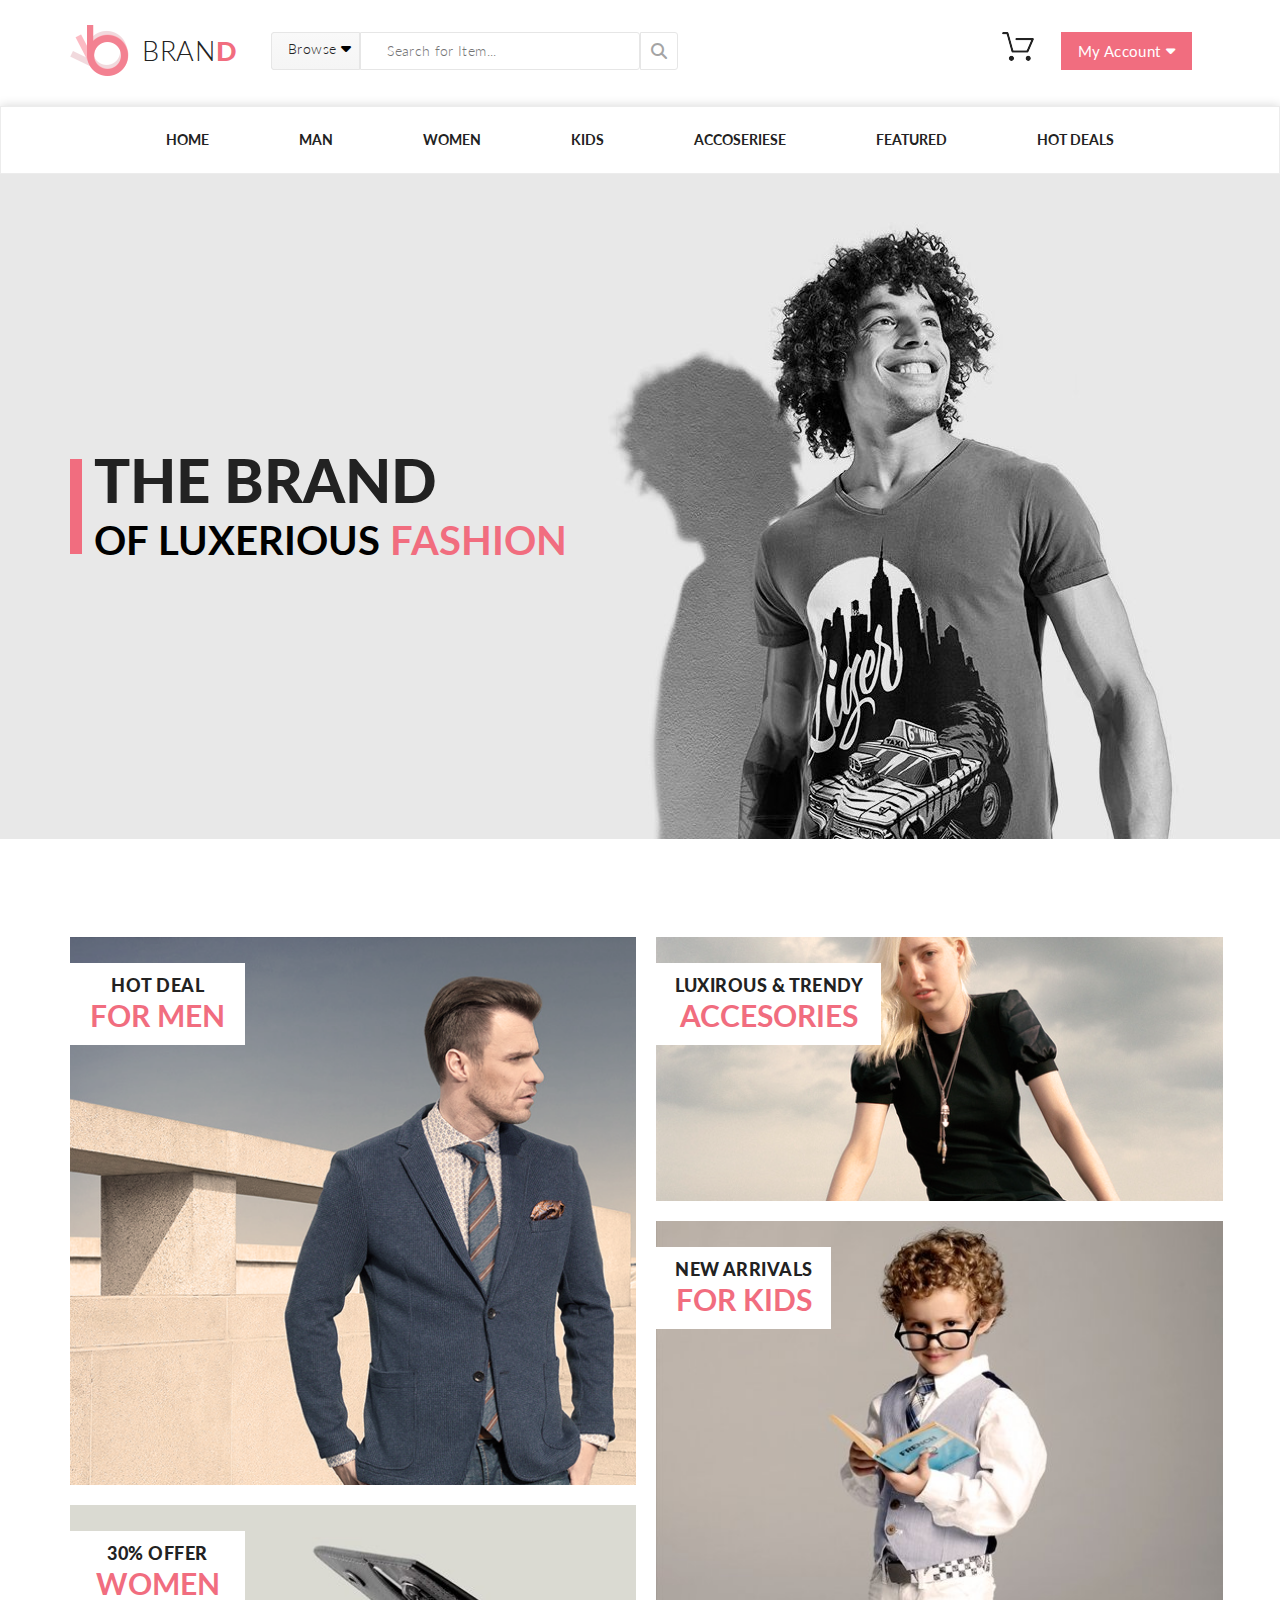
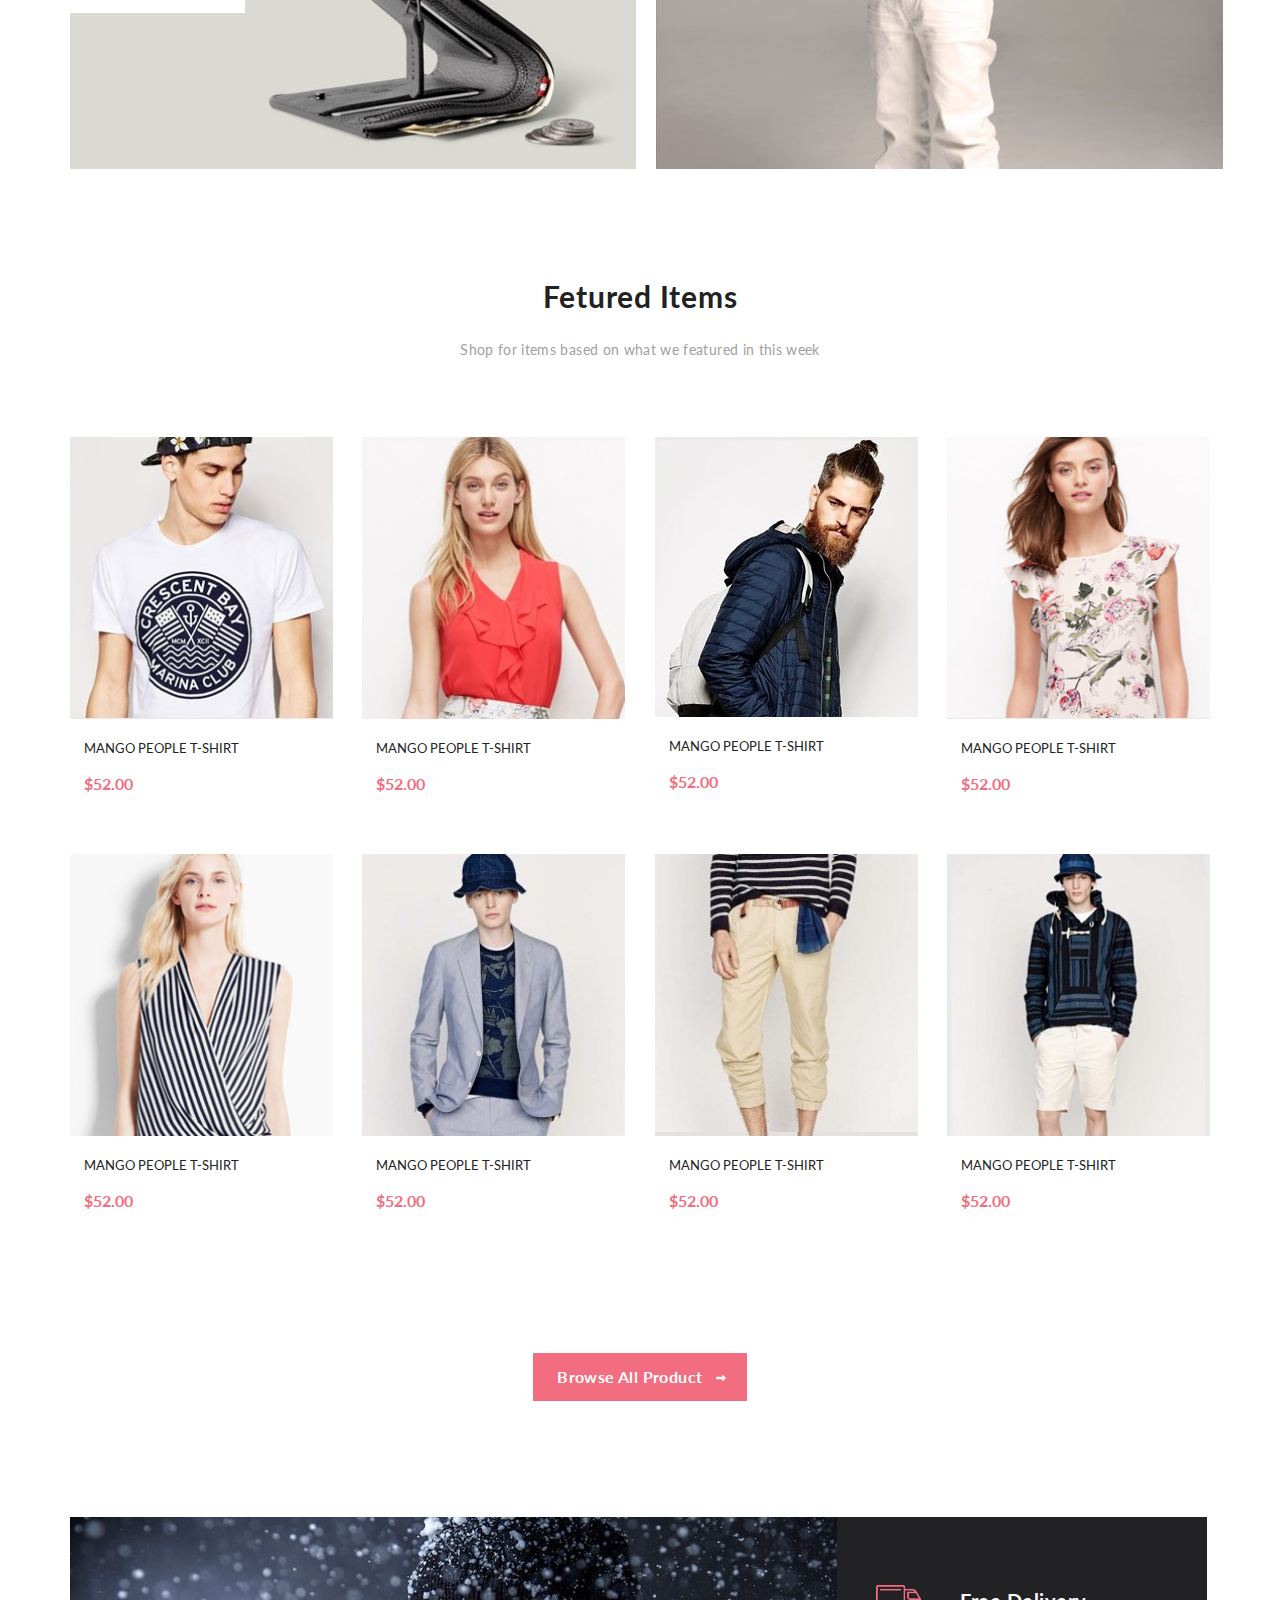
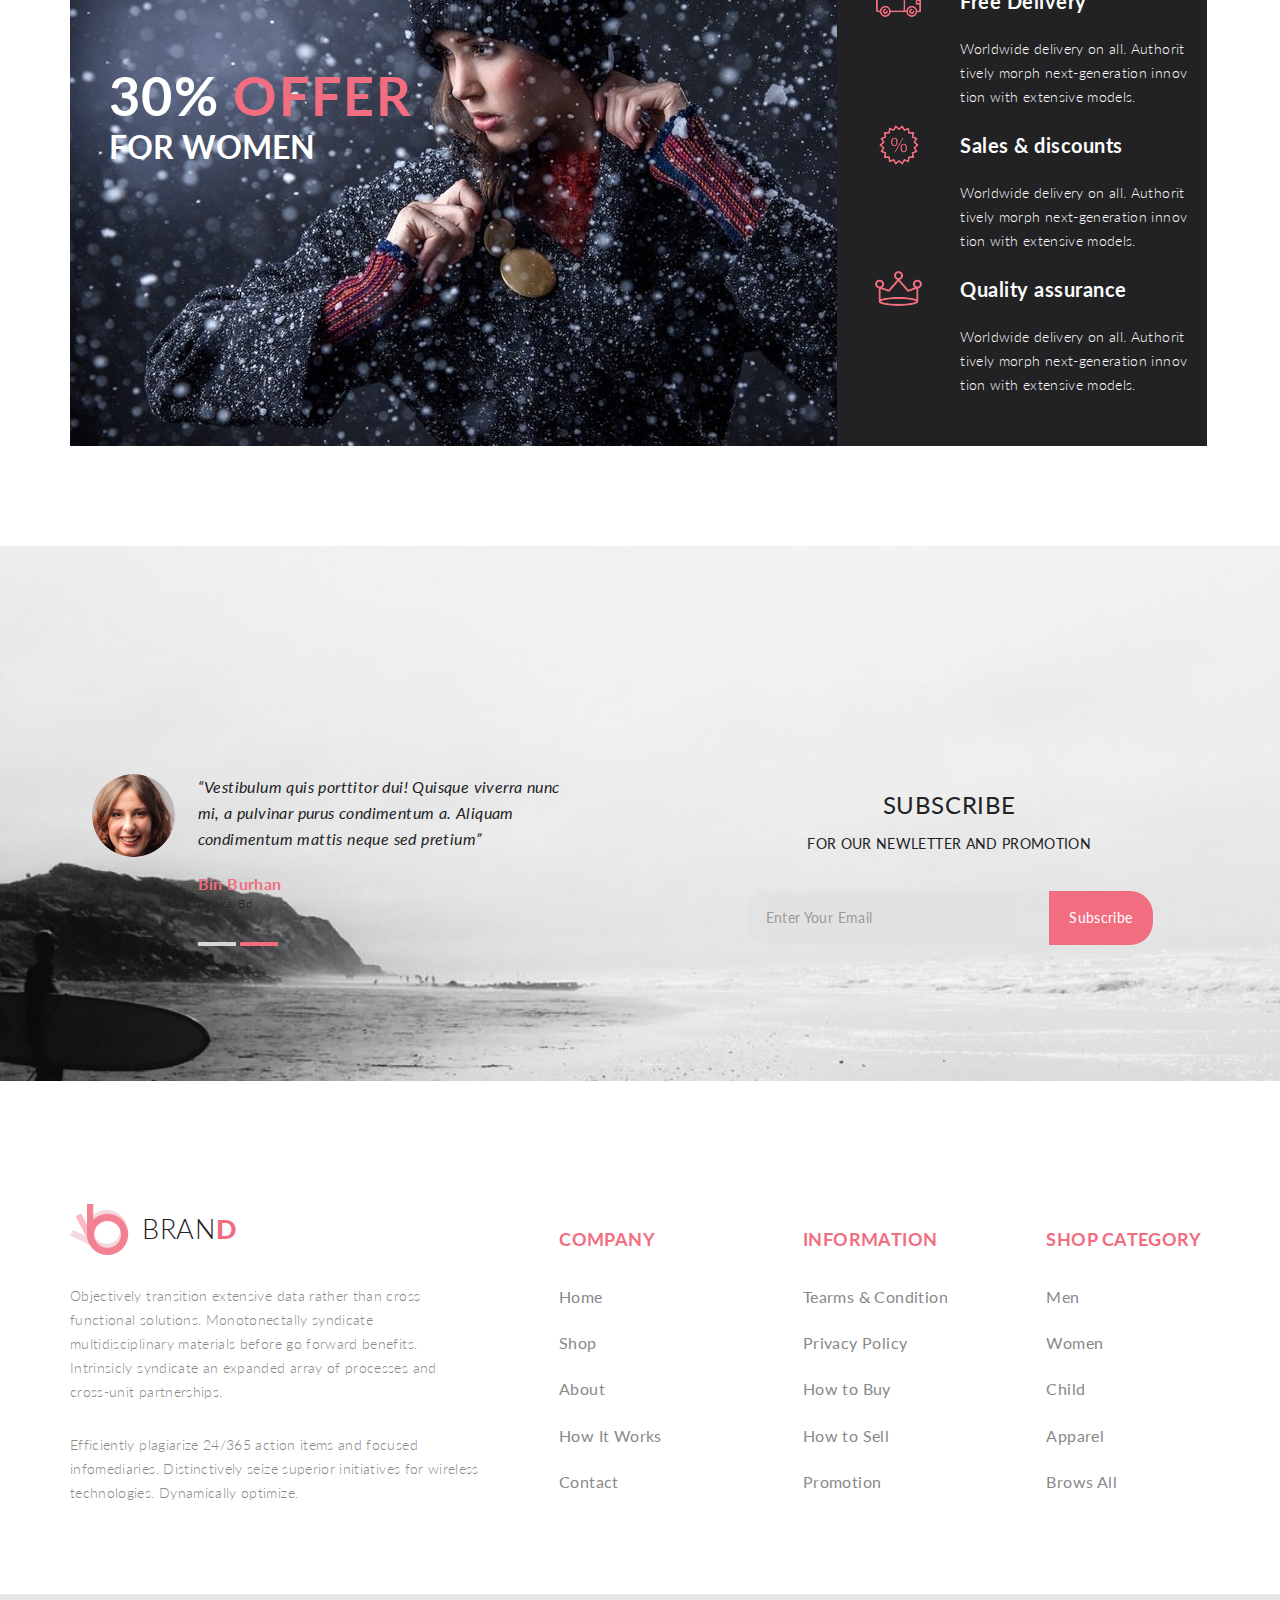
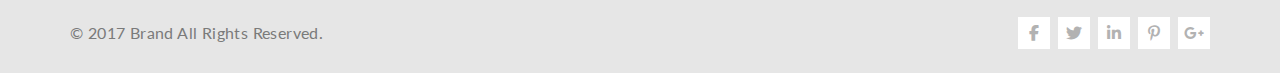
<file: 10_Templating_and_working_with_JSON_HW2/index.html>
<!DOCTYPE html>
<html lang="en">

<head>
    <meta charset="UTF-8">
    <meta name="viewport" content="width=device-width, initial-scale=1.0">
    <title>Shop</title>

    <link rel="preconnect" href="https://fonts.googleapis.com">
    <link rel="preconnect" href="https://fonts.gstatic.com" crossorigin>

    <link
        href="https://fonts.googleapis.com/css2?family=Lato:ital,wght@0,100;0,300;0,400;0,700;0,900;1,100;1,300;1,400;1,700;1,900&display=swap"
        rel="stylesheet">

    <link rel="stylesheet" href="lib/fontawesome/all.min.css">

    <link rel="stylesheet" href="style/style.css">
</head>

<body>
    <header class="header center">

        <a href="index.html" class="header_link">
            <img class="logo" src="img/logo_header.png" alt="logo">
            <h3 class="header_brand">BRAN<span class="header_brand_bran_d">D</span></h3>
        </a>

        <form action="#" class="header_form">
            <details class="filter">
                <summary class="filter__summary">
                    <span class="filter__heading">Browse</span>
                    <i class="fa fa-caret-down"></i>
                </summary>
                <div class="filter__box">
                    <div class="box-item">
                        <h3 class="menu-title">women</h3>
                        <a href="" class="box-link">Dresses</a>
                        <a href="" class="box-link">Tops</a>
                        <a href="" class="box-link">Sweaters/Knits</a>
                        <a href="" class="box-link">Jackets/Coats</a>
                        <a href="" class="box-link">Blazers</a>
                        <a href="" class="box-link">Denim</a>
                        <a href="" class="box-link">Leggings/Pants</a>
                        <a href="" class="box-link">Skirts/Shorts</a>
                        <a href="" class="box-link">Accessories</a>
                    </div>
                    <div class="box-item">
                        <h3 class="menu-title">man</h3>
                        <a href="" class="box-link">Dresses</a>
                        <a href="" class="box-link">Tops</a>
                        <a href="" class="box-link">Sweaters/Knits</a>
                        <a href="" class="box-link">Jackets/Coats</a>
                    </div>
                </div>
            </details>

            <input class="header_form_input" type="text" placeholder="      Search for Item...">

            <a class="header_form_search" href="#"><i class="fas fa-search"></i>
            </a>
        </form>

        <!-- <a href="#" class="header_linkCart"> -->
        <div class="header_left">
            <details class="cart">
                <summary class="cart__icon">
                    <img class="header_shopping_cart" src="img/shopping_cart_header.png" alt="shopping cart">
                </summary>
                <div id="iconcart" class="cart__box">
                    <div class="cart__item">
                        <div class="cart_skin">
                            <img src="img/cart_skin1.png" alt="skin product">
                        </div>
                        <div class="cart__description">
                            <h3 class="cart__name">
                                Rebox Zane
                            </h3>
                            <div class="cart__star">
                                <img src="img/cart_star.png" alt="cart star">
                            </div>
                            <p class="cart__price">
                                1 x $250
                            </p>
                        </div>
                        <div class="cart__del">
                            <img src="img/cart_del.png" alt="delete">
                        </div>
                    </div>
                    <div class="cart__item">
                        <div class="cart_skin">
                            <img src="img/cart_skin2.png" alt="skin product">
                        </div>
                        <div class="cart__description">
                            <h3 class="cart__name">
                                Rebox Zane
                            </h3>
                            <div class="cart__star">
                                <img src="img/cart_star.png" alt="cart star">
                            </div>
                            <p class="cart__price">
                                1 x $250
                            </p>
                        </div>
                        <div class="cart__del">
                            <img src="img/cart_del.png" alt="delete">
                        </div>
                    </div>
                    <div class="cart__total">
                        <p>TOTAL</p>
                        <p>$500.00</p>
                    </div>
                    <a href="checkout.html" class="cart__checkout">
                        Checkout
                    </a>
                    <a href="shopping_cart.html" class="cart__toCart">
                        Go to cart
                    </a>
                </div>
            </details>

            <a href="#" class="header_my_account">My Account <i class="fas fa-caret-down"></i>
                <!-- <svg class="svg_triangle_account" xmlns="http://www.w3.org/2000/svg" viewBox="0 0 320 512"><path d="M137.4 374.6c12.5 12.5 32.8 12.5 45.3 0l128-128c9.2-9.2 11.9-22.9 6.9-34.9s-16.6-19.8-29.6-19.8L32 192c-12.9 0-24.6 7.8-29.6 19.8s-2.2 25.7 6.9 34.9l128 128z"/></svg> -->
            </a>
        </div>
        <!-- </a> -->
    </header>

    <nav class="nav center">
        <div class="container">
            <ul class="menu">
                <li class="menu-list">
                    <a href="index.html" class="menu-link">home</a>
                </li>
                <li class="menu-list">
                    <a href="product.html" class="menu-link">man</a>
                    <div class="menu-box">
                        <div class="box-item1">
                            <h3 class="menu-title">man</h3>
                            <a href="" class="box-link">Dresses</a>
                            <a href="" class="box-link">Tops</a>
                            <a href="" class="box-link">Sweaters/Knits</a>
                            <a href="" class="box-link">Jackets/Coats</a>
                            <a href="" class="box-link">Blazers</a>
                            <a href="" class="box-link">Denim</a>
                            <a href="" class="box-link">Leggings/Pants</a>
                            <a href="" class="box-link">Skirts/Shorts</a>
                            <a href="" class="box-link">Accessories</a>
                        </div>
                        <div class="box-item2">
                            <h3 class="menu-title">women</h3>
                            <a href="" class="box-link">Dresses</a>
                            <a href="" class="box-link">Tops</a>
                            <a href="" class="box-link">Sweaters/Knits</a>
                            <a href="" class="box-link">Jackets/Coats</a>
                        </div>
                        <div class="box-item3">
                            <h3 class="menu-title">women</h3>
                            <a href="" class="box-link">Dresses</a>
                            <a href="" class="box-link">Tops</a>
                            <a href="" class="box-link">Sweaters/Knits</a>
                        </div>
                        <div class="box-item4">
                            <h3 class="menu-title">women</h3>
                            <a href="" class="box-link">Dresses</a>
                            <a href="" class="box-link">Tops</a>
                            <a href="" class="box-link">Sweaters/Knits</a>
                            <a href="" class="box-link">Jackets/Coats</a>
                        </div>
                        <div class="box-item5">
                            <a href="product.html" class="box-linksuper">
                                <img class="menu_box_image" src="img/menu_box_image.jpg" alt="photo">
                                <h2 class="box-sale">super sale!</h2>
                            </a>
                        </div>
                    </div>
                </li>
                <li class="menu-list">
                    <a href="product.html" class="menu-link">women</a>
                </li>
                <li class="menu-list">
                    <a href="product.html" class="menu-link">kids</a>
                </li>
                <li class="menu-list">
                    <a href="product.html" class="menu-link">accoseriese</a>
                </li>
                <li class="menu-list">
                    <a href="shopping_cart.html" class="menu-link">featured</a>
                </li>
                <li class="menu-list revers">
                    <a href="#hotdeals" class="menu-link">hot deals</a>
                    <div class="menu-box">
                        <div class="box-item1">
                            <h3 class="menu-title">hot deals</h3>
                            <a href="" class="box-link">Dresses</a>
                            <a href="" class="box-link">Tops</a>
                            <a href="" class="box-link">Sweaters/Knits</a>
                            <a href="" class="box-link">Jackets/Coats</a>
                            <a href="" class="box-link">Blazers</a>
                            <a href="" class="box-link">Denim</a>
                            <a href="" class="box-link">Leggings/Pants</a>
                            <a href="" class="box-link">Skirts/Shorts</a>
                            <a href="" class="box-link">Accessories</a>
                        </div>
                        <div class="box-item2">
                            <h3 class="menu-title">women</h3>
                            <a href="" class="box-link">Dresses</a>
                            <a href="" class="box-link">Tops</a>
                            <a href="" class="box-link">Sweaters/Knits</a>
                            <a href="" class="box-link">Jackets/Coats</a>
                        </div>
                        <div class="box-item3">
                            <h3 class="menu-title">women</h3>
                            <a href="" class="box-link">Dresses</a>
                            <a href="" class="box-link">Tops</a>
                            <a href="" class="box-link">Sweaters/Knits</a>
                        </div>
                        <div class="box-item4">
                            <h3 class="menu-title">women</h3>
                            <a href="" class="box-link">Dresses</a>
                            <a href="" class="box-link">Tops</a>
                            <a href="" class="box-link">Sweaters/Knits</a>
                            <a href="" class="box-link">Jackets/Coats</a>
                        </div>
                        <div class="box-item5">
                            <a href="product.html" class="box-linksuper">
                                <img class="menu_box_image" src="img/menu_box_image.jpg" alt="photo">
                                <h2 class="box-sale">super sale!</h2>
                            </a>
                        </div>
                    </div>
                </li>
            </ul>
        </div>
    </nav>

    <div class="main center">
        <!-- <img class="main_image" src="img/jpg_main_image.jpg" alt="image"> -->
        <div class="main_block">
            <!-- <img class="main_block_line" src="img/png_vertical_line.png" alt="vertical line"> -->
            <div class="main_block_title">
                <h1 class="main_block_title_header">THE BRAND</h1>
                <h3 class="main_block_title_luxerious">OF LUXERIOUS
                    <span class="fashion">FASHION</span>
                </h3>
            </div>
        </div>
    </div>

    <section class="content center">
        <a href="#" class="content_men content__hover">
            <img class="content__size" src="img/jpg_content_for_men.png" alt="photo">
            <div class="content_men_marker">
                <div class="position">
                    <h5 class="position_text">HOT DEAL</h5>
                    <h3 class="position_text2">FOR MEN</h3>
                </div>
            </div>
        </a>
        <a href="#" class="content_women content__hover">
            <img class="content__size" src="img/jpg_content_accesories.jpg" alt="photo">
            <div class="content_women_marker">
                <div class="position">
                    <h5 class="position_text">30% OFFER</h5>
                    <h3 class="position_text2">WOMEN</h3>
                </div>
            </div>
        </a>
        <a href="#" class="content_assesories content__hover">
            <img class="content__size" src="img/jpg_content_women.png" alt="photo">
            <div class="content_assesories_marker">
                <div class="position accesories">
                    <h5 class="position_text">LUXIROUS & TRENDY</h5>
                    <h3 class="position_text2">ACCESORIES</h3>
                </div>
            </div>
        </a>
        <a href="#" class="content_kids content__hover">
            <img class="content__size" src="img/jpg_content_for_kids.jpg" alt="photo">
            <div class="content_kids_marker">
                <div class="position">
                    <h5 class="position_text">NEW ARRIVALS</h5>
                    <h3 class="position_text2">FOR KIDS</h3>
                </div>
            </div>
        </a>
    </section>

    <section class="items center">
        <div class="items_header">
            <h3 class="items_header_heading">Fetured Items</h3>
            <p class="items_header_text">Shop for items based on what we featured in this week</p>
        </div>
        <div class="items_display_flex">
            <!-- <div class="items_block">
                <a href="single_page.html" class="items_block_link">
                    <img class="items_block_img" src="img/jpg_items_1.jpg" alt="photo">
                    <div class="items_block_text">
                        <h5 class="items_block_item_title">MANGO PEOPLE T-SHIRT</h5>
                        <p class="items_block_item_price">$52.00</p>
                    </div>
                </a>
                <div class="items_block_box">
                    <a href="#iconcart" class="items_block_box_add">
                        <img class="items_block_box_add_img" src="img/items_block_add_box.png" alt="add">
                        <p class="add-txt">Add to Cart</p>
                    </a>
                </div>
            </div>
            <div class="items_block">
                <a href="single_page.html" class="items_block_link">
                    <img class="items_block_img" src="img/jpg_items_2.jpg" alt="photo">
                    <div class="items_block_text">
                        <h5 class="items_block_item_title">MANGO PEOPLE T-SHIRT</h5>
                        <p class="items_block_item_price">$52.00</p>
                    </div>
                </a>
                <div class="items_block_box">
                    <a href="#iconcart" class="items_block_box_add">
                        <img class="items_block_box_add_img" src="img/items_block_add_box.png" alt="add">
                        <p class="add-txt">Add to Cart</p>
                    </a>
                </div>
            </div>
            <div class="items_block">
                <a href="single_page.html" class="items_block_link">
                    <img class="items_block_img" src="img/jpg_items_3.jpg" alt="photo">
                    <div class="items_block_text">
                        <h5 class="items_block_item_title">MANGO PEOPLE T-SHIRT</h5>
                        <p class="items_block_item_price">$52.00</p>
                    </div>
                </a>
                <div class="items_block_box">
                    <a href="#iconcart" class="items_block_box_add">
                        <img class="items_block_box_add_img" src="img/items_block_add_box.png" alt="add">
                        <p class="add-txt">Add to Cart</p>
                    </a>
                </div>
            </div>
            <div class="items_block">
                <a href="single_page.html" class="items_block_link">
                    <img class="items_block_img" src="img/jpg_items_4.png" alt="photo">
                    <div class="items_block_text">
                        <h5 class="items_block_item_title">MANGO PEOPLE T-SHIRT</h5>
                        <p class="items_block_item_price">$52.00</p>
                    </div>
                </a>
                <div class="items_block_box">
                    <a href="#iconcart" class="items_block_box_add">
                        <img class="items_block_box_add_img" src="img/items_block_add_box.png" alt="add">
                        <p class="add-txt">Add to Cart</p>
                    </a>
                </div>
            </div>
            <div class="items_block">
                <a href="single_page.html" class="items_block_link">
                    <img class="items_block_img" src="img/jpg_items_5.png" alt="photo">
                    <div class="items_block_text">
                        <h5 class="items_block_item_title">MANGO PEOPLE T-SHIRT</h5>
                        <p class="items_block_item_price">$52.00</p>
                    </div>
                </a>
                <div class="items_block_box">
                    <a href="#iconcart" class="items_block_box_add">
                        <img class="items_block_box_add_img" src="img/items_block_add_box.png" alt="add">
                        <p class="add-txt">Add to Cart</p>
                    </a>
                </div>
            </div>
            <div class="items_block">
                <a href="single_page.html" class="items_block_link">
                    <img class="items_block_img" src="img/jpg_items_6.jpg" alt="photo">
                    <div class="items_block_text">
                        <h5 class="items_block_item_title">MANGO PEOPLE T-SHIRT</h5>
                        <p class="items_block_item_price">$52.00</p>
                    </div>
                </a>
                <div class="items_block_box">
                    <a href="#iconcart" class="items_block_box_add">
                        <img class="items_block_box_add_img" src="img/items_block_add_box.png" alt="add">
                        <p class="add-txt">Add to Cart</p>
                    </a>
                </div>
            </div>
            <div class="items_block">
                <a href="single_page.html" class="items_block_link">
                    <img class="items_block_img" src="img/jpg_items_7.jpg" alt="photo">
                    <div class="items_block_text">
                        <h5 class="items_block_item_title">MANGO PEOPLE T-SHIRT</h5>
                        <p class="items_block_item_price">$52.00</p>
                    </div>
                </a>
                <div class="items_block_box">
                    <a href="#iconcart" class="items_block_box_add">
                        <img class="items_block_box_add_img" src="img/items_block_add_box.png" alt="add">
                        <p class="add-txt">Add to Cart</p>
                    </a>
                </div>
            </div>
            <div class="items_block">
                <a href="single_page.html" class="items_block_link">
                    <img class="items_block_img" src="img/jpg_items_8.jpg" alt="photo">
                    <div class="items_block_text">
                        <h5 class="items_block_item_title">MANGO PEOPLE T-SHIRT</h5>
                        <p class="items_block_item_price">$52.00</p>
                    </div>
                </a>
                <div class="items_block_box">
                    <a href="#iconcart" class="items_block_box_add">
                        <img class="items_block_box_add_img" src="img/items_block_add_box.png" alt="add">
                        <p class="add-txt">Add to Cart</p>
                    </a>
                </div>
            </div> -->
        </div>
        <div class="items_link">
            <a href="product.html" class="items_link_browse">Browse All Product
                <svg class="right_arrow" xmlns="http://www.w3.org/2000/svg" viewBox="0 0 512 512">
                    <path
                        d="M334.5 414c8.8 3.8 19 2 26-4.6l144-136c4.8-4.5 7.5-10.8 7.5-17.4s-2.7-12.9-7.5-17.4l-144-136c-7-6.6-17.2-8.4-26-4.6s-14.5 12.5-14.5 22l0 72L32 192c-17.7 0-32 14.3-32 32l0 64c0 17.7 14.3 32 32 32l288 0 0 72c0 9.6 5.7 18.2 14.5 22z" />
                </svg>
            </a>
        </div>
    </section>

    <section id="hotdeals" class="advantage center">
        <div class="advantage_content">
            <img src="img/jpg_content_image.jpg" alt="photo">
            <div class="advantage_content_marker">
                <h2 class="advantage_content_marker_offer">30% <span class="offer">OFFER</span></h2>
                <h3 class="advantage_content_marker_offer_women">FOR WOMEN</h3>
            </div>
        </div>
        <div class="advantages">
            <article class="advantages_grid">
                <img class="advantages_grid_img" src="img/png_advantages_delivery.png" alt="">
                <h5 class="advantages_grid_heading">Free Delivery</h5>
                <p class="advantages_grid_text">Worldwide delivery on all. Authorit tively morph next-generation innov
                    tion with extensive models.</p>
            </article>
            <article class="advantages_grid">
                <img class="advantages_grid_img" src="img/png_advantages_sales.png" alt="">
                <h5 class="advantages_grid_heading">Sales & discounts</h5>
                <p class="advantages_grid_text">Worldwide delivery on all. Authorit tively morph next-generation innov
                    tion with extensive models.</p>
            </article>
            <article class="advantages_grid">
                <img class="advantages_grid_img" src="img/png_advantages_quality.png" alt="">
                <h5 class="advantages_grid_heading">Quality assurance</h5>
                <p class="advantages_grid_text">Worldwide delivery on all. Authorit tively morph next-generation innov
                    tion with extensive models.</p>
            </article>
        </div>
    </section>

    <div class="lower center">
        <!-- <img src="img/jpg_lower_section.jpg" alt="photo" class="lower_image"> -->

        <div class="lower_feedback">
            <img src="img/jpg_image_feedback.png" alt="photo" class="lower_feedback_image">
            <div class="lower_feedback_description">
                <p class="lower_feedback_text">“Vestibulum quis porttitor dui! Quisque viverra nunc mi,
                    a pulvinar purus condimentum a. Aliquam condimentum mattis neque sed pretium”</p>
                <p class="lower_feedback_name">Bin Burhan</p>
                <p class="lower_feedback_location">Dhaka, Bd</p>
                <img src="img/feedback_line1.png" alt="line">
                <img src="img/feedback_line2.png" alt="line">
            </div>
        </div>
        <article class="lower_newletter">
            <h3 class="lower_newletter_title">SUBSCRIBE</h3>
            <h5 class="lower_newletter_text">FOR OUR NEWLETTER AND PROMOTION</h5>
            <form action="#" class="lower_newletter_form">
                <input required class="lower_newletter_form_input" type="email" placeholder="Enter Your Email">
                <Button class="lower_newletter_form_link" type="submit">Subscribe</Button>
                <!-- <a class="lower_newletter_form_link" href="#">Subscribe</a> -->
            </form>
        </article>
    </div>

    <footer>
        <section class="top center">
            <article class="top_about_brand display_flex">
                <div class="top_about_brand_logo">
                    <a href="index.html" class="top_about_brand_link">
                        <img class="logo" src="img/logo_header.png" alt="logo">
                        <h3 class="header_brand">BRAN<span class="header_brand_bran_d">D</span></h3>
                    </a>
                </div>
                <p class="about_brand_text">
                    Objectively transition extensive data rather than cross functional solutions. Monotonectally
                    syndicate multidisciplinary materials before go forward benefits. Intrinsicly syndicate an expanded
                    array of processes and cross-unit partnerships.
                </p>
                <p class="about_brand_text2">
                    Efficiently plagiarize 24/365 action items and focused infomediaries.
                    Distinctively seize superior initiatives for wireless technologies. Dynamically optimize.
                </p>
            </article>
            <div class="top_links display_flex">
                <h5 class="heading_footer">COMPANY</h5>
                <a href="index.html" class="footer_links">Home</a>
                <a href="product.html" class="footer_links">Shop</a>
                <a href="#" class="footer_links">About</a>
                <a href="#" class="footer_links">How It Works</a>
                <a href="#" class="footer_links">Contact</a>
            </div>
            <div class="top_links_information display_flex">
                <h5 class="heading_footer">INFORMATION</h5>
                <a href="#" class="footer_links">Tearms & Condition</a>
                <a href="#" class="footer_links">Privacy Policy</a>
                <a href="#" class="footer_links">How to Buy</a>
                <a href="#" class="footer_links">How to Sell</a>
                <a href="#" class="footer_links">Promotion</a>
            </div>
            <div class="top_links_shop_category display_flex">
                <h5 class="heading_footer">SHOP CATEGORY</h5>
                <a href="product.html" class="footer_links">Men</a>
                <a href="product.html" class="footer_links">Women</a>
                <a href="product.html" class="footer_links">Child</a>
                <a href="product.html" class="footer_links">Apparel</a>
                <a href="product.html" class="footer_links">Brows All</a>
            </div>
        </section>
        <nav class="bottom center">
            <p class="bottom_rights">© 2017 Brand All Rights Reserved.</p>
            <div class="bottom_icon">

                <a href="https://www.facebook.com" class="bottom_icon_block">
                    <i class="fab fa-brands fa-facebook-f"></i>
                    <!-- <img src="img/icon_facebook.png" alt=""> -->
                </a>
                <a href="https://twitter.com" class="bottom_icon_block">
                    <i class="fab fa-brands fa-twitter"></i>
                    <!-- <img src="img/icon_twitter.png" alt=""> -->
                </a>
                <a href="https://www.linkedin.com" class="bottom_icon_block">
                    <i class="fab fa-brands fa-linkedin-in"></i>
                    <!-- <img src="img/icon_linkedin_in.png" alt=""> -->
                </a>
                <a href="https://ru.pinterest.com" class="bottom_icon_block">
                    <i class="fab fa-brands fa-pinterest-p"></i>
                    <!-- <img src="img/icon_pinterest.png" alt=""> -->
                </a>
                <a href="https://google.com" class="bottom_icon_block">
                    <i class="fab fa-brands fa-google-plus-g"></i>
                    <!-- <img src="img/icon_google_plus.png" alt=""> -->
                </a>

            </div>
        </nav>
    </footer>


    
    <script src="script.js"></script>
</body>

</html>
</file>
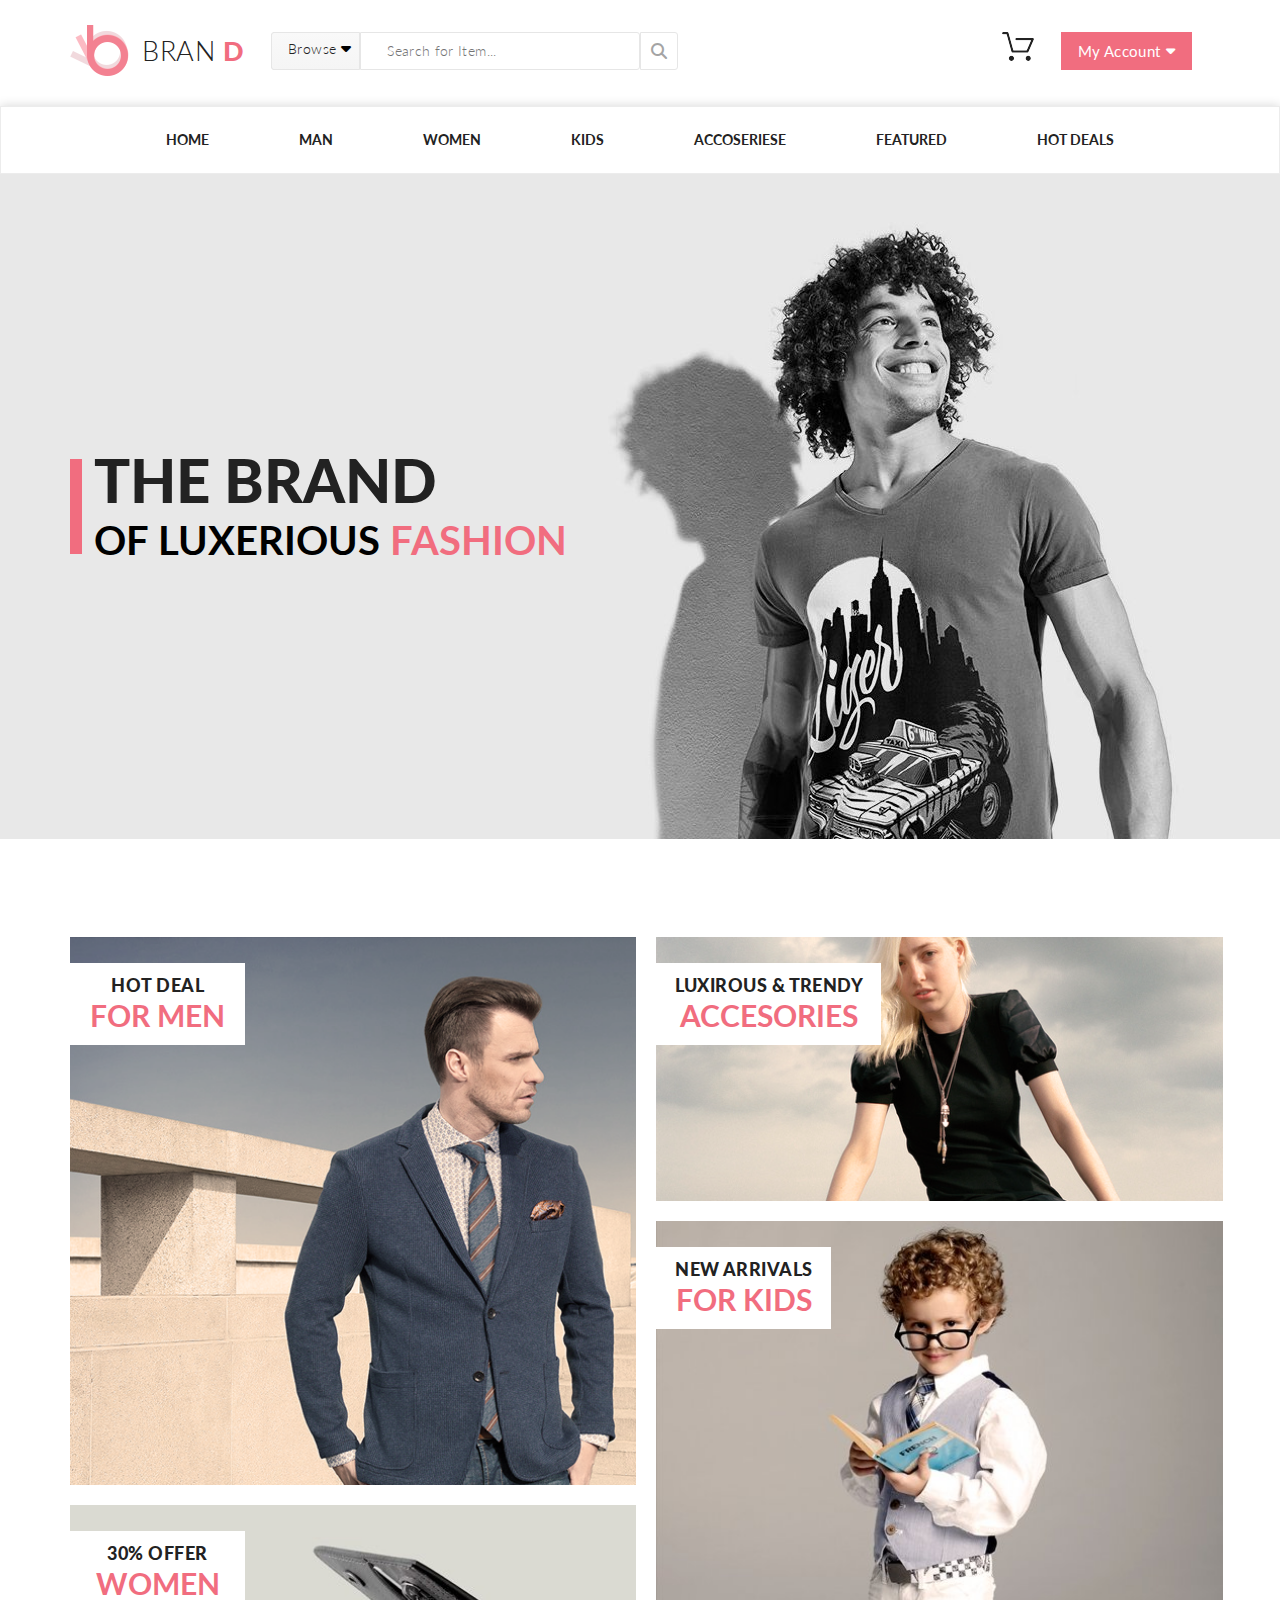
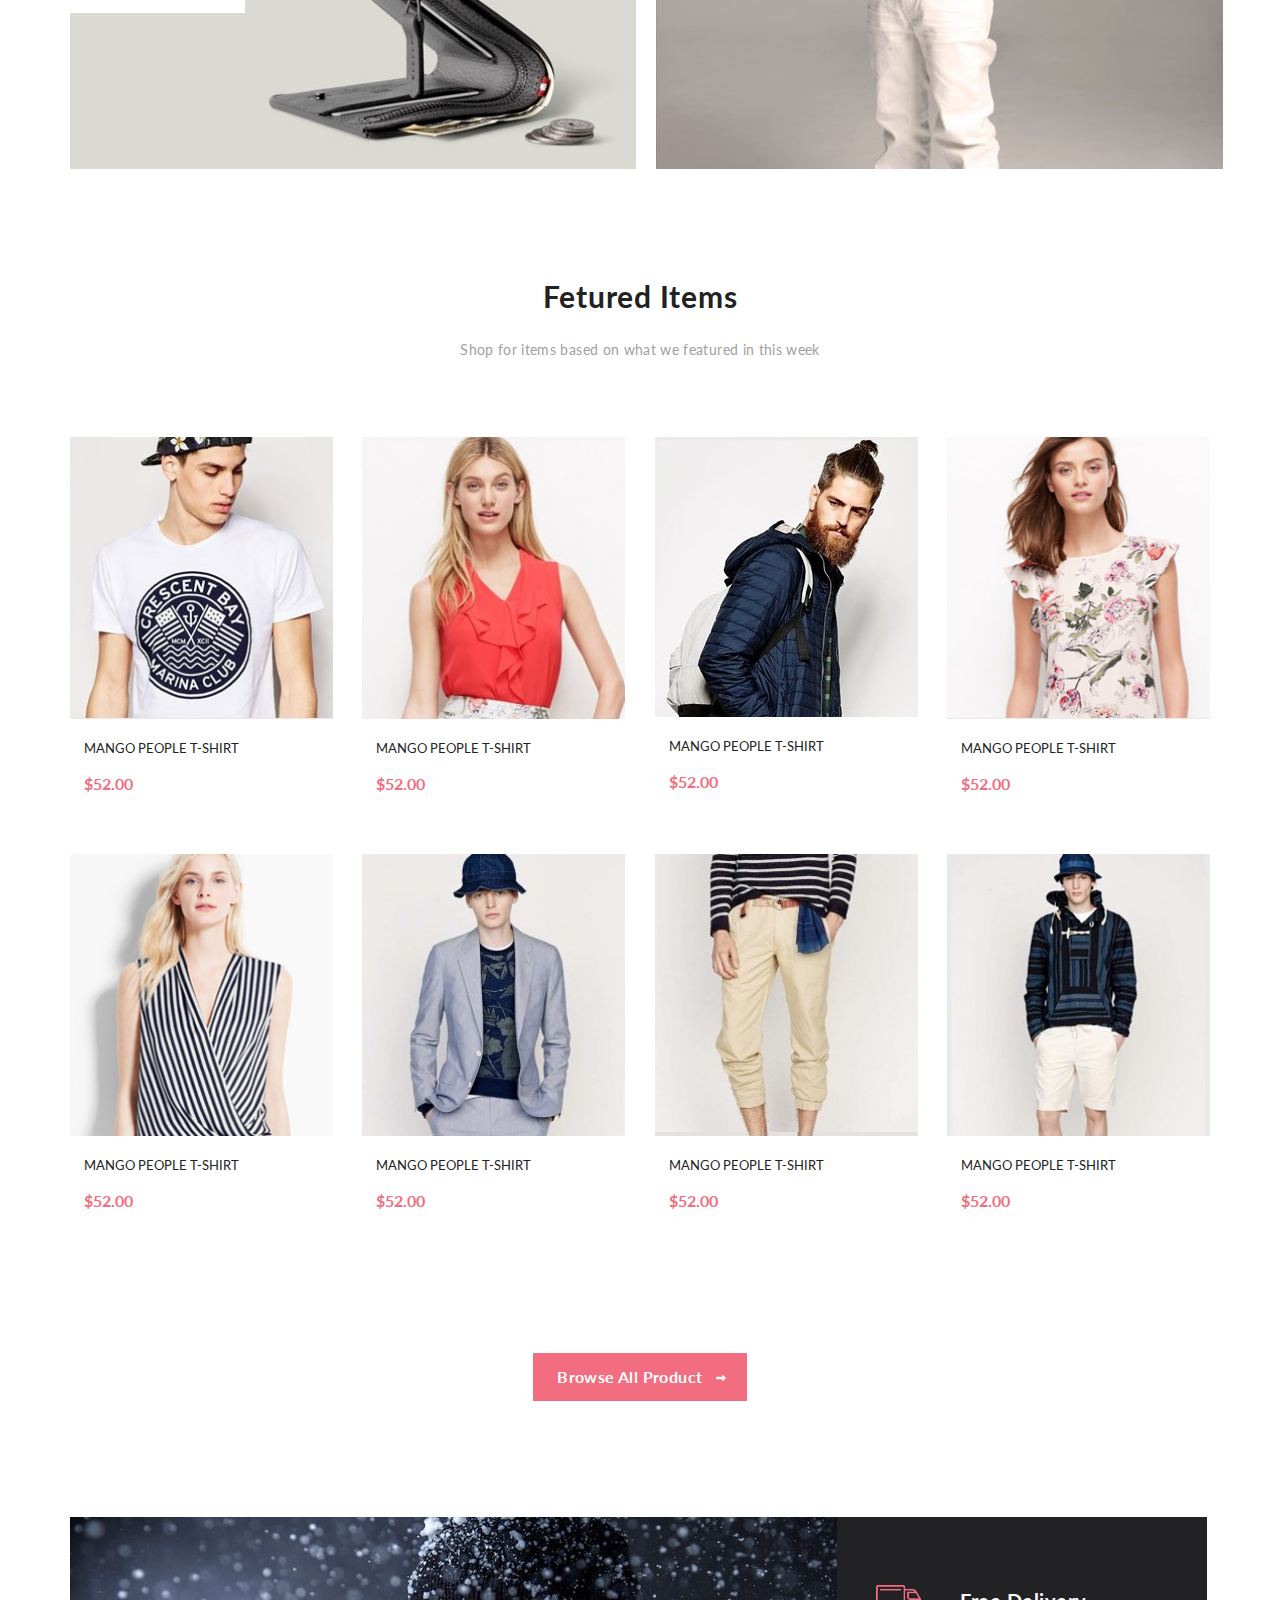
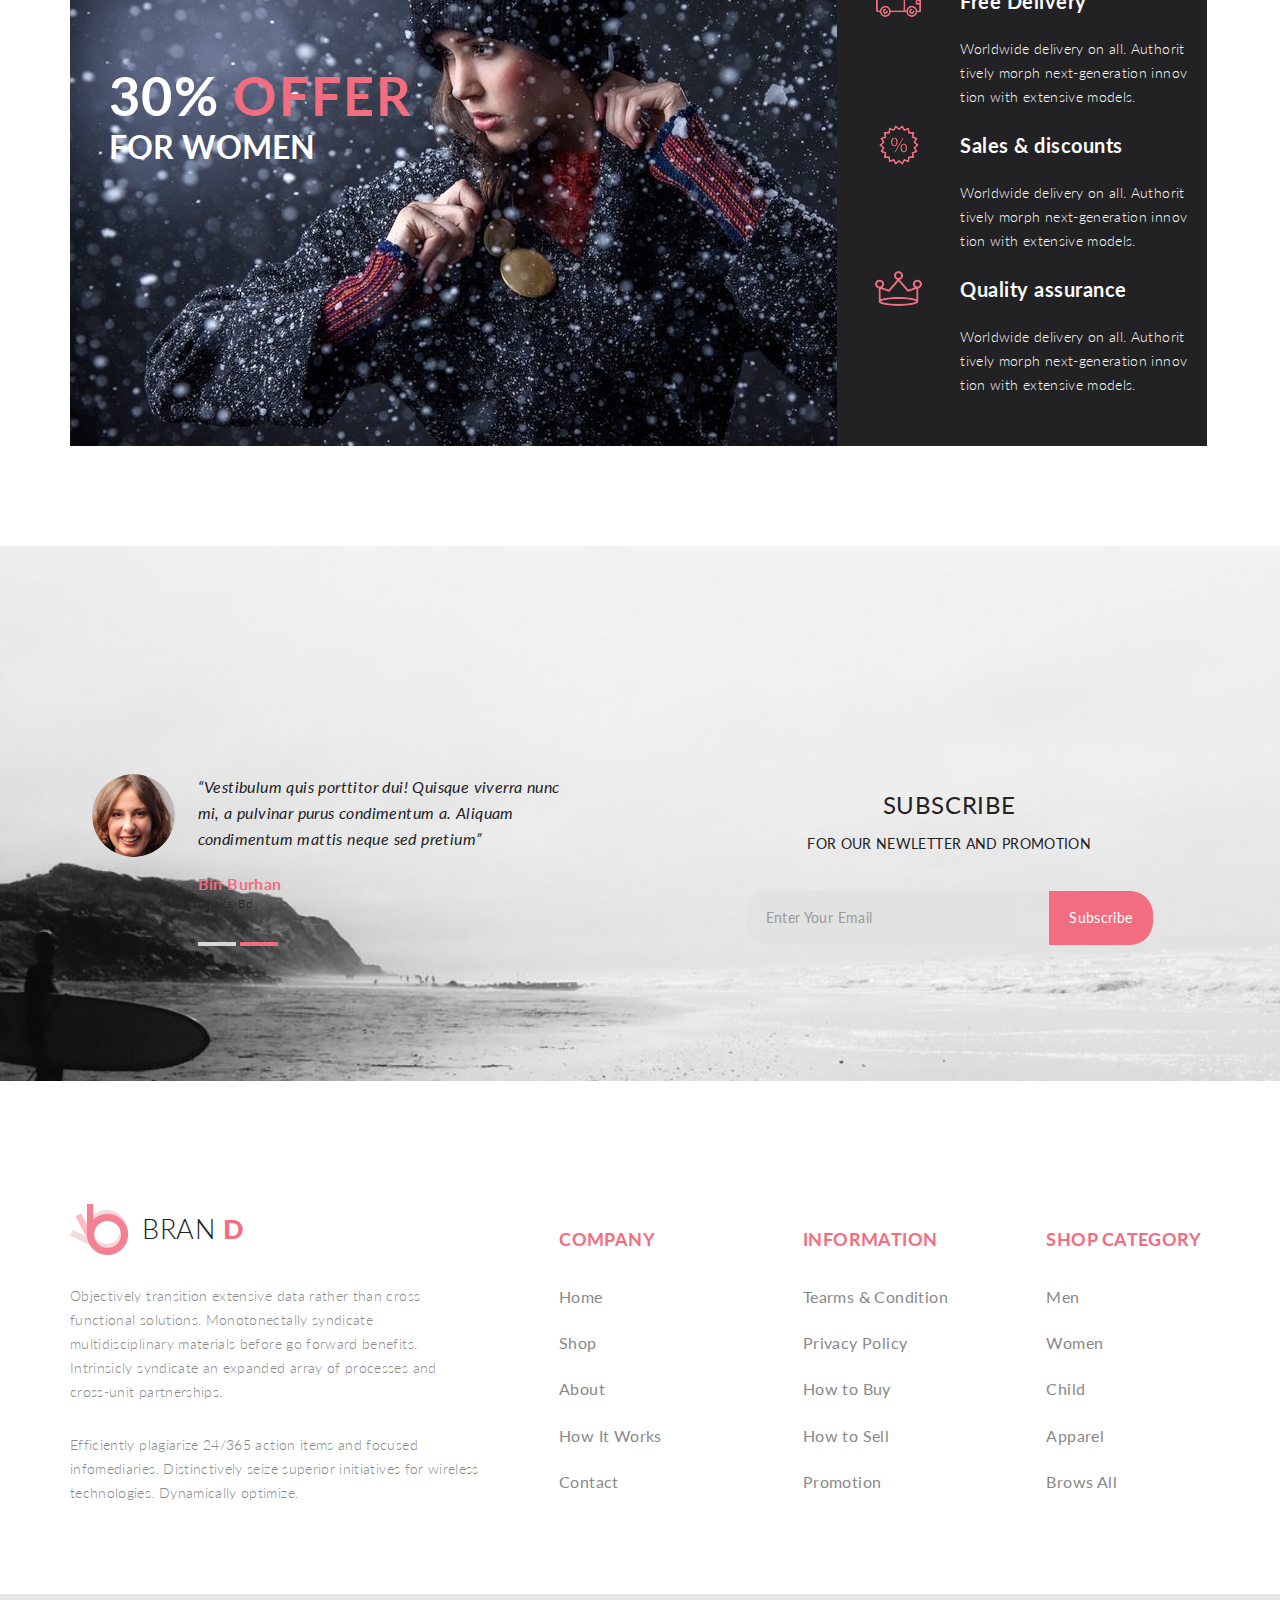
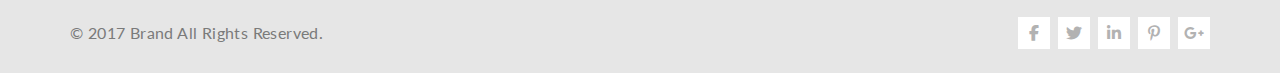
<file: 11_Working_with_media_HW/index.html>
<!DOCTYPE html>
<html lang="en">
    <head>
        <meta charset="UTF-8">
        <meta name="viewport" content="width=device-width, initial-scale=1.0">
        <title>Shop</title>
        <link rel="preconnect" href="https://fonts.googleapis.com">
        <link rel="preconnect" href="https://fonts.gstatic.com" crossorigin>
        <link href="https://fonts.googleapis.com/css2?family=Lato:ital,wght@0,100;0,300;0,400;0,700;0,900;1,100;1,300;1,400;1,700;1,900&display=swap" rel="stylesheet">
        <link rel="stylesheet" href="lib/fontawesome/all.min.css">
        <link rel="stylesheet" href="style/style.css">
    </head>
    <body>
        <header class="header center">
            <a href="index.html" class="header_link">
                <img class="logo" src="img/logo_header.png" alt="logo">
                <h3 class="header_brand">BRAN
                    <span class="header_brand_bran_d">D</span>
                </h3>
            </a>
            <form action="#" class="header_form">
                <details class="filter">
                    <summary class="filter__summary">
                        <span class="filter__heading">Browse</span>
                        <i class="fa fa-caret-down"></i>
                    </summary>
                    <div class="filter__box">
                        <div class="box-item">
                            <h3 class="menu-title">women</h3>
                            <a href="" class="box-link">Dresses</a>
                            <a href="" class="box-link">Tops</a>
                            <a href="" class="box-link">Sweaters/Knits</a>
                            <a href="" class="box-link">Jackets/Coats</a>
                            <a href="" class="box-link">Blazers</a>
                            <a href="" class="box-link">Denim</a>
                            <a href="" class="box-link">Leggings/Pants</a>
                            <a href="" class="box-link">Skirts/Shorts</a>
                            <a href="" class="box-link">Accessories</a>
                        </div>
                        <div class="box-item">
                            <h3 class="menu-title">man</h3>
                            <a href="" class="box-link">Dresses</a>
                            <a href="" class="box-link">Tops</a>
                            <a href="" class="box-link">Sweaters/Knits</a>
                            <a href="" class="box-link">Jackets/Coats</a>
                        </div>
                    </div>
                </details>
                <input id="inputHeader_index.html" class="header_form_input" type="text" placeholder="      Search for Item...">
                <a class="header_form_search" href="#">
                    <i class="fas fa-search"></i>
                </a>
            </form>
            <!-- <a href="#" class="header_linkCart"> -->
            <div class="header_left">
                <details class="cart">
                    <summary class="cart__icon">
                        <img class="header_shopping_cart" src="img/shopping_cart_header.png" alt="shopping cart">
                    </summary>
                    <div id="iconcart" class="cart__box">
                        <div class="cart__item">
                            <div class="cart_skin">
                                <img src="img/cart_skin1.png" alt="skin product">
                            </div>
                            <div class="cart__description">
                                <h3 class="cart__name">
                                    Rebox Zane
                                </h3>
                                <div class="cart__star">
                                    <img src="img/cart_star.png" alt="cart star">
                                </div>
                                <p class="cart__price">
                                    1 x $250
                                </p>
                            </div>
                            <div class="cart__del">
                                <img src="img/cart_del.png" alt="delete">
                            </div>
                        </div>
                        <div class="cart__item">
                            <div class="cart_skin">
                                <img src="img/cart_skin2.png" alt="skin product">
                            </div>
                            <div class="cart__description">
                                <h3 class="cart__name">
                                    Rebox Zane
                                </h3>
                                <div class="cart__star">
                                    <img src="img/cart_star.png" alt="cart star">
                                </div>
                                <p class="cart__price">
                                    1 x $250
                                </p>
                            </div>
                            <div class="cart__del">
                                <img src="img/cart_del.png" alt="delete">
                            </div>
                        </div>
                        <div class="cart__total">
                            <p>TOTAL</p>
                            <p>$500.00</p>
                        </div>
                        <a href="checkout.html" class="cart__checkout">
                            Checkout
                        </a>
                        <a href="shopping_cart.html" class="cart__toCart">
                            Go to cart
                        </a>
                    </div>
                </details>
                <a href="#" class="header_my_account">My Account
                    <i class="fas fa-caret-down"></i>
                    <!-- <svg class="svg_triangle_account" xmlns="http://www.w3.org/2000/svg" viewBox="0 0 320 512"><path d="M137.4 374.6c12.5 12.5 32.8 12.5 45.3 0l128-128c9.2-9.2 11.9-22.9 6.9-34.9s-16.6-19.8-29.6-19.8L32 192c-12.9 0-24.6 7.8-29.6 19.8s-2.2 25.7 6.9 34.9l128 128z"/></svg> -->
                </a>
            </div>
            <!-- </a> -->
        </header>
        <nav class="nav center">
            <div class="container">
                <ul class="menu">
                    <li class="menu-list">
                        <a href="index.html" class="menu-link">home</a>
                    </li>
                    <li class="menu-list">
                        <a href="product.html" class="menu-link">man</a>
                        <div class="menu-box">
                            <div class="box-item1">
                                <h3 class="menu-title">man</h3>
                                <a href="" class="box-link">Dresses</a>
                                <a href="" class="box-link">Tops</a>
                                <a href="" class="box-link">Sweaters/Knits</a>
                                <a href="" class="box-link">Jackets/Coats</a>
                                <a href="" class="box-link">Blazers</a>
                                <a href="" class="box-link">Denim</a>
                                <a href="" class="box-link">Leggings/Pants</a>
                                <a href="" class="box-link">Skirts/Shorts</a>
                                <a href="" class="box-link">Accessories</a>
                            </div>
                            <div class="box-item2">
                                <h3 class="menu-title">women</h3>
                                <a href="" class="box-link">Dresses</a>
                                <a href="" class="box-link">Tops</a>
                                <a href="" class="box-link">Sweaters/Knits</a>
                                <a href="" class="box-link">Jackets/Coats</a>
                            </div>
                            <div class="box-item3">
                                <h3 class="menu-title">women</h3>
                                <a href="" class="box-link">Dresses</a>
                                <a href="" class="box-link">Tops</a>
                                <a href="" class="box-link">Sweaters/Knits</a>
                            </div>
                            <div class="box-item4">
                                <h3 class="menu-title">women</h3>
                                <a href="" class="box-link">Dresses</a>
                                <a href="" class="box-link">Tops</a>
                                <a href="" class="box-link">Sweaters/Knits</a>
                                <a href="" class="box-link">Jackets/Coats</a>
                            </div>
                            <div class="box-item5">
                                <a href="product.html" class="box-linksuper">
                                    <img class="menu_box_image" src="img/menu_box_image.jpg" alt="photo">
                                    <h2 class="box-sale">super sale!</h2>
                                </a>
                            </div>
                        </div>
                    </li>
                    <li class="menu-list">
                        <a href="product.html" class="menu-link">women</a>
                    </li>
                    <li class="menu-list">
                        <a href="product.html" class="menu-link">kids</a>
                    </li>
                    <li class="menu-list">
                        <a href="product.html" class="menu-link">accoseriese</a>
                    </li>
                    <li class="menu-list">
                        <a href="shopping_cart.html" class="menu-link">featured</a>
                    </li>
                    <li class="menu-list revers">
                        <a href="#hotdeals" class="menu-link">hot deals</a>
                        <div class="menu-box">
                            <div class="box-item1">
                                <h3 class="menu-title">hot deals</h3>
                                <a href="" class="box-link">Dresses</a>
                                <a href="" class="box-link">Tops</a>
                                <a href="" class="box-link">Sweaters/Knits</a>
                                <a href="" class="box-link">Jackets/Coats</a>
                                <a href="" class="box-link">Blazers</a>
                                <a href="" class="box-link">Denim</a>
                                <a href="" class="box-link">Leggings/Pants</a>
                                <a href="" class="box-link">Skirts/Shorts</a>
                                <a href="" class="box-link">Accessories</a>
                            </div>
                            <div class="box-item2">
                                <h3 class="menu-title">women</h3>
                                <a href="" class="box-link">Dresses</a>
                                <a href="" class="box-link">Tops</a>
                                <a href="" class="box-link">Sweaters/Knits</a>
                                <a href="" class="box-link">Jackets/Coats</a>
                            </div>
                            <div class="box-item3">
                                <h3 class="menu-title">women</h3>
                                <a href="" class="box-link">Dresses</a>
                                <a href="" class="box-link">Tops</a>
                                <a href="" class="box-link">Sweaters/Knits</a>
                            </div>
                            <div class="box-item4">
                                <h3 class="menu-title">women</h3>
                                <a href="" class="box-link">Dresses</a>
                                <a href="" class="box-link">Tops</a>
                                <a href="" class="box-link">Sweaters/Knits</a>
                                <a href="" class="box-link">Jackets/Coats</a>
                            </div>
                            <div class="box-item5">
                                <a href="product.html" class="box-linksuper">
                                    <img class="menu_box_image" src="img/menu_box_image.jpg" alt="photo">
                                    <h2 class="box-sale">super sale!</h2>
                                </a>
                            </div>
                        </div>
                    </li>
                </ul>
            </div>
        </nav>
        <div class="main center">
            <!-- <img class="main_image" src="img/jpg_main_image.jpg" alt="image"> -->
            <div class="main_block">
                <!-- <img class="main_block_line" src="img/png_vertical_line.png" alt="vertical line"> -->
                <div class="main_block_title">
                    <h1 class="main_block_title_header">THE BRAND</h1>
                    <h3 class="main_block_title_luxerious">
                        OF LUXERIOUS
                        <span class="fashion">FASHION</span>
                    </h3>
                </div>
            </div>
        </div>
        <section class="content center">
            <a href="#" class="content_men content__hover">
                <img class="content__size" src="img/jpg_content_for_men.png" alt="photo">
                <div class="content_men_marker">
                    <div class="position">
                        <h5 class="position_text">HOT DEAL</h5>
                        <h3 class="position_text2">FOR MEN</h3>
                    </div>
                </div>
            </a>
            <a href="#" class="content_women content__hover">
                <img class="content__size" src="img/jpg_content_accesories.jpg" alt="photo">
                <div class="content_women_marker">
                    <div class="position">
                        <h5 class="position_text">30% OFFER</h5>
                        <h3 class="position_text2">WOMEN</h3>
                    </div>
                </div>
            </a>
            <a href="#" class="content_assesories content__hover">
                <img class="content__size" src="img/jpg_content_women.png" alt="photo">
                <div class="content_assesories_marker">
                    <div class="position accesories">
                        <h5 class="position_text">LUXIROUS & TRENDY</h5>
                        <h3 class="position_text2">ACCESORIES</h3>
                    </div>
                </div>
            </a>
            <a href="#" class="content_kids content__hover">
                <img class="content__size" src="img/jpg_content_for_kids.jpg" alt="photo">
                <div class="content_kids_marker">
                    <div class="position">
                        <h5 class="position_text">NEW ARRIVALS</h5>
                        <h3 class="position_text2">FOR KIDS</h3>
                    </div>
                </div>
            </a>
        </section>
        <section class="items center">
            <div class="items_header">
                <h3 class="items_header_heading">Fetured Items</h3>
                <p class="items_header_text">Shop for items based on what we featured in this week</p>
            </div>
            <div class="items_display_flex">
                <!-- <div class="items_block">
                <a href="single_page.html" class="items_block_link">
                    <img class="items_block_img" src="img/jpg_items_1.jpg" alt="photo">
                    <div class="items_block_text">
                        <h5 class="items_block_item_title">MANGO PEOPLE T-SHIRT</h5>
                        <p class="items_block_item_price">$52.00</p>
                    </div>
                </a>
                <div class="items_block_box">
                    <a href="#iconcart" class="items_block_box_add">
                        <img class="items_block_box_add_img" src="img/items_block_add_box.png" alt="add">
                        <p class="add-txt">Add to Cart</p>
                    </a>
                </div>
            </div>
            <div class="items_block">
                <a href="single_page.html" class="items_block_link">
                    <img class="items_block_img" src="img/jpg_items_2.jpg" alt="photo">
                    <div class="items_block_text">
                        <h5 class="items_block_item_title">MANGO PEOPLE T-SHIRT</h5>
                        <p class="items_block_item_price">$52.00</p>
                    </div>
                </a>
                <div class="items_block_box">
                    <a href="#iconcart" class="items_block_box_add">
                        <img class="items_block_box_add_img" src="img/items_block_add_box.png" alt="add">
                        <p class="add-txt">Add to Cart</p>
                    </a>
                </div>
            </div>
            <div class="items_block">
                <a href="single_page.html" class="items_block_link">
                    <img class="items_block_img" src="img/jpg_items_3.jpg" alt="photo">
                    <div class="items_block_text">
                        <h5 class="items_block_item_title">MANGO PEOPLE T-SHIRT</h5>
                        <p class="items_block_item_price">$52.00</p>
                    </div>
                </a>
                <div class="items_block_box">
                    <a href="#iconcart" class="items_block_box_add">
                        <img class="items_block_box_add_img" src="img/items_block_add_box.png" alt="add">
                        <p class="add-txt">Add to Cart</p>
                    </a>
                </div>
            </div>
            <div class="items_block">
                <a href="single_page.html" class="items_block_link">
                    <img class="items_block_img" src="img/jpg_items_4.png" alt="photo">
                    <div class="items_block_text">
                        <h5 class="items_block_item_title">MANGO PEOPLE T-SHIRT</h5>
                        <p class="items_block_item_price">$52.00</p>
                    </div>
                </a>
                <div class="items_block_box">
                    <a href="#iconcart" class="items_block_box_add">
                        <img class="items_block_box_add_img" src="img/items_block_add_box.png" alt="add">
                        <p class="add-txt">Add to Cart</p>
                    </a>
                </div>
            </div>
            <div class="items_block">
                <a href="single_page.html" class="items_block_link">
                    <img class="items_block_img" src="img/jpg_items_5.png" alt="photo">
                    <div class="items_block_text">
                        <h5 class="items_block_item_title">MANGO PEOPLE T-SHIRT</h5>
                        <p class="items_block_item_price">$52.00</p>
                    </div>
                </a>
                <div class="items_block_box">
                    <a href="#iconcart" class="items_block_box_add">
                        <img class="items_block_box_add_img" src="img/items_block_add_box.png" alt="add">
                        <p class="add-txt">Add to Cart</p>
                    </a>
                </div>
            </div>
            <div class="items_block">
                <a href="single_page.html" class="items_block_link">
                    <img class="items_block_img" src="img/jpg_items_6.jpg" alt="photo">
                    <div class="items_block_text">
                        <h5 class="items_block_item_title">MANGO PEOPLE T-SHIRT</h5>
                        <p class="items_block_item_price">$52.00</p>
                    </div>
                </a>
                <div class="items_block_box">
                    <a href="#iconcart" class="items_block_box_add">
                        <img class="items_block_box_add_img" src="img/items_block_add_box.png" alt="add">
                        <p class="add-txt">Add to Cart</p>
                    </a>
                </div>
            </div>
            <div class="items_block">
                <a href="single_page.html" class="items_block_link">
                    <img class="items_block_img" src="img/jpg_items_7.jpg" alt="photo">
                    <div class="items_block_text">
                        <h5 class="items_block_item_title">MANGO PEOPLE T-SHIRT</h5>
                        <p class="items_block_item_price">$52.00</p>
                    </div>
                </a>
                <div class="items_block_box">
                    <a href="#iconcart" class="items_block_box_add">
                        <img class="items_block_box_add_img" src="img/items_block_add_box.png" alt="add">
                        <p class="add-txt">Add to Cart</p>
                    </a>
                </div>
            </div>
            <div class="items_block">
                <a href="single_page.html" class="items_block_link">
                    <img class="items_block_img" src="img/jpg_items_8.jpg" alt="photo">
                    <div class="items_block_text">
                        <h5 class="items_block_item_title">MANGO PEOPLE T-SHIRT</h5>
                        <p class="items_block_item_price">$52.00</p>
                    </div>
                </a>
                <div class="items_block_box">
                    <a href="#iconcart" class="items_block_box_add">
                        <img class="items_block_box_add_img" src="img/items_block_add_box.png" alt="add">
                        <p class="add-txt">Add to Cart</p>
                    </a>
                </div>
            </div> --></div>
            <div class="items_link">
                <a href="product.html" class="items_link_browse">
                    Browse All Product
                    <svg class="right_arrow" xmlns="http://www.w3.org/2000/svg" viewBox="0 0 512 512">
                        <path d="M334.5 414c8.8 3.8 19 2 26-4.6l144-136c4.8-4.5 7.5-10.8 7.5-17.4s-2.7-12.9-7.5-17.4l-144-136c-7-6.6-17.2-8.4-26-4.6s-14.5 12.5-14.5 22l0 72L32 192c-17.7 0-32 14.3-32 32l0 64c0 17.7 14.3 32 32 32l288 0 0 72c0 9.6 5.7 18.2 14.5 22z"/>
                    </svg>
                </a>
            </div>
        </section>
        <section id="hotdeals" class="advantage center">
            <div class="advantage_content">
                <img src="img/jpg_content_image.jpg" alt="photo">
                <div class="advantage_content_marker">
                    <h2 class="advantage_content_marker_offer">30%
                        <span class="offer">OFFER</span>
                    </h2>
                    <h3 class="advantage_content_marker_offer_women">FOR WOMEN</h3>
                </div>
            </div>
            <div class="advantages">
                <article class="advantages_grid">
                    <img class="advantages_grid_img" src="img/png_advantages_delivery.png" alt="">
                    <h5 class="advantages_grid_heading">Free Delivery</h5>
                    <p class="advantages_grid_text">
                        Worldwide delivery on all. Authorit tively morph next-generation innov
                    tion with extensive models.
                    </p>
                </article>
                <article class="advantages_grid">
                    <img class="advantages_grid_img" src="img/png_advantages_sales.png" alt="">
                    <h5 class="advantages_grid_heading">Sales & discounts</h5>
                    <p class="advantages_grid_text">
                        Worldwide delivery on all. Authorit tively morph next-generation innov
                    tion with extensive models.
                    </p>
                </article>
                <article class="advantages_grid">
                    <img class="advantages_grid_img" src="img/png_advantages_quality.png" alt="">
                    <h5 class="advantages_grid_heading">Quality assurance</h5>
                    <p class="advantages_grid_text">
                        Worldwide delivery on all. Authorit tively morph next-generation innov
                    tion with extensive models.
                    </p>
                </article>
            </div>
        </section>
        <div class="lower center">
            <!-- <img src="img/jpg_lower_section.jpg" alt="photo" class="lower_image"> -->
            <div class="lower_feedback">
                <img src="img/jpg_image_feedback.png" alt="photo" class="lower_feedback_image">
                <div class="lower_feedback_description">
                    <p class="lower_feedback_text">
                        “Vestibulum quis porttitor dui! Quisque viverra nunc mi,
                    a pulvinar purus condimentum a. Aliquam condimentum mattis neque sed pretium”
                    </p>
                    <p class="lower_feedback_name">Bin Burhan</p>
                    <p class="lower_feedback_location">Dhaka, Bd</p>
                    <img src="img/feedback_line1.png" alt="line">
                    <img src="img/feedback_line2.png" alt="line">
                </div>
            </div>
            <article class="lower_newletter">
                <h3 class="lower_newletter_title">SUBSCRIBE</h3>
                <h5 class="lower_newletter_text">FOR OUR NEWLETTER AND PROMOTION</h5>
                <form action="#" class="lower_newletter_form">
                    <input id="inputLower_index.html"
                        required
                        class="lower_newletter_form_input"
                        type="email"
                        placeholder="Enter Your Email"
                    >
                    <Button class="lower_newletter_form_link" type="submit">Subscribe</Button>
                    <!-- <a class="lower_newletter_form_link" href="#">Subscribe</a> -->
                </form>
            </article>
        </div>
        <footer>
            <section class="top center">
                <article class="top_about_brand display_flex">
                    <div class="top_about_brand_logo">
                        <a href="index.html" class="top_about_brand_link">
                            <img class="logo" src="img/logo_header.png" alt="logo">
                            <h3 class="header_brand">BRAN
                                <span class="header_brand_bran_d">D</span>
                            </h3>
                        </a>
                    </div>
                    <p class="about_brand_text">
                        Objectively transition extensive data rather than cross functional solutions. Monotonectally
                    syndicate multidisciplinary materials before go forward benefits. Intrinsicly syndicate an expanded
                    array of processes and cross-unit partnerships.
                    </p>
                    <p class="about_brand_text2">
                        Efficiently plagiarize 24/365 action items and focused infomediaries.
                    Distinctively seize superior initiatives for wireless technologies. Dynamically optimize.
                    </p>
                </article>
                <div class="top_links display_flex">
                    <h5 class="heading_footer">COMPANY</h5>
                    <a href="index.html" class="footer_links">Home</a>
                    <a href="product.html" class="footer_links">Shop</a>
                    <a href="#" class="footer_links">About</a>
                    <a href="#" class="footer_links">How It Works</a>
                    <a href="#" class="footer_links">Contact</a>
                </div>
                <div class="top_links_information display_flex">
                    <h5 class="heading_footer">INFORMATION</h5>
                    <a href="#" class="footer_links">Tearms & Condition</a>
                    <a href="#" class="footer_links">Privacy Policy</a>
                    <a href="#" class="footer_links">How to Buy</a>
                    <a href="#" class="footer_links">How to Sell</a>
                    <a href="#" class="footer_links">Promotion</a>
                </div>
                <div class="top_links_shop_category display_flex">
                    <h5 class="heading_footer">SHOP CATEGORY</h5>
                    <a href="product.html" class="footer_links">Men</a>
                    <a href="product.html" class="footer_links">Women</a>
                    <a href="product.html" class="footer_links">Child</a>
                    <a href="product.html" class="footer_links">Apparel</a>
                    <a href="product.html" class="footer_links">Brows All</a>
                </div>
            </section>
            <nav class="bottom center">
                <p class="bottom_rights">© 2017 Brand All Rights Reserved.</p>
                <div class="bottom_icon">
                    <a href="https://www.facebook.com" class="bottom_icon_block">
                        <i class="fab fa-brands fa-facebook-f"></i>
                        <!-- <img src="img/icon_facebook.png" alt=""> -->
                    </a>
                    <a href="https://twitter.com" class="bottom_icon_block">
                        <i class="fab fa-brands fa-twitter"></i>
                        <!-- <img src="img/icon_twitter.png" alt=""> -->
                    </a>
                    <a href="https://www.linkedin.com" class="bottom_icon_block">
                        <i class="fab fa-brands fa-linkedin-in"></i>
                        <!-- <img src="img/icon_linkedin_in.png" alt=""> -->
                    </a>
                    <a href="https://ru.pinterest.com" class="bottom_icon_block">
                        <i class="fab fa-brands fa-pinterest-p"></i>
                        <!-- <img src="img/icon_pinterest.png" alt=""> -->
                    </a>
                    <a href="https://google.com" class="bottom_icon_block">
                        <i class="fab fa-brands fa-google-plus-g"></i>
                        <!-- <img src="img/icon_google_plus.png" alt=""> -->
                    </a>
                </div>
            </nav>
        </footer>
        <script type="module" src="/11_Working_with_media_HW/JS/script.js"></script>
    </body>
</html>
</file>
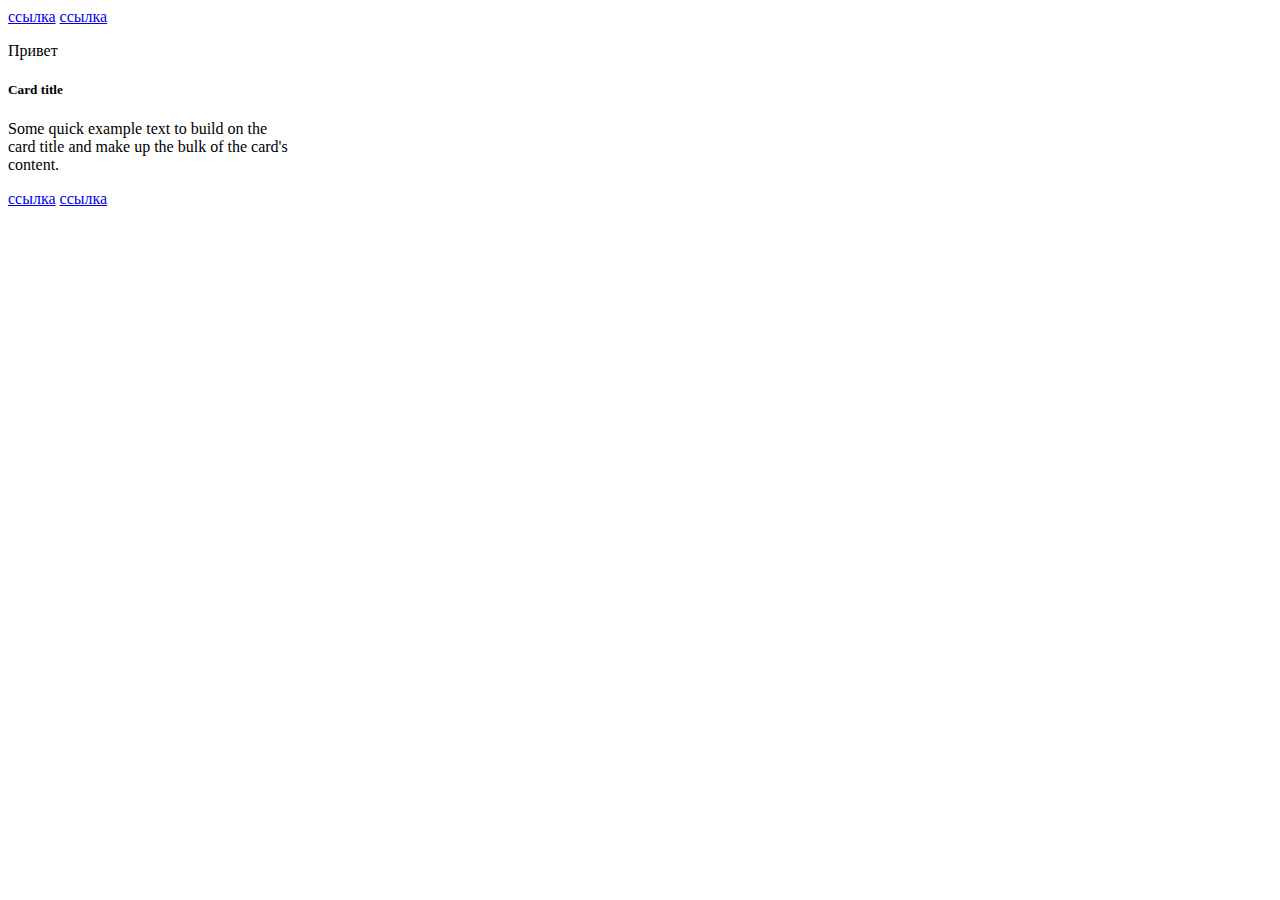
<file: 6_Document_Object_Model_Home_work/index.html>
<!DOCTYPE html>
<html lang="en">
  <head>
    <meta charset="UTF-8" />
    <meta name="viewport" content="width=device-width, initial-scale=1.0" />
    <title>Document</title>
    <script defer src="script.js"></script>
  </head>
  <body>
    <!-- Обязательное задание. 
    Выполнить все задачи в теге script. Комментарии, в
    которых написаны задачи, не стирать, код с решением задачи пишем под
    комментарием. -->

    <a href="#" class="card-link">Card link</a>
    <a href="#" class="card-link">Another link</a>

    <div class="card" style="width: 18rem">
      <div class="card-body">
        <h5 class="card-title" data-number="100">Card title</h5>
        <h6 class="card-subtitle mb-2 text-muted">Card subtitle</h6>
        <p class="card-text" data-number="50">
          Some quick example text to build on the card title and make up the
          bulk of the card's content.
        </p>
        <a href="#" id="super_link" class="card-link">Card link</a>
        <a href="#" class="card-link" data-number="50">Another link</a>
      </div>
    </div>

    <script>
      "use strict";
    </script>

    <!-- []() []() 
    1. Найти по id, используя getElementById, элемент с id равным
    "super_link" и вывести этот элемент в консоль. []() 
    2. Внутри всех элементов на странице, которые имеют класс "card-link", поменяйте текст внутри элемента на "ссылка". []() 
    3. Найти все элементы на странице с классом "card-link", которые лежат в элементе с классом "card-body" и вывести полученную коллекцию в консоль. []() 
    4. Найти первый попавшийся элемент на странице у которого есть атрибут data-number со значением 50 и вывести его в
    консоль. []() 
    5. Выведите содержимое тега title в консоль. []() 
    6. Получите элемент с классом "card-title" и выведите его родительский узел в консоль.[]() 
    7. Создайте тег `p`, запишите внутри него текст "Привет" и добавьте
    созданный тег в начало элемента, который имеет класс "card". 
    8. Удалите тег h6 на странице. -->
  </body>
</html>
</file>
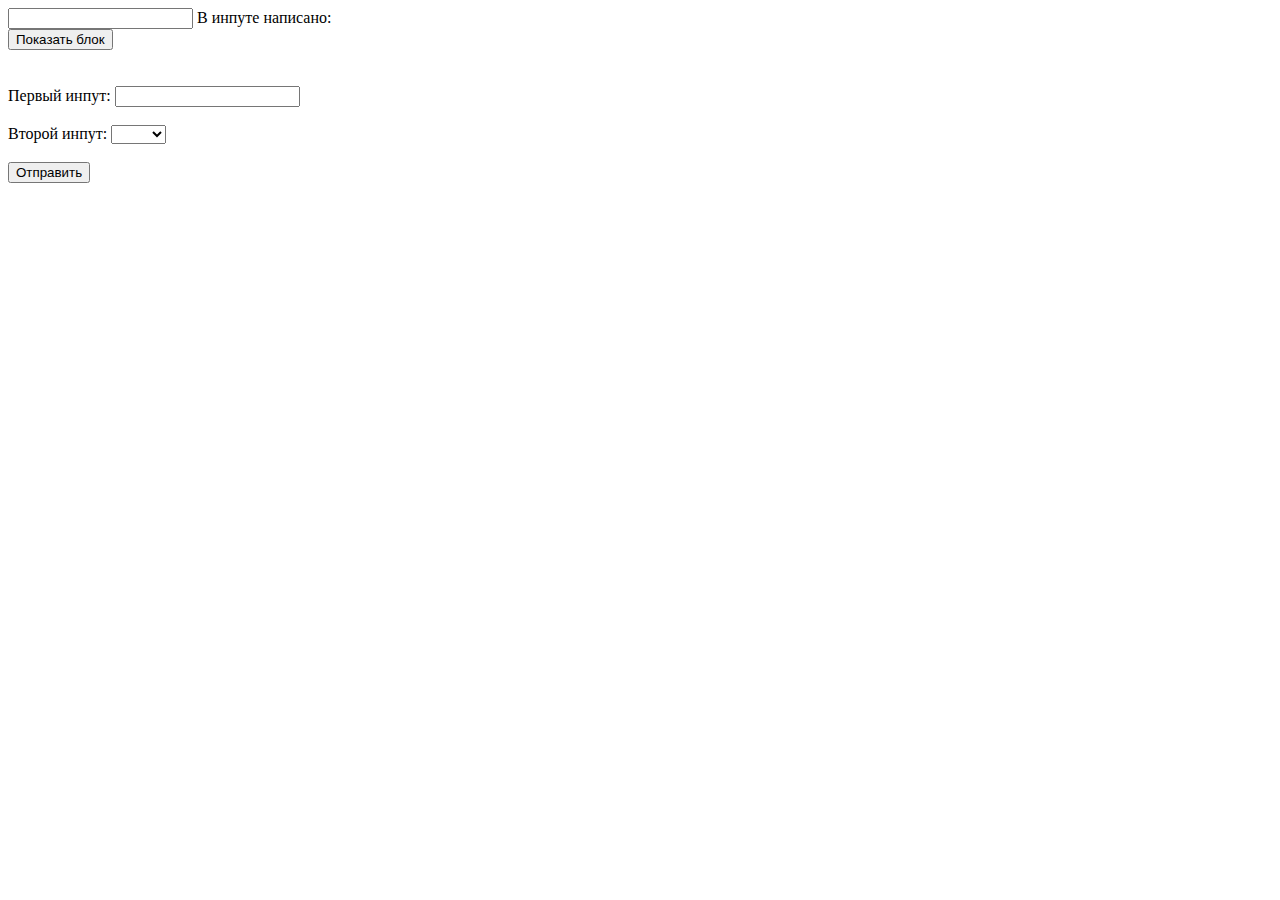
<file: 9_Working_with_events_HW/index.html>
<!DOCTYPE html>
<html lang="en">
    <head>
        <meta charset="UTF-8">
        <meta name="viewport" content="width=device-width, initial-scale=1.0">
        <title>Document</title>
        <link rel="stylesheet" href="style.css">
        <script defer src="script.js"></script>
    </head>
    <body>
        <input id="from" type="text">
        В инпуте написано:
        <span></span>
        <br>
        <button class="messageBtn">Показать блок</button>
        <div class="message">
            Привет :)
        </div>
        <br>
        <form>
            <label>
                Первый инпут:
                <input class="form-control" type="text">
            </label>
            <br>
            <br>
            <label>
                Второй инпут:
                <select class="form-control">
                    <option value=""></option>
                    <option value="1">Один</option>
                    <option value="2">Два</option>
                </select>
            </label>
            <br>
            <br>
            <button>Отправить</button>
        </form>
        <script>
            "use strict";
        </script>
    </body>
</html>
</file>
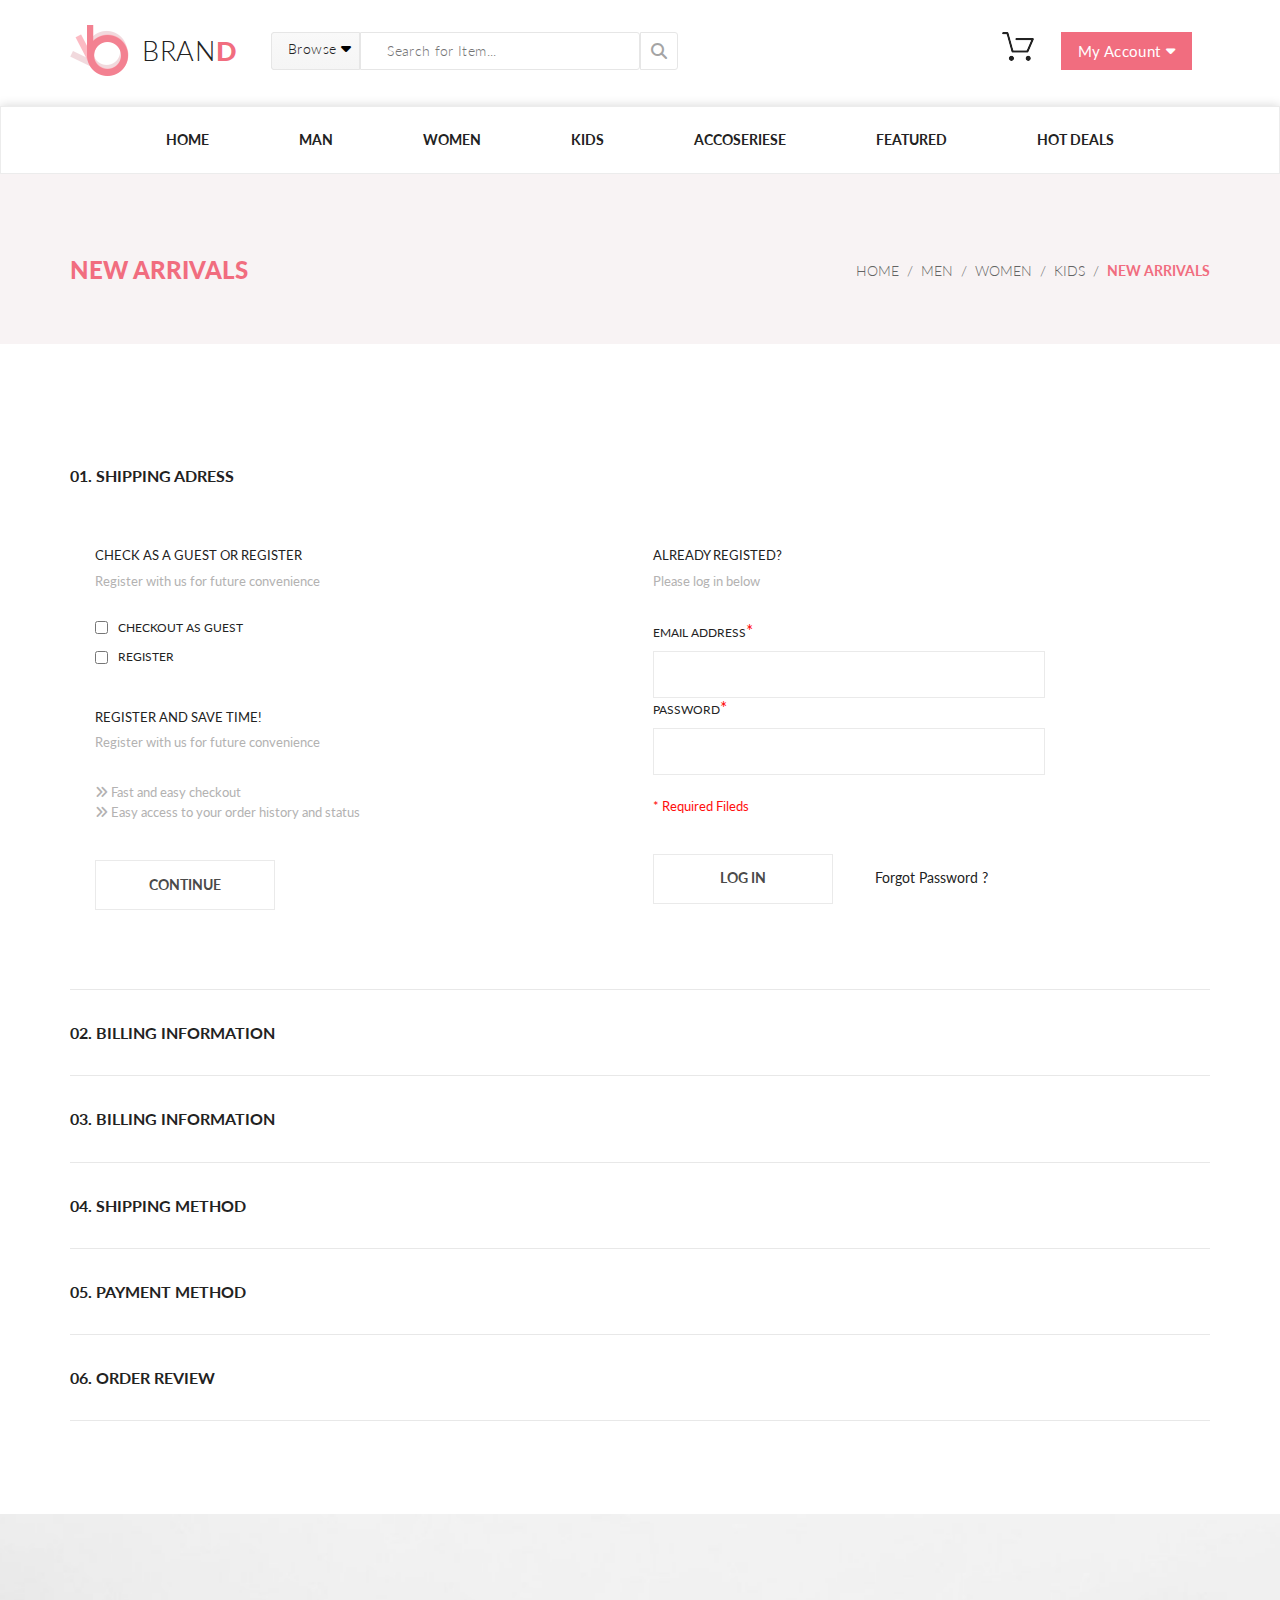
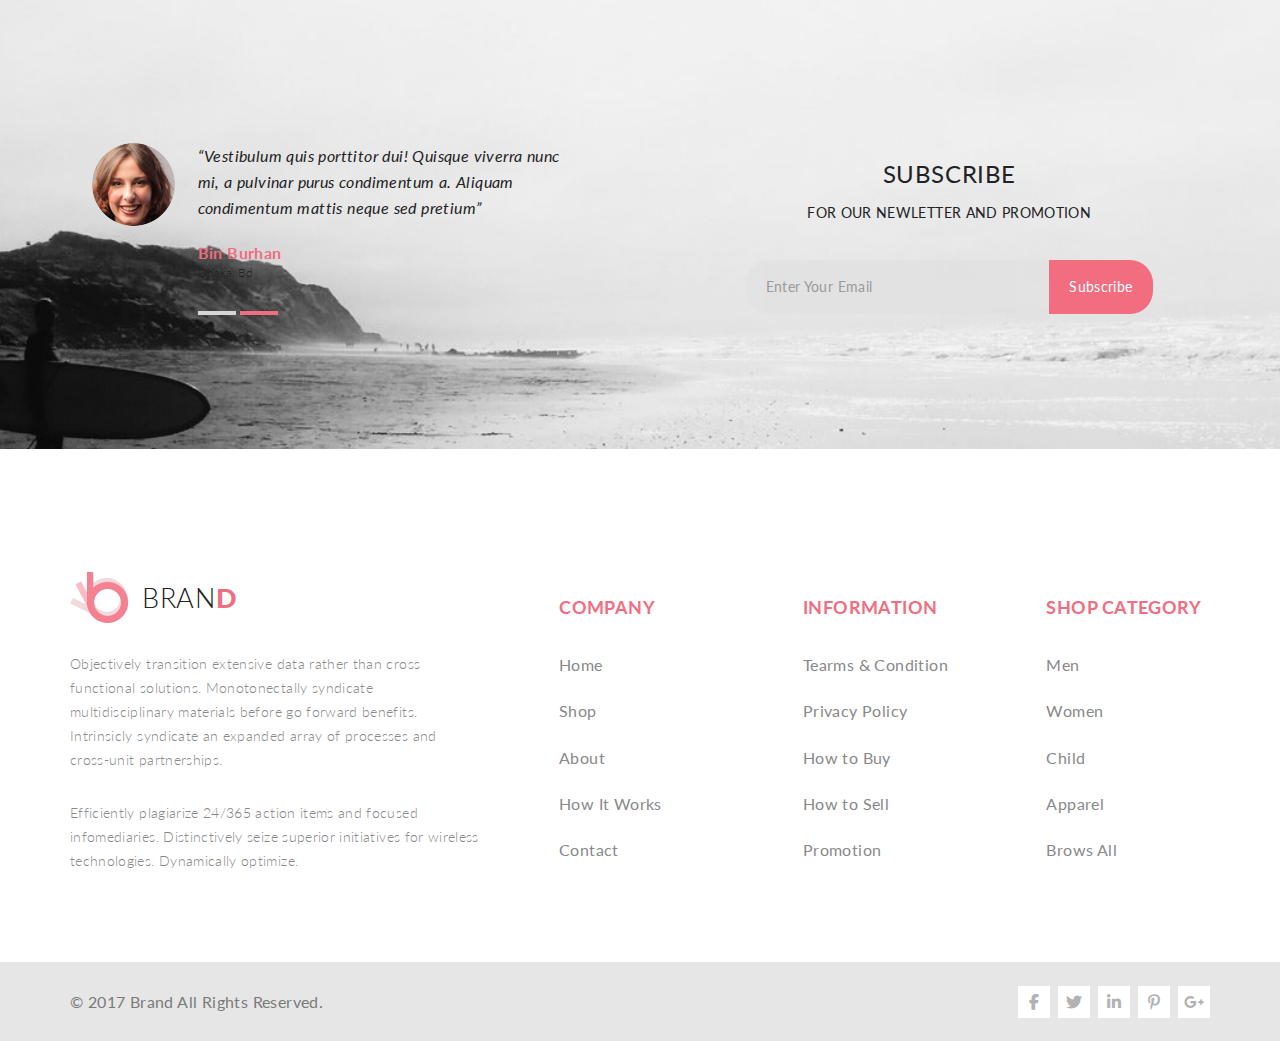
<file: 10_Templating_and_working_with_JSON_HW2/checkout.html>
<!DOCTYPE html>
<html lang="en">

<head>
    <meta charset="UTF-8">
    <meta name="viewport" content="width=device-width, initial-scale=1.0">
    <title>Checkout</title>
    <link rel="preconnect" href="https://fonts.googleapis.com">
    <link rel="preconnect" href="https://fonts.gstatic.com" crossorigin>

    <link
        href="https://fonts.googleapis.com/css2?family=Lato:ital,wght@0,100;0,300;0,400;0,700;0,900;1,100;1,300;1,400;1,700;1,900&display=swap"
        rel="stylesheet">

    <link rel="stylesheet" href="lib/fontawesome/all.min.css">

    <link rel="stylesheet" href="style/style.css">
</head>

<body>
    <header class="header center">

        <a href="index.html" class="header_link">
            <img class="logo" src="img/logo_header.png" alt="logo">
            <h3 class="header_brand">BRAN<span class="header_brand_bran_d">D</span></h3>
        </a>

        <form action="#" class="header_form">
            <details class="filter">
                <summary class="filter__summary">
                    <span class="filter__heading">Browse</span>
                    <i class="fa fa-caret-down"></i>
                </summary>
                <div class="filter__box">
                    <div class="box-item">
                        <h3 class="menu-title">women</h3>
                        <a href="" class="box-link">Dresses</a>
                        <a href="" class="box-link">Tops</a>
                        <a href="" class="box-link">Sweaters/Knits</a>
                        <a href="" class="box-link">Jackets/Coats</a>
                        <a href="" class="box-link">Blazers</a>
                        <a href="" class="box-link">Denim</a>
                        <a href="" class="box-link">Leggings/Pants</a>
                        <a href="" class="box-link">Skirts/Shorts</a>
                        <a href="" class="box-link">Accessories</a>
                    </div>
                    <div class="box-item">
                        <h3 class="menu-title">man</h3>
                        <a href="" class="box-link">Dresses</a>
                        <a href="" class="box-link">Tops</a>
                        <a href="" class="box-link">Sweaters/Knits</a>
                        <a href="" class="box-link">Jackets/Coats</a>
                    </div>
                </div>
            </details>

            <input class="header_form_input" type="text" placeholder="      Search for Item...">

            <a class="header_form_search" href="#"><i class="fas fa-search"></i>
            </a>
        </form>

        <!-- <a href="#" class="header_linkCart"> -->
        <div class="header_left">
            <details class="cart">
                <summary class="cart__icon">
                    <img class="header_shopping_cart" src="img/shopping_cart_header.png" alt="shopping cart">
                </summary>
                <div id="iconcart" class="cart__box">
                    <div class="cart__item">
                        <div class="cart_skin">
                            <img src="img/cart_skin1.png" alt="skin product">
                        </div>
                        <div class="cart__description">
                            <h3 class="cart__name">
                                Rebox Zane
                            </h3>
                            <div class="cart__star">
                                <img src="img/cart_star.png" alt="cart star">
                            </div>
                            <p class="cart__price">
                                1 x $250
                            </p>
                        </div>
                        <div class="cart__del">
                            <img src="img/cart_del.png" alt="delete">
                        </div>
                    </div>
                    <div class="cart__item">
                        <div class="cart_skin">
                            <img src="img/cart_skin2.png" alt="skin product">
                        </div>
                        <div class="cart__description">
                            <h3 class="cart__name">
                                Rebox Zane
                            </h3>
                            <div class="cart__star">
                                <img src="img/cart_star.png" alt="cart star">
                            </div>
                            <p class="cart__price">
                                1 x $250
                            </p>
                        </div>
                        <div class="cart__del">
                            <img src="img/cart_del.png" alt="delete">
                        </div>
                    </div>
                    <div class="cart__total">
                        <p>TOTAL</p>
                        <p>$500.00</p>
                    </div>
                    <a href="checkout.html" class="cart__checkout">
                        Checkout
                    </a>
                    <a href="shopping_cart.html" class="cart__toCart">
                        Go to cart
                    </a>
                </div>
            </details>

            <a href="#" class="header_my_account">My Account <i class="fas fa-caret-down"></i>
                <!-- <svg class="svg_triangle_account" xmlns="http://www.w3.org/2000/svg" viewBox="0 0 320 512"><path d="M137.4 374.6c12.5 12.5 32.8 12.5 45.3 0l128-128c9.2-9.2 11.9-22.9 6.9-34.9s-16.6-19.8-29.6-19.8L32 192c-12.9 0-24.6 7.8-29.6 19.8s-2.2 25.7 6.9 34.9l128 128z"/></svg> -->
            </a>
        </div>
        <!-- </a> -->
    </header>

    <nav class="nav center">
        <div class="container">
            <ul class="menu">
                <li class="menu-list">
                    <a href="index.html" class="menu-link">home</a>
                </li>
                <li class="menu-list">
                    <a href="product.html" class="menu-link">man</a>
                    <div class="menu-box">
                        <div class="box-item1">
                            <h3 class="menu-title">man</h3>
                            <a href="" class="box-link">Dresses</a>
                            <a href="" class="box-link">Tops</a>
                            <a href="" class="box-link">Sweaters/Knits</a>
                            <a href="" class="box-link">Jackets/Coats</a>
                            <a href="" class="box-link">Blazers</a>
                            <a href="" class="box-link">Denim</a>
                            <a href="" class="box-link">Leggings/Pants</a>
                            <a href="" class="box-link">Skirts/Shorts</a>
                            <a href="" class="box-link">Accessories</a>
                        </div>
                        <div class="box-item2">
                            <h3 class="menu-title">women</h3>
                            <a href="" class="box-link">Dresses</a>
                            <a href="" class="box-link">Tops</a>
                            <a href="" class="box-link">Sweaters/Knits</a>
                            <a href="" class="box-link">Jackets/Coats</a>
                        </div>
                        <div class="box-item3">
                            <h3 class="menu-title">women</h3>
                            <a href="" class="box-link">Dresses</a>
                            <a href="" class="box-link">Tops</a>
                            <a href="" class="box-link">Sweaters/Knits</a>
                        </div>
                        <div class="box-item4">
                            <h3 class="menu-title">women</h3>
                            <a href="" class="box-link">Dresses</a>
                            <a href="" class="box-link">Tops</a>
                            <a href="" class="box-link">Sweaters/Knits</a>
                            <a href="" class="box-link">Jackets/Coats</a>
                        </div>
                        <div class="box-item5">
                            <a href="product.html" class="box-linksuper">
                                <img class="menu_box_image" src="img/menu_box_image.jpg" alt="photo">
                                <h2 class="box-sale">super sale!</h2>
                            </a>
                        </div>
                    </div>
                </li>
                <li class="menu-list">
                    <a href="product.html" class="menu-link">women</a>
                </li>
                <li class="menu-list">
                    <a href="product.html" class="menu-link">kids</a>
                </li>
                <li class="menu-list">
                    <a href="product.html" class="menu-link">accoseriese</a>
                </li>
                <li class="menu-list">
                    <a href="shopping_cart.html" class="menu-link">featured</a>
                </li>
                <li class="menu-list revers">
                    <a href="index.html #hotdeals" class="menu-link">hot deals</a>
                    <div class="menu-box">
                        <div class="box-item1">
                            <h3 class="menu-title">hot deals</h3>
                            <a href="" class="box-link">Dresses</a>
                            <a href="" class="box-link">Tops</a>
                            <a href="" class="box-link">Sweaters/Knits</a>
                            <a href="" class="box-link">Jackets/Coats</a>
                            <a href="" class="box-link">Blazers</a>
                            <a href="" class="box-link">Denim</a>
                            <a href="" class="box-link">Leggings/Pants</a>
                            <a href="" class="box-link">Skirts/Shorts</a>
                            <a href="" class="box-link">Accessories</a>
                        </div>
                        <div class="box-item2">
                            <h3 class="menu-title">women</h3>
                            <a href="" class="box-link">Dresses</a>
                            <a href="" class="box-link">Tops</a>
                            <a href="" class="box-link">Sweaters/Knits</a>
                            <a href="" class="box-link">Jackets/Coats</a>
                        </div>
                        <div class="box-item3">
                            <h3 class="menu-title">women</h3>
                            <a href="" class="box-link">Dresses</a>
                            <a href="" class="box-link">Tops</a>
                            <a href="" class="box-link">Sweaters/Knits</a>
                        </div>
                        <div class="box-item4">
                            <h3 class="menu-title">women</h3>
                            <a href="" class="box-link">Dresses</a>
                            <a href="" class="box-link">Tops</a>
                            <a href="" class="box-link">Sweaters/Knits</a>
                            <a href="" class="box-link">Jackets/Coats</a>
                        </div>
                        <div class="box-item5">
                            <img class="menu_box_image" src="img/menu_box_image.jpg" alt="photo">
                            <h2 class="box-sale">super sale!</h2>
                        </div>
                    </div>
                </li>
            </ul>
        </div>
    </nav>

    <div class="breadcrumbs center">
        <h2 class="breadcrumbs__heading">New Arrivals</h2>
        <ul class="breadcrumbs__ul">
            <li class="breadcrumbs__li"><a href="index.html" class="breadcrumbs__link">Home</a></li>
            <li class="breadcrumbs__li"><a href="product.html" class="breadcrumbs__link">Men</a></li>
            <li class="breadcrumbs__li"><a href="product.html" class="breadcrumbs__link">women</a></li>
            <li class="breadcrumbs__li"><a href="product.html" class="breadcrumbs__link">kids</a></li>
            <li class="breadcrumbs__li"><a href="product.html" class="breadcrumbs__link">New Arrivals</a></li>
            <!-- breadcrumbs__link_site -->
        </ul>
    </div>

    <div class="form center">
        <ul class="form__ul">
            <li class="form__li">
                <details class="form__details" open>
                    <summary class="form__summary">01. Shipping Adress</summary>
                    <div class="form__flex">
                        <!-- Доставка -->
                        <form action="#" class="form__shipping">
                            <h3 class="form__heading">Check as a guest or register</h3>
                            <p class="form__text">Register with us for future convenience</p>

                            <div class="form__box-input">
                                <input required type="checkbox" class="form__input">
                                <label for="#" class="form__label">checkout as guest</label>
                            </div>
                            <div class="form__box-input">
                                <input required type="checkbox" class="form__input">
                                <label for="#" class="form__label">register</label>
                            </div>

                            <h3 class="form__heading">register and save time!</h3>
                            <p class="form__text">Register with us for future convenience</p>

                            <p class="form__text-link">
                                <i class="fa-solid fa-angles-right"></i>
                                <a href="#" class="form__link">Fast and easy checkout</a>
                            </p>
                            <p class="form__text-link">
                                <i class="fa-solid fa-angles-right"></i>
                                <a href="#" class="form__link">Easy access to your order history and status</a>
                            </p>

                            <Button class="form__button" type="submit">Continue</Button>
                        </form>
                        <!-- Регистрация -->
                        <form action="#" class="form__registration">
                            <h3 class="form__heading">Already registed?</h3>
                            <p class="form__text">Please log in below</p>

                            <div class="form__right-box-input">
                                <label for="#" class="form__right-label">EMAIL ADDRESS<Span
                                        class="form__symbol">*</Span></label>
                                <input autofocus required type="email" class="form__right-input">
                            </div>
                            <div class="form__right-box-input">
                                <label for="#" class="form__right-label">PASSWORD<Span
                                        class="form__symbol">*</Span></label>
                                <input required type="password" class="form__right-input">
                            </div>

                            <p class="form__right-text">* Required Fileds</p>

                            <div class="form__righ-button-box">

                                <Button class="form__button" type="submit">Log in</Button>
                                <a href="#" class="form__right-button-text">Forgot Password ?</a>
                            </div>
                        </form>
                    </div>
                </details>
            </li>
            <li class="form__li">
                <details class="form__details">
                    <summary class="form__summary">02. BILLING INFORMATION</summary>
                    <div class="form__flex">
                        <!-- Доставка -->
                        <div class="form__shipping">
                            <h3 class="form__heading">Check as a guest or register</h3>
                            <p class="form__text">Register with us for future convenience</p>

                            <div class="form__box-input">
                                <input type="checkbox" class="form__input">
                                <label for="#" class="form__label">checkout as guest</label>
                            </div>
                            <div class="form__box-input">
                                <input type="checkbox" class="form__input">
                                <label for="#" class="form__label">register</label>
                            </div>

                            <h3 class="form__heading">register and save time!</h3>
                            <p class="form__text">Register with us for future convenience</p>

                            <p class="form__text-link">
                                <i class="fa-solid fa-angles-right"></i>
                                <a href="#" class="form__link">Fast and easy checkout</a>
                            </p>
                            <p class="form__text-link">
                                <i class="fa-solid fa-angles-right"></i>
                                <a href="#" class="form__link">Easy access to your order history and status</a>
                            </p>

                            <a href="#" class="form__button">Continue</a>
                        </div>
                        <!-- Регистрация -->
                        <form class="form__registration">
                            <h3 class="form__heading">Already registed?</h3>
                            <p class="form__text">Please log in below</p>

                            <div class="form__right-box-input">
                                <label for="#" class="form__right-label">EMAIL ADDRESS<Span
                                        class="form__symbol">*</Span></label>
                                <input required type="email" class="form__right-input">
                            </div>
                            <div class="form__right-box-input">
                                <label for="#" class="form__right-label">PASSWORD<Span
                                        class="form__symbol">*</Span></label>
                                <input required type="password" class="form__right-input">
                            </div>

                            <p class="form__right-text">* Required Fileds</p>

                            <div class="form__righ-button-box">

                                <Button class="form__button" type="submit">Log in</Button>
                                <a href="#" class="form__right-button-text">Forgot Password ?</a>
                            </div>
                        </form>
                    </div>
                </details>
            </li>
            <li class="form__li">
                <details class="form__details">
                    <summary class="form__summary">03. Billing information</summary>
                    <div class="form__flex">
                        <!-- Доставка -->
                        <div class="form__shipping">
                            <h3 class="form__heading">Check as a guest or register</h3>
                            <p class="form__text">Register with us for future convenience</p>

                            <div class="form__box-input">
                                <input type="checkbox" class="form__input">
                                <label for="#" class="form__label">checkout as guest</label>
                            </div>
                            <div class="form__box-input">
                                <input type="checkbox" class="form__input">
                                <label for="#" class="form__label">register</label>
                            </div>

                            <h3 class="form__heading">register and save time!</h3>
                            <p class="form__text">Register with us for future convenience</p>

                            <p class="form__text-link">
                                <i class="fa-solid fa-angles-right"></i>
                                <a href="#" class="form__link">Fast and easy checkout</a>
                            </p>
                            <p class="form__text-link">
                                <i class="fa-solid fa-angles-right"></i>
                                <a href="#" class="form__link">Easy access to your order history and status</a>
                            </p>

                            <a href="#" class="form__button">Continue</a>
                        </div>
                        <!-- Регистрация -->
                        <form class="form__registration">
                            <h3 class="form__heading">Already registed?</h3>
                            <p class="form__text">Please log in below</p>

                            <div class="form__right-box-input">
                                <label for="#" class="form__right-label">EMAIL ADDRESS<Span
                                        class="form__symbol">*</Span></label>
                                <input required type="email" class="form__right-input">
                            </div>
                            <div class="form__right-box-input">
                                <label for="#" class="form__right-label">PASSWORD<Span
                                        class="form__symbol">*</Span></label>
                                <input required type="password" class="form__right-input">
                            </div>

                            <p class="form__right-text">* Required Fileds</p>

                            <div class="form__righ-button-box">

                                <Button class="form__button" type="submit">Log in</Button>
                                <a href="#" class="form__right-button-text">Forgot Password ?</a>
                            </div>
                        </form>
                    </div>
                </details>
            </li>
            <li class="form__li">
                <details class="form__details" >
                    <summary class="form__summary">04. Shipping Method</summary>
                    <div class="form__flex">
                        <!-- Доставка -->
                        <div class="form__shipping">
                            <h3 class="form__heading">Check as a guest or register</h3>
                            <p class="form__text">Register with us for future convenience</p>

                            <div class="form__box-input">
                                <input type="checkbox" class="form__input">
                                <label for="#" class="form__label">checkout as guest</label>
                            </div>
                            <div class="form__box-input">
                                <input type="checkbox" class="form__input">
                                <label for="#" class="form__label">register</label>
                            </div>

                            <h3 class="form__heading">register and save time!</h3>
                            <p class="form__text">Register with us for future convenience</p>

                            <p class="form__text-link">
                                <i class="fa-solid fa-angles-right"></i>
                                <a href="#" class="form__link">Fast and easy checkout</a>
                            </p>
                            <p class="form__text-link">
                                <i class="fa-solid fa-angles-right"></i>
                                <a href="#" class="form__link">Easy access to your order history and status</a>
                            </p>

                            <a href="#" class="form__button">Continue</a>
                        </div>
                        <!-- Регистрация -->
                        <form class="form__registration">
                            <h3 class="form__heading">Already registed?</h3>
                            <p class="form__text">Please log in below</p>

                            <div class="form__right-box-input">
                                <label for="#" class="form__right-label">EMAIL ADDRESS<Span
                                        class="form__symbol">*</Span></label>
                                <input required type="email" class="form__right-input">
                            </div>
                            <div class="form__right-box-input">
                                <label for="#" class="form__right-label">PASSWORD<Span
                                        class="form__symbol">*</Span></label>
                                <input required type="password" class="form__right-input">
                            </div>

                            <p class="form__right-text">* Required Fileds</p>

                            <div class="form__righ-button-box">

                                <Button class="form__button" type="submit">Log in</Button>
                                <a href="#" class="form__right-button-text">Forgot Password ?</a>
                            </div>
                        </form>
                    </div>
                </details>
            </li>
            <li class="form__li">
                <details class="form__details" >
                    <summary class="form__summary">05. Payment method</summary>
                    <div class="form__flex">
                        <!-- Доставка -->
                        <div class="form__shipping">
                            <h3 class="form__heading">Check as a guest or register</h3>
                            <p class="form__text">Register with us for future convenience</p>

                            <div class="form__box-input">
                                <input type="checkbox" class="form__input">
                                <label for="#" class="form__label">checkout as guest</label>
                            </div>
                            <div class="form__box-input">
                                <input type="checkbox" class="form__input">
                                <label for="#" class="form__label">register</label>
                            </div>

                            <h3 class="form__heading">register and save time!</h3>
                            <p class="form__text">Register with us for future convenience</p>

                            <p class="form__text-link">
                                <i class="fa-solid fa-angles-right"></i>
                                <a href="#" class="form__link">Fast and easy checkout</a>
                            </p>
                            <p class="form__text-link">
                                <i class="fa-solid fa-angles-right"></i>
                                <a href="#" class="form__link">Easy access to your order history and status</a>
                            </p>

                            <a href="#" class="form__button">Continue</a>
                        </div>
                        <!-- Регистрация -->
                        <form class="form__registration">
                            <h3 class="form__heading">Already registed?</h3>
                            <p class="form__text">Please log in below</p>

                            <div class="form__right-box-input">
                                <label for="#" class="form__right-label">EMAIL ADDRESS<Span
                                        class="form__symbol">*</Span></label>
                                <input required type="email" class="form__right-input">
                            </div>
                            <div class="form__right-box-input">
                                <label for="#" class="form__right-label">PASSWORD<Span
                                        class="form__symbol">*</Span></label>
                                <input required type="password" class="form__right-input">
                            </div>

                            <p class="form__right-text">* Required Fileds</p>

                            <div class="form__righ-button-box">

                                <Button class="form__button" type="submit">Log in</Button>
                                <a href="#" class="form__right-button-text">Forgot Password ?</a>
                            </div>
                        </form>
                    </div>
                </details>
            </li>
            <li class="form__li">
                <details class="form__details">
                    <summary class="form__summary">06. Order review</summary>
                    <div class="form__flex">
                        <!-- Доставка -->
                        <div class="form__shipping">
                            <h3 class="form__heading">Check as a guest or register</h3>
                            <p class="form__text">Register with us for future convenience</p>

                            <div class="form__box-input">
                                <input type="checkbox" class="form__input">
                                <label for="#" class="form__label">checkout as guest</label>
                            </div>
                            <div class="form__box-input">
                                <input type="checkbox" class="form__input">
                                <label for="#" class="form__label">register</label>
                            </div>

                            <h3 class="form__heading">register and save time!</h3>
                            <p class="form__text">Register with us for future convenience</p>

                            <p class="form__text-link">
                                <i class="fa-solid fa-angles-right"></i>
                                <a href="#" class="form__link">Fast and easy checkout</a>
                            </p>
                            <p class="form__text-link">
                                <i class="fa-solid fa-angles-right"></i>
                                <a href="#" class="form__link">Easy access to your order history and status</a>
                            </p>

                            <a href="#" class="form__button">Continue</a>
                        </div>
                        <!-- Регистрация -->
                        <form class="form__registration">
                            <h3 class="form__heading">Already registed?</h3>
                            <p class="form__text">Please log in below</p>

                            <div class="form__right-box-input">
                                <label for="#" class="form__right-label">EMAIL ADDRESS<Span
                                        class="form__symbol">*</Span></label>
                                <input required type="email" class="form__right-input">
                            </div>
                            <div class="form__right-box-input">
                                <label for="#" class="form__right-label">PASSWORD<Span
                                        class="form__symbol">*</Span></label>
                                <input required type="password" class="form__right-input">
                            </div>

                            <p class="form__right-text">* Required Fileds</p>

                            <div class="form__righ-button-box">

                                <Button class="form__button" type="submit">Log in</Button>
                                <a href="#" class="form__right-button-text">Forgot Password ?</a>
                            </div>
                        </form>
                    </div>
                </details>
            </li>
        </ul>
    </div>

    <div class="lower center">
        <!-- <img src="img/jpg_lower_section.jpg" alt="photo" class="lower_image"> -->

        <div class="lower_feedback">
            <img src="img/jpg_image_feedback.png" alt="photo" class="lower_feedback_image">
            <div class="lower_feedback_description">
                <p class="lower_feedback_text">“Vestibulum quis porttitor dui! Quisque viverra nunc mi,
                    a pulvinar purus condimentum a. Aliquam condimentum mattis neque sed pretium”</p>
                <p class="lower_feedback_name">Bin Burhan</p>
                <p class="lower_feedback_location">Dhaka, Bd</p>
                <img src="img/feedback_line1.png" alt="line">
                <img src="img/feedback_line2.png" alt="line">
            </div>
        </div>
        <article class="lower_newletter">
            <h3 class="lower_newletter_title">SUBSCRIBE</h3>
            <h5 class="lower_newletter_text">FOR OUR NEWLETTER AND PROMOTION</h5>
            <form action="#" class="lower_newletter_form">
                <input required class="lower_newletter_form_input" type="email" placeholder="Enter Your Email">
                <Button class="lower_newletter_form_link" type="submit">Subscribe</Button>
                <!-- <a class="lower_newletter_form_link" href="#">Subscribe</a> -->
            </form>
        </article>
    </div>

    <footer>
        <section class="top center">
            <article class="top_about_brand display_flex">
                <div class="top_about_brand_logo">
                    <a href="index.html" class="top_about_brand_link">
                        <img class="logo" src="img/logo_header.png" alt="logo">
                        <h3 class="header_brand">BRAN<span class="header_brand_bran_d">D</span></h3>
                    </a>
                </div>

                <p class="about_brand_text">
                    Objectively transition extensive data rather than cross functional solutions. Monotonectally
                    syndicate multidisciplinary materials before go forward benefits. Intrinsicly syndicate an expanded
                    array of processes and cross-unit partnerships.
                </p>
                <p class="about_brand_text2">
                    Efficiently plagiarize 24/365 action items and focused infomediaries.
                    Distinctively seize superior initiatives for wireless technologies. Dynamically optimize.
                </p>
            </article>
            <div class="top_links display_flex">
                <h5 class="heading_footer">COMPANY</h5>
                <a href="index.html" class="footer_links">Home</a>
                <a href="product.html" class="footer_links">Shop</a>
                <a href="#" class="footer_links">About</a>
                <a href="#" class="footer_links">How It Works</a>
                <a href="#" class="footer_links">Contact</a>
            </div>
            <div class="top_links_information display_flex">
                <h5 class="heading_footer">INFORMATION</h5>
                <a href="#" class="footer_links">Tearms & Condition</a>
                <a href="#" class="footer_links">Privacy Policy</a>
                <a href="#" class="footer_links">How to Buy</a>
                <a href="#" class="footer_links">How to Sell</a>
                <a href="#" class="footer_links">Promotion</a>
            </div>
            <div class="top_links_shop_category display_flex">
                <h5 class="heading_footer">SHOP CATEGORY</h5>
                <a href="product.html" class="footer_links">Men</a>
                <a href="product.html" class="footer_links">Women</a>
                <a href="product.html" class="footer_links">Child</a>
                <a href="product.html" class="footer_links">Apparel</a>
                <a href="product.html" class="footer_links">Brows All</a>
            </div>
        </section>
        <nav class="bottom center">
            <p class="bottom_rights">© 2017 Brand All Rights Reserved.</p>
            <div class="bottom_icon">

                <a href="https://www.facebook.com" class="bottom_icon_block">
                    <i class="fab fa-brands fa-facebook-f"></i>
                    <!-- <img src="img/icon_facebook.png" alt=""> -->
                </a>
                <a href="https://twitter.com" class="bottom_icon_block">
                    <i class="fab fa-brands fa-twitter"></i>
                    <!-- <img src="img/icon_twitter.png" alt=""> -->
                </a>
                <a href="https://www.linkedin.com" class="bottom_icon_block">
                    <i class="fab fa-brands fa-linkedin-in"></i>
                    <!-- <img src="img/icon_linkedin_in.png" alt=""> -->
                </a>
                <a href="https://ru.pinterest.com" class="bottom_icon_block">
                    <i class="fab fa-brands fa-pinterest-p"></i>
                    <!-- <img src="img/icon_pinterest.png" alt=""> -->
                </a>
                <a href="https://google.com" class="bottom_icon_block">
                    <i class="fab fa-brands fa-google-plus-g"></i>
                    <!-- <img src="img/icon_google_plus.png" alt=""> -->
                </a>

            </div>
        </nav>
    </footer>
</body>

</html>
</file>
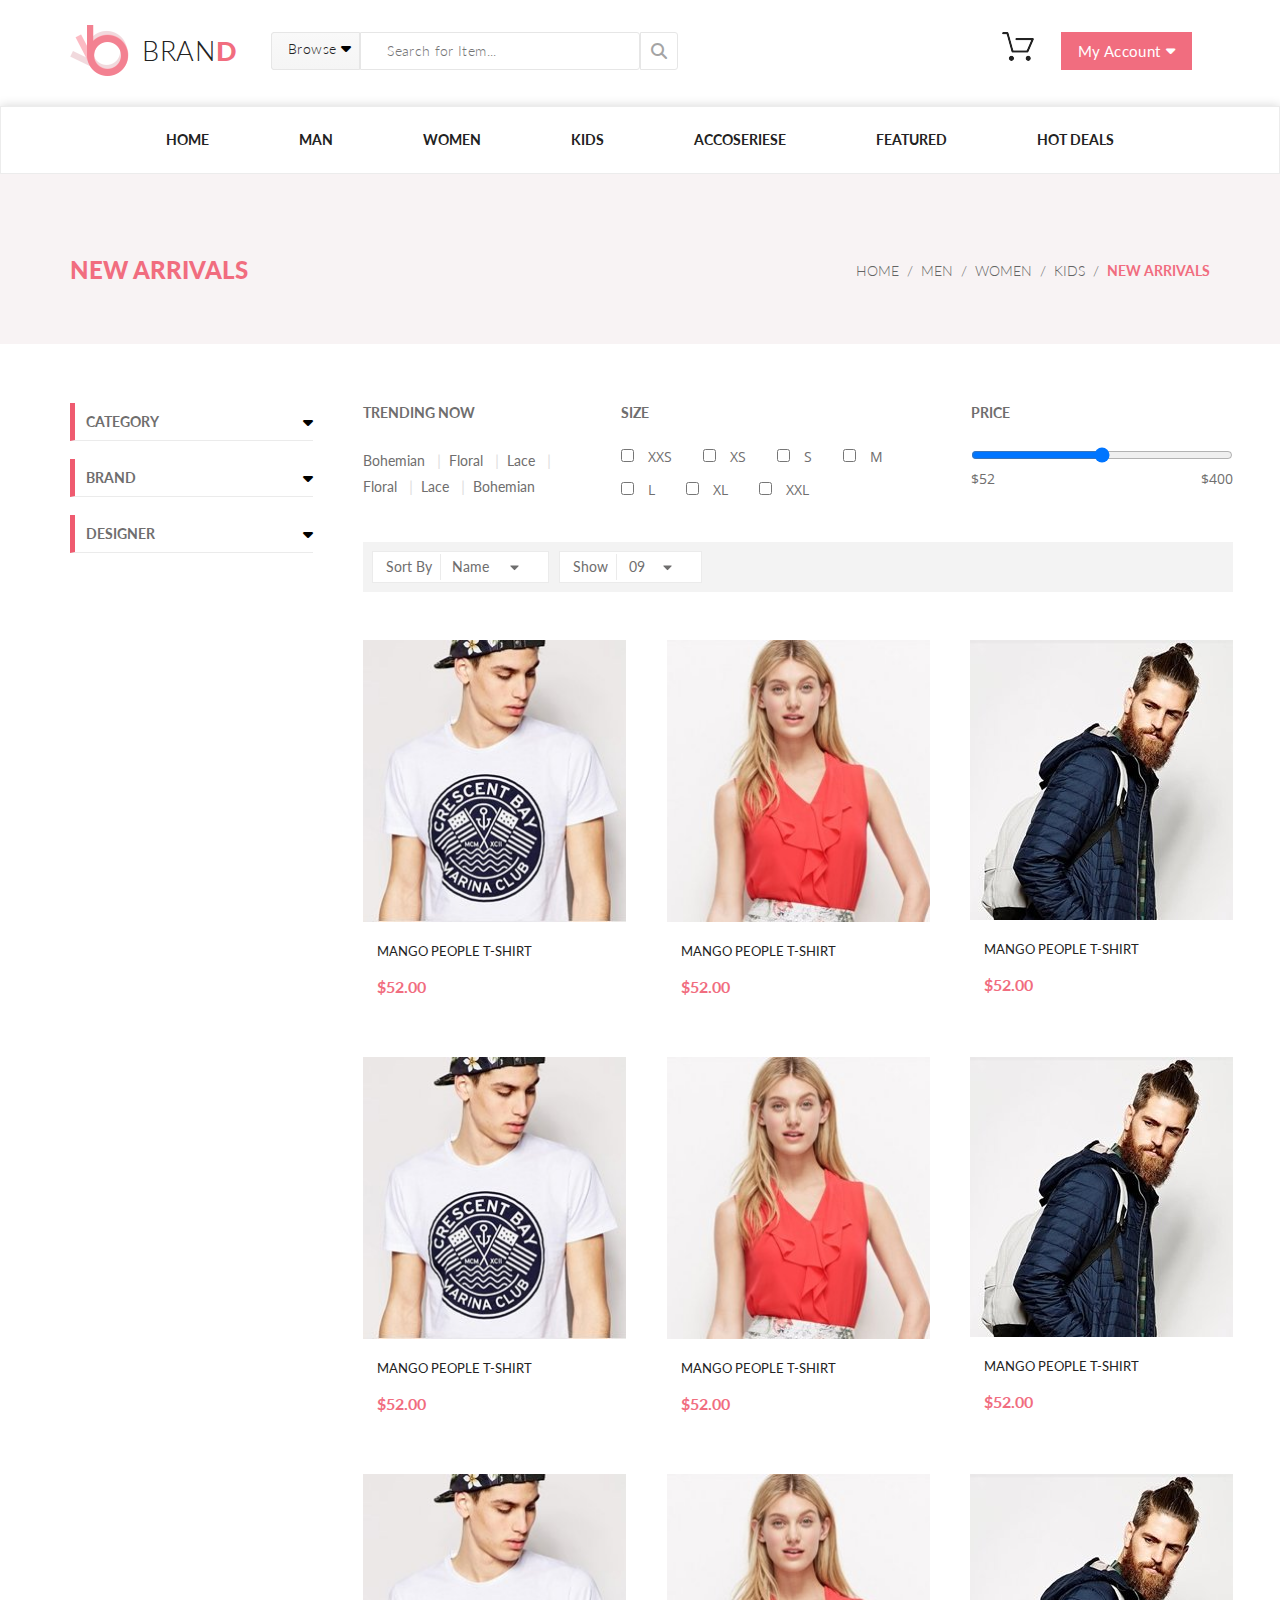
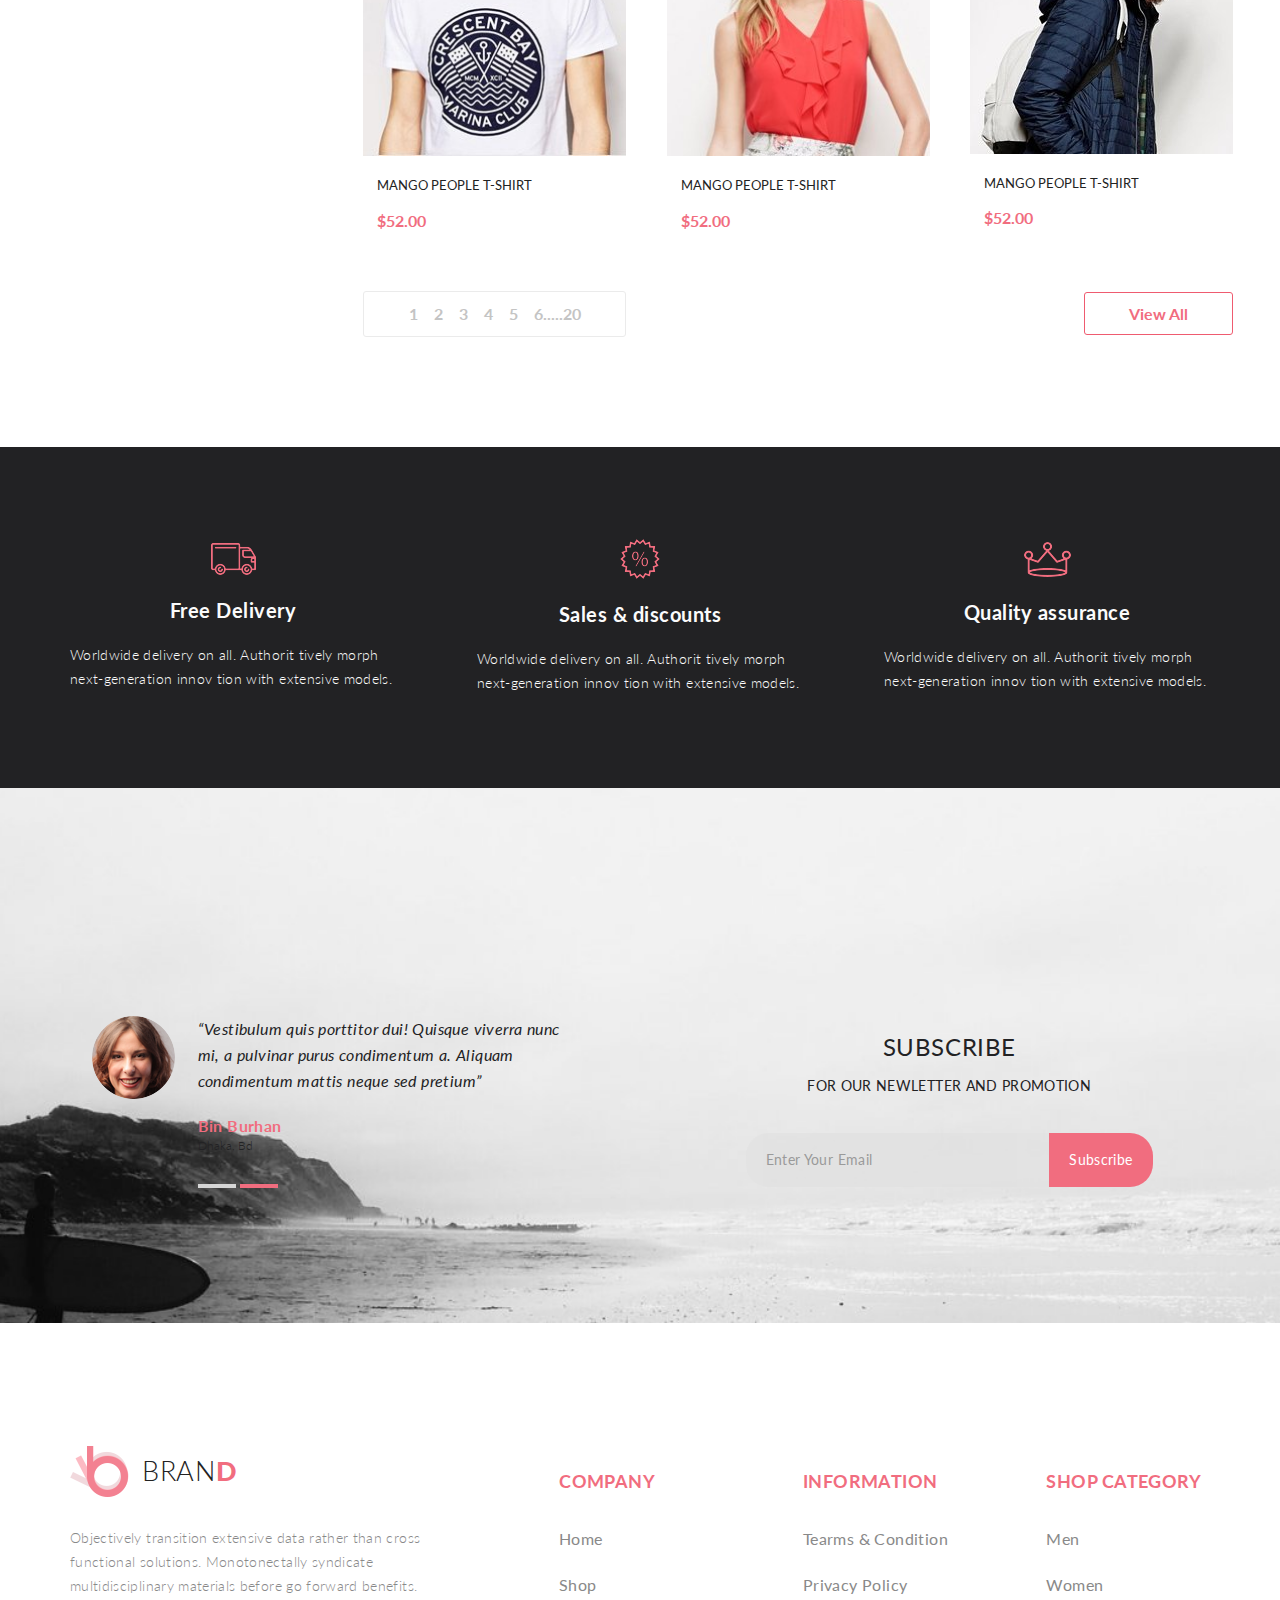
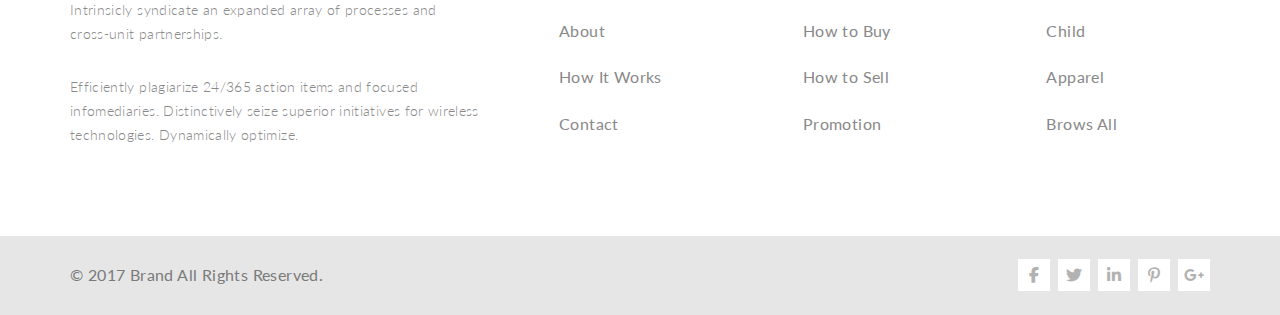
<file: 10_Templating_and_working_with_JSON_HW2/product.html>
<!DOCTYPE html>
<html lang="en">

<head>
    <meta charset="UTF-8">
    <meta name="viewport" content="width=device-width, initial-scale=1.0">
    <title>Product</title>
    <link rel="preconnect" href="https://fonts.googleapis.com">
    <link rel="preconnect" href="https://fonts.gstatic.com" crossorigin>

    <link
        href="https://fonts.googleapis.com/css2?family=Lato:ital,wght@0,100;0,300;0,400;0,700;0,900;1,100;1,300;1,400;1,700;1,900&display=swap"
        rel="stylesheet">

    <link rel="stylesheet" href="lib/fontawesome/all.min.css">

    <link rel="stylesheet" href="style/style.css">
</head>

<body>
    <header class="header center">

        <a href="index.html" class="header_link">
            <img class="logo" src="img/logo_header.png" alt="logo">
            <h3 class="header_brand">BRAN<span class="header_brand_bran_d">D</span></h3>
        </a>

        <form action="#" class="header_form">
            <details class="filter">
                <summary class="filter__summary">
                    <span class="filter__heading">Browse</span>
                    <i class="fa fa-caret-down"></i>
                </summary>
                <div class="filter__box">
                    <div class="box-item">
                        <h3 class="menu-title">women</h3>
                        <a href="" class="box-link">Dresses</a>
                        <a href="" class="box-link">Tops</a>
                        <a href="" class="box-link">Sweaters/Knits</a>
                        <a href="" class="box-link">Jackets/Coats</a>
                        <a href="" class="box-link">Blazers</a>
                        <a href="" class="box-link">Denim</a>
                        <a href="" class="box-link">Leggings/Pants</a>
                        <a href="" class="box-link">Skirts/Shorts</a>
                        <a href="" class="box-link">Accessories</a>
                    </div>
                    <div class="box-item">
                        <h3 class="menu-title">man</h3>
                        <a href="" class="box-link">Dresses</a>
                        <a href="" class="box-link">Tops</a>
                        <a href="" class="box-link">Sweaters/Knits</a>
                        <a href="" class="box-link">Jackets/Coats</a>
                    </div>
                </div>
            </details>

            <input class="header_form_input" type="text" placeholder="      Search for Item...">

            <a class="header_form_search" href="#"><i class="fas fa-search"></i>
            </a>
        </form>

        <!-- <a href="#" class="header_linkCart"> -->
        <div class="header_left">
            <details class="cart">
                <summary class="cart__icon">
                    <img class="header_shopping_cart" src="img/shopping_cart_header.png" alt="shopping cart">
                </summary>
                <div id="iconcart" class="cart__box">
                    <div class="cart__item">
                        <div class="cart_skin">
                            <img src="img/cart_skin1.png" alt="skin product">
                        </div>
                        <div class="cart__description">
                            <h3 class="cart__name">
                                Rebox Zane
                            </h3>
                            <div class="cart__star">
                                <img src="img/cart_star.png" alt="cart star">
                            </div>
                            <p class="cart__price">
                                1 x $250
                            </p>
                        </div>
                        <div class="cart__del">
                            <img src="img/cart_del.png" alt="delete">
                        </div>
                    </div>
                    <div class="cart__item">
                        <div class="cart_skin">
                            <img src="img/cart_skin2.png" alt="skin product">
                        </div>
                        <div class="cart__description">
                            <h3 class="cart__name">
                                Rebox Zane
                            </h3>
                            <div class="cart__star">
                                <img src="img/cart_star.png" alt="cart star">
                            </div>
                            <p class="cart__price">
                                1 x $250
                            </p>
                        </div>
                        <div class="cart__del">
                            <img src="img/cart_del.png" alt="delete">
                        </div>
                    </div>
                    <div class="cart__total">
                        <p>TOTAL</p>
                        <p>$500.00</p>
                    </div>
                    <a href="checkout.html" class="cart__checkout">
                        Checkout
                    </a>
                    <a href="shopping_cart.html" class="cart__toCart">
                        Go to cart
                    </a>
                </div>
            </details>

            <a href="#" class="header_my_account">My Account <i class="fas fa-caret-down"></i>
                <!-- <svg class="svg_triangle_account" xmlns="http://www.w3.org/2000/svg" viewBox="0 0 320 512"><path d="M137.4 374.6c12.5 12.5 32.8 12.5 45.3 0l128-128c9.2-9.2 11.9-22.9 6.9-34.9s-16.6-19.8-29.6-19.8L32 192c-12.9 0-24.6 7.8-29.6 19.8s-2.2 25.7 6.9 34.9l128 128z"/></svg> -->
            </a>
        </div>
        <!-- </a> -->
    </header>

    <nav class="nav center">
        <div class="container">
            <ul class="menu">
                <li class="menu-list">
                    <a href="index.html" class="menu-link">home</a>
                </li>
                <li class="menu-list">
                    <a href="product.html" class="menu-link">man</a>
                    <div class="menu-box">
                        <div class="box-item1">
                            <h3 class="menu-title">man</h3>
                            <a href="" class="box-link">Dresses</a>
                            <a href="" class="box-link">Tops</a>
                            <a href="" class="box-link">Sweaters/Knits</a>
                            <a href="" class="box-link">Jackets/Coats</a>
                            <a href="" class="box-link">Blazers</a>
                            <a href="" class="box-link">Denim</a>
                            <a href="" class="box-link">Leggings/Pants</a>
                            <a href="" class="box-link">Skirts/Shorts</a>
                            <a href="" class="box-link">Accessories</a>
                        </div>
                        <div class="box-item2">
                            <h3 class="menu-title">women</h3>
                            <a href="" class="box-link">Dresses</a>
                            <a href="" class="box-link">Tops</a>
                            <a href="" class="box-link">Sweaters/Knits</a>
                            <a href="" class="box-link">Jackets/Coats</a>
                        </div>
                        <div class="box-item3">
                            <h3 class="menu-title">women</h3>
                            <a href="" class="box-link">Dresses</a>
                            <a href="" class="box-link">Tops</a>
                            <a href="" class="box-link">Sweaters/Knits</a>
                        </div>
                        <div class="box-item4">
                            <h3 class="menu-title">women</h3>
                            <a href="" class="box-link">Dresses</a>
                            <a href="" class="box-link">Tops</a>
                            <a href="" class="box-link">Sweaters/Knits</a>
                            <a href="" class="box-link">Jackets/Coats</a>
                        </div>
                        <div class="box-item5">
                            <a href="product.html" class="box-linksuper">
                                <img class="menu_box_image" src="img/menu_box_image.jpg" alt="photo">
                                <h2 class="box-sale">super sale!</h2>
                            </a>
                        </div>
                    </div>
                </li>
                <li class="menu-list">
                    <a href="product.html" class="menu-link">women</a>
                </li>
                <li class="menu-list">
                    <a href="product.html" class="menu-link">kids</a>
                </li>
                <li class="menu-list">
                    <a href="product.html" class="menu-link">accoseriese</a>
                </li>
                <li class="menu-list">
                    <a href="shopping_cart.html" class="menu-link">featured</a>
                </li>
                <li class="menu-list revers">
                    <a href="index.html #hotdeals" class="menu-link">hot deals</a>
                    <div class="menu-box">
                        <div class="box-item1">
                            <h3 class="menu-title">hot deals</h3>
                            <a href="" class="box-link">Dresses</a>
                            <a href="" class="box-link">Tops</a>
                            <a href="" class="box-link">Sweaters/Knits</a>
                            <a href="" class="box-link">Jackets/Coats</a>
                            <a href="" class="box-link">Blazers</a>
                            <a href="" class="box-link">Denim</a>
                            <a href="" class="box-link">Leggings/Pants</a>
                            <a href="" class="box-link">Skirts/Shorts</a>
                            <a href="" class="box-link">Accessories</a>
                        </div>
                        <div class="box-item2">
                            <h3 class="menu-title">women</h3>
                            <a href="" class="box-link">Dresses</a>
                            <a href="" class="box-link">Tops</a>
                            <a href="" class="box-link">Sweaters/Knits</a>
                            <a href="" class="box-link">Jackets/Coats</a>
                        </div>
                        <div class="box-item3">
                            <h3 class="menu-title">women</h3>
                            <a href="" class="box-link">Dresses</a>
                            <a href="" class="box-link">Tops</a>
                            <a href="" class="box-link">Sweaters/Knits</a>
                        </div>
                        <div class="box-item4">
                            <h3 class="menu-title">women</h3>
                            <a href="" class="box-link">Dresses</a>
                            <a href="" class="box-link">Tops</a>
                            <a href="" class="box-link">Sweaters/Knits</a>
                            <a href="" class="box-link">Jackets/Coats</a>
                        </div>
                        <div class="box-item5">
                            <img class="menu_box_image" src="img/menu_box_image.jpg" alt="photo">
                            <h2 class="box-sale">super sale!</h2>
                        </div>
                    </div>
                </li>
            </ul>
        </div>
    </nav>

    <div class="breadcrumbs center">
        <h2 class="breadcrumbs__heading">New Arrivals</h2>
        <ul class="breadcrumbs__ul">
            <li class="breadcrumbs__li"><a href="index.html" class="breadcrumbs__link">Home</a></li>
            <li class="breadcrumbs__li"><a href="product.html" class="breadcrumbs__link">Men</a></li>
            <li class="breadcrumbs__li"><a href="product.html" class="breadcrumbs__link">women</a></li>
            <li class="breadcrumbs__li"><a href="product.html" class="breadcrumbs__link">kids</a></li>
            <li class="breadcrumbs__li"><a href="product.html" class="breadcrumbs__link">New Arrivals</a></li>
            <!-- breadcrumbs__link_site -->
        </ul>
    </div>

    <div class="product_content center">
        <!-- sidebar -->
        <div class="product_content__details">
            <details class="category">
                <summary class="category__summary">
                    <span class="category__heading">Category</span>
                    <i class="fas fa-caret-down"></i>
                </summary>
                <div class="category__links-box">
                    <a href="#" class="category__link">Accessories</a>
                    <a href="#" class="category__link">Bags</a>
                    <a href="#" class="category__link">Denim</a>
                    <a href="#" class="category__link">Hoodies & Sweatshirts</a>
                    <a href="#" class="category__link">Jackets & Coats</a>
                    <a href="#" class="category__link">Pants</a>
                    <a href="#" class="category__link">Polos</a>
                    <a href="#" class="category__link">Shirts</a>
                    <a href="#" class="category__link">Shoes</a>
                    <a href="#" class="category__link">Shorts</a>
                    <a href="#" class="category__link">Sweaters & Knits</a>
                    <a href="#" class="category__link">T-Shirts</a>
                    <a href="#" class="category__link">Tanks</a>
                </div>
            </details>
            <details class="category">
                <summary class="category__summary">
                    <span class="category__heading">BRAND</span>
                    <i class="fas fa-caret-down"></i>
                </summary>
                <div class="category__links-box">
                    <a href="#" class="category__link">Accessories</a>
                    <a href="#" class="category__link">Bags</a>
                    <a href="#" class="category__link">Denim</a>
                    <a href="#" class="category__link">Hoodies & Sweatshirts</a>
                    <a href="#" class="category__link">Jackets & Coats</a>
                    <a href="#" class="category__link">Pants</a>
                    <a href="#" class="category__link">Polos</a>
                    <a href="#" class="category__link">Shirts</a>
                    <a href="#" class="category__link">Shoes</a>
                    <a href="#" class="category__link">Shorts</a>
                    <a href="#" class="category__link">Sweaters & Knits</a>
                    <a href="#" class="category__link">T-Shirts</a>
                    <a href="#" class="category__link">Tanks</a>
                </div>
            </details>
            <details class="category">
                <summary class="category__summary">
                    <span class="category__heading">DESIGNER</span>
                    <i class="fas fa-caret-down"></i>
                </summary>
                <nav class="category__links-box">
                    <a href="#" class="category__link">Accessories</a>
                    <a href="#" class="category__link">Bags</a>
                    <a href="#" class="category__link">Denim</a>
                    <a href="#" class="category__link">Hoodies & Sweatshirts</a>
                    <a href="#" class="category__link">Jackets & Coats</a>
                    <a href="#" class="category__link">Pants</a>
                    <a href="#" class="category__link">Polos</a>
                    <a href="#" class="category__link">Shirts</a>
                    <a href="#" class="category__link">Shoes</a>
                    <a href="#" class="category__link">Shorts</a>
                    <a href="#" class="category__link">Sweaters & Knits</a>
                    <a href="#" class="category__link">T-Shirts</a>
                    <a href="#" class="category__link">Tanks</a>
                </nav>
            </details>
        </div>
        <section class="items">
            <!-- top filter -->
            <div class="top-filter">
                <div class="top-box">
                    <div class="trending-now">
                        <h3 class="top-box__heading">Trending now</h3>
                        <ul class="trending-now">
                            <li class="trending-now__li">
                                <a href="#" class="trending-now__link">Bohemian</a>
                            </li>
                            <li class="trending-now__li">
                                <a href="#" class="trending-now__link">Floral</a>
                            </li>
                            <li class="trending-now__li">
                                <a href="#" class="trending-now__link">Lace</a>
                            </li>
                            <li class="trending-now__li">
                                <a href="#" class="trending-now__link">Floral</a>
                            </li>
                            <li class="trending-now__li">
                                <a href="#" class="trending-now__link">Lace</a>
                            </li>
                            <li class="trending-now__li">
                                <a href="#" class="trending-now__link">Bohemian</a>
                            </li>
                        </ul>
                    </div>
                    <div class="size">
                        <h3 class="top-box__heading">Size</h3>
                        <div class="size__sort-box">
                            <div class="size__check">
                                <input id="size__check1" type="checkbox">
                                <label for="#">xxs</label>
                            </div>
                            <div class="size__check">
                                <input id="size__check2" type="checkbox">
                                <label for="#">xs</label>
                            </div>
                            <div class="size__check">
                                <input id="size__check3" type="checkbox">
                                <label for="#">s</label>
                            </div>
                            <div class="size__check">
                                <input id="size__check4" type="checkbox">
                                <label for="#">m</label>
                            </div>
                            <div class="size__check">
                                <input id="size__check5" type="checkbox">
                                <label for="#">l</label>
                            </div>
                            <div class="size__check">
                                <input id="size__check6" type="checkbox">
                                <label for="#">xl</label>
                            </div>
                            <div class="size__check">
                                <input id="size__check7" type="checkbox">
                                <label for="#">xxl</label>
                            </div>
                        </div>
                    </div>
                    <div class="price">
                        <h3 class="top-box__heading">PRICE</h3>
                        <div class="price__input">
                            <input class="price__input_mod" min="0" max="400" step="10" type="range">
                        </div>
                        <div class="price__text">
                            <p>$52</p>
                            <p>$400</p>
                        </div>
                    </div>
                </div>
                <div class="bottom-box">
                    <details class="sort-by">
                        <summary class="sort-by__summary">
                            <span class="sort-by__text"> Sort By</span>
                            <span class="sort-by__text1">Name</span>
                            <svg class="sort-by__caret-down" xmlns="http://www.w3.org/2000/svg" viewBox="0 0 320 512">
                                <path
                                    d="M31.3 192h257.3c17.8 0 26.7 21.5 14.1 34.1L174.1 354.8c-7.8 7.8-20.5 7.8-28.3 0L17.2 226.1C4.6 213.5 13.5 192 31.3 192z" />
                            </svg>
                        </summary>
                        <!-- <P class="sort-by__number">choose</P> -->
                    </details>
                    <details class="show">
                        <summary class="show__summary">
                            <span class="show__text"> Show</span>
                            <span class="show__text1">09</span>
                            <svg class="show__caret-down" xmlns="http://www.w3.org/2000/svg" viewBox="0 0 320 512">
                                <path
                                    d="M31.3 192h257.3c17.8 0 26.7 21.5 14.1 34.1L174.1 354.8c-7.8 7.8-20.5 7.8-28.3 0L17.2 226.1C4.6 213.5 13.5 192 31.3 192z" />
                            </svg>
                        </summary>
                        <!-- <P class="show__number">01</P> -->
                    </details>
                </div>
            </div>
            <div class="items_display_flex">
                <div class="items_block">
                    <a href="single_page.html" class="items_block_link">
                        <img class="items_block_img" src="img/jpg_items_1.jpg" alt="photo">
                        <div class="items_block_text">
                            <h5 class="items_block_item_title">MANGO PEOPLE T-SHIRT</h5>
                            <p class="items_block_item_price">$52.00</p>
                        </div>
                    </a>
                    <div class="items_block_box">
                        <a href="#iconcart" class="items_block_box_add">
                            <img class="items_block_box_add_img" src="img/items_block_add_box.png" alt="add">
                            <p class="add-txt">Add to Cart</p>
                        </a>
                    </div>
                </div>
                <div class="items_block">
                    <a href="single_page.html" class="items_block_link">
                        <img class="items_block_img" src="img/jpg_items_2.jpg" alt="photo">
                        <div class="items_block_text">
                            <h5 class="items_block_item_title">MANGO PEOPLE T-SHIRT</h5>
                            <p class="items_block_item_price">$52.00</p>
                        </div>
                    </a>
                    <div class="items_block_box">
                        <a href="#iconcart" class="items_block_box_add">
                            <img class="items_block_box_add_img" src="img/items_block_add_box.png" alt="add">
                            <p class="add-txt">Add to Cart</p>
                        </a>
                    </div>
                </div>
                <div class="items_block">
                    <a href="single_page.html" class="items_block_link">
                        <img class="items_block_img" src="img/jpg_items_3.jpg" alt="photo">
                        <div class="items_block_text">
                            <h5 class="items_block_item_title">MANGO PEOPLE T-SHIRT</h5>
                            <p class="items_block_item_price">$52.00</p>
                        </div>
                    </a>
                    <div class="items_block_box">
                        <a href="#iconcart" class="items_block_box_add">
                            <img class="items_block_box_add_img" src="img/items_block_add_box.png" alt="add">
                            <p class="add-txt">Add to Cart</p>
                        </a>
                    </div>
                </div>
                <div class="items_block">
                    <a href="single_page.html" class="items_block_link">
                        <img class="items_block_img" src="img/jpg_items_1.jpg" alt="photo">
                        <div class="items_block_text">
                            <h5 class="items_block_item_title">MANGO PEOPLE T-SHIRT</h5>
                            <p class="items_block_item_price">$52.00</p>
                        </div>
                    </a>
                    <div class="items_block_box">
                        <a href="#iconcart" class="items_block_box_add">
                            <img class="items_block_box_add_img" src="img/items_block_add_box.png" alt="add">
                            <p class="add-txt">Add to Cart</p>
                        </a>
                    </div>
                </div>
                <div class="items_block">
                    <a href="single_page.html" class="items_block_link">
                        <img class="items_block_img" src="img/jpg_items_2.jpg" alt="photo">
                        <div class="items_block_text">
                            <h5 class="items_block_item_title">MANGO PEOPLE T-SHIRT</h5>
                            <p class="items_block_item_price">$52.00</p>
                        </div>
                    </a>
                    <div class="items_block_box">
                        <a href="#iconcart" class="items_block_box_add">
                            <img class="items_block_box_add_img" src="img/items_block_add_box.png" alt="add">
                            <p class="add-txt">Add to Cart</p>
                        </a>
                    </div>
                </div>
                <div class="items_block">
                    <a href="single_page.html" class="items_block_link">
                        <img class="items_block_img" src="img/jpg_items_3.jpg" alt="photo">
                        <div class="items_block_text">
                            <h5 class="items_block_item_title">MANGO PEOPLE T-SHIRT</h5>
                            <p class="items_block_item_price">$52.00</p>
                        </div>
                    </a>
                    <div class="items_block_box">
                        <a href="#iconcart" class="items_block_box_add">
                            <img class="items_block_box_add_img" src="img/items_block_add_box.png" alt="add">
                            <p class="add-txt">Add to Cart</p>
                        </a>
                    </div>
                </div>
                <div class="items_block">
                    <a href="single_page.html" class="items_block_link">
                        <img class="items_block_img" src="img/jpg_items_1.jpg" alt="photo">
                        <div class="items_block_text">
                            <h5 class="items_block_item_title">MANGO PEOPLE T-SHIRT</h5>
                            <p class="items_block_item_price">$52.00</p>
                        </div>
                    </a>
                    <div class="items_block_box">
                        <a href="#iconcart" class="items_block_box_add">
                            <img class="items_block_box_add_img" src="img/items_block_add_box.png" alt="add">
                            <p class="add-txt">Add to Cart</p>
                        </a>
                    </div>
                </div>
                <div class="items_block">
                    <a href="single_page.html" class="items_block_link">
                        <img class="items_block_img" src="img/jpg_items_2.jpg" alt="photo">
                        <div class="items_block_text">
                            <h5 class="items_block_item_title">MANGO PEOPLE T-SHIRT</h5>
                            <p class="items_block_item_price">$52.00</p>
                        </div>
                    </a>
                    <div class="items_block_box">
                        <a href="#iconcart" class="items_block_box_add">
                            <img class="items_block_box_add_img" src="img/items_block_add_box.png" alt="add">
                            <p class="add-txt">Add to Cart</p>
                        </a>
                    </div>
                </div>
                <div class="items_block">
                    <a href="single_page.html" class="items_block_link">
                        <img class="items_block_img" src="img/jpg_items_3.jpg" alt="photo">
                        <div class="items_block_text">
                            <h5 class="items_block_item_title">MANGO PEOPLE T-SHIRT</h5>
                            <p class="items_block_item_price">$52.00</p>
                        </div>
                    </a>
                    <div class="items_block_box">
                        <a href="#iconcart" class="items_block_box_add">
                            <img class="items_block_box_add_img" src="img/items_block_add_box.png" alt="add">
                            <p class="add-txt">Add to Cart</p>
                        </a>
                    </div>
                </div>
            </div>
            <nav class="pagination">
                <ul class="pagination__ul">
                    <li class="pagination__li">
                        <a href="#" class="pagination__link">
                            <i class="fas fa-angle-left arrow"></i>
                        </a>
                    </li>
                    <li class="pagination__li">
                        <a href="#" class="pagination__link">1</a>
                    </li>
                    <li class="pagination__li">
                        <a href="#" class="pagination__link">2</a>
                    </li>
                    <li class="pagination__li">
                        <a href="#" class="pagination__link">3</a>
                    </li>
                    <li class="pagination__li">
                        <a href="#" class="pagination__link">4</a>
                    </li>
                    <li class="pagination__li">
                        <a href="#" class="pagination__link">5</a>
                    </li>
                    <li class="pagination__li">
                        <a href="#" class="pagination__link">6.....20</a>
                    </li>
                    <li class="pagination__li">
                        <a href="#" class="pagination__link"><i class="fas fa-angle-right arrow"></i></a>
                    </li>
                </ul>
                <nav class="view">
                    <a href="#" class="view__link">View All</a>
                </nav>
            </nav>
        </section>
    </div>

    <section class="feature center">
        <div class="feature__box">
            <article class="feature__self">
                <img class="advantages_grid_img" src="img/png_advantages_delivery.png" alt="">
                <h5 class="feature__heading">Free Delivery</h5>
                <p class="advantages_grid_text">Worldwide delivery on all. Authorit tively morph next-generation innov
                    tion with extensive models.</p>
            </article>
            <article class="feature__self">
                <img class="advantages_grid_img" src="img/png_advantages_sales.png" alt="">
                <h5 class="feature__heading">Sales & discounts</h5>
                <p class="advantages_grid_text">Worldwide delivery on all. Authorit tively morph next-generation innov
                    tion with extensive models.</p>
            </article>
            <article class="feature__self">
                <img class="advantages_grid_img" src="img/png_advantages_quality.png" alt="">
                <h5 class="feature__heading">Quality assurance</h5>
                <p class="advantages_grid_text">Worldwide delivery on all. Authorit tively morph next-generation innov
                    tion with extensive models.</p>
            </article>
        </div>
    </section>

    <div class="lower center">
        <!-- <img src="img/jpg_lower_section.jpg" alt="photo" class="lower_image"> -->

        <div class="lower_feedback">
            <img src="img/jpg_image_feedback.png" alt="photo" class="lower_feedback_image">
            <div class="lower_feedback_description">
                <p class="lower_feedback_text">“Vestibulum quis porttitor dui! Quisque viverra nunc mi,
                    a pulvinar purus condimentum a. Aliquam condimentum mattis neque sed pretium”</p>
                <p class="lower_feedback_name">Bin Burhan</p>
                <p class="lower_feedback_location">Dhaka, Bd</p>
                <img src="img/feedback_line1.png" alt="line">
                <img src="img/feedback_line2.png" alt="line">
            </div>
        </div>
        <article class="lower_newletter">
            <h3 class="lower_newletter_title">SUBSCRIBE</h3>
            <h5 class="lower_newletter_text">FOR OUR NEWLETTER AND PROMOTION</h5>
            <form action="#" class="lower_newletter_form">
                <input required class="lower_newletter_form_input" type="email" placeholder="Enter Your Email">
                <Button class="lower_newletter_form_link" type="submit">Subscribe</Button>
                <!-- <a class="lower_newletter_form_link" href="#">Subscribe</a> -->
            </form>
        </article>
    </div>

    <footer>
        <section class="top center">
            <article class="top_about_brand display_flex">
                <div class="top_about_brand_logo">
                    <a href="index.html" class="top_about_brand_link">
                        <img class="logo" src="img/logo_header.png" alt="logo">
                        <h3 class="header_brand">BRAN<span class="header_brand_bran_d">D</span></h3>
                    </a>
                </div>

                <p class="about_brand_text">
                    Objectively transition extensive data rather than cross functional solutions. Monotonectally
                    syndicate multidisciplinary materials before go forward benefits. Intrinsicly syndicate an expanded
                    array of processes and cross-unit partnerships.
                </p>
                <p class="about_brand_text2">
                    Efficiently plagiarize 24/365 action items and focused infomediaries.
                    Distinctively seize superior initiatives for wireless technologies. Dynamically optimize.
                </p>
            </article>
            <div class="top_links display_flex">
                <h5 class="heading_footer">COMPANY</h5>
                <a href="index.html" class="footer_links">Home</a>
                <a href="product.html" class="footer_links">Shop</a>
                <a href="#" class="footer_links">About</a>
                <a href="#" class="footer_links">How It Works</a>
                <a href="#" class="footer_links">Contact</a>
            </div>
            <div class="top_links_information display_flex">
                <h5 class="heading_footer">INFORMATION</h5>
                <a href="#" class="footer_links">Tearms & Condition</a>
                <a href="#" class="footer_links">Privacy Policy</a>
                <a href="#" class="footer_links">How to Buy</a>
                <a href="#" class="footer_links">How to Sell</a>
                <a href="#" class="footer_links">Promotion</a>
            </div>
            <div class="top_links_shop_category display_flex">
                <h5 class="heading_footer">SHOP CATEGORY</h5>
                <a href="product.html" class="footer_links">Men</a>
                <a href="product.html" class="footer_links">Women</a>
                <a href="product.html" class="footer_links">Child</a>
                <a href="product.html" class="footer_links">Apparel</a>
                <a href="product.html" class="footer_links">Brows All</a>
            </div>
        </section>
        <nav class="bottom center">
            <p class="bottom_rights">© 2017 Brand All Rights Reserved.</p>
            <div class="bottom_icon">

                <a href="https://www.facebook.com" class="bottom_icon_block">
                    <i class="fab fa-brands fa-facebook-f"></i>
                    <!-- <img src="img/icon_facebook.png" alt=""> -->
                </a>
                <a href="https://twitter.com" class="bottom_icon_block">
                    <i class="fab fa-brands fa-twitter"></i>
                    <!-- <img src="img/icon_twitter.png" alt=""> -->
                </a>
                <a href="https://www.linkedin.com" class="bottom_icon_block">
                    <i class="fab fa-brands fa-linkedin-in"></i>
                    <!-- <img src="img/icon_linkedin_in.png" alt=""> -->
                </a>
                <a href="https://ru.pinterest.com" class="bottom_icon_block">
                    <i class="fab fa-brands fa-pinterest-p"></i>
                    <!-- <img src="img/icon_pinterest.png" alt=""> -->
                </a>
                <a href="https://google.com" class="bottom_icon_block">
                    <i class="fab fa-brands fa-google-plus-g"></i>
                    <!-- <img src="img/icon_google_plus.png" alt=""> -->
                </a>

            </div>
        </nav>
    </footer>
</body>

</html>
</file>
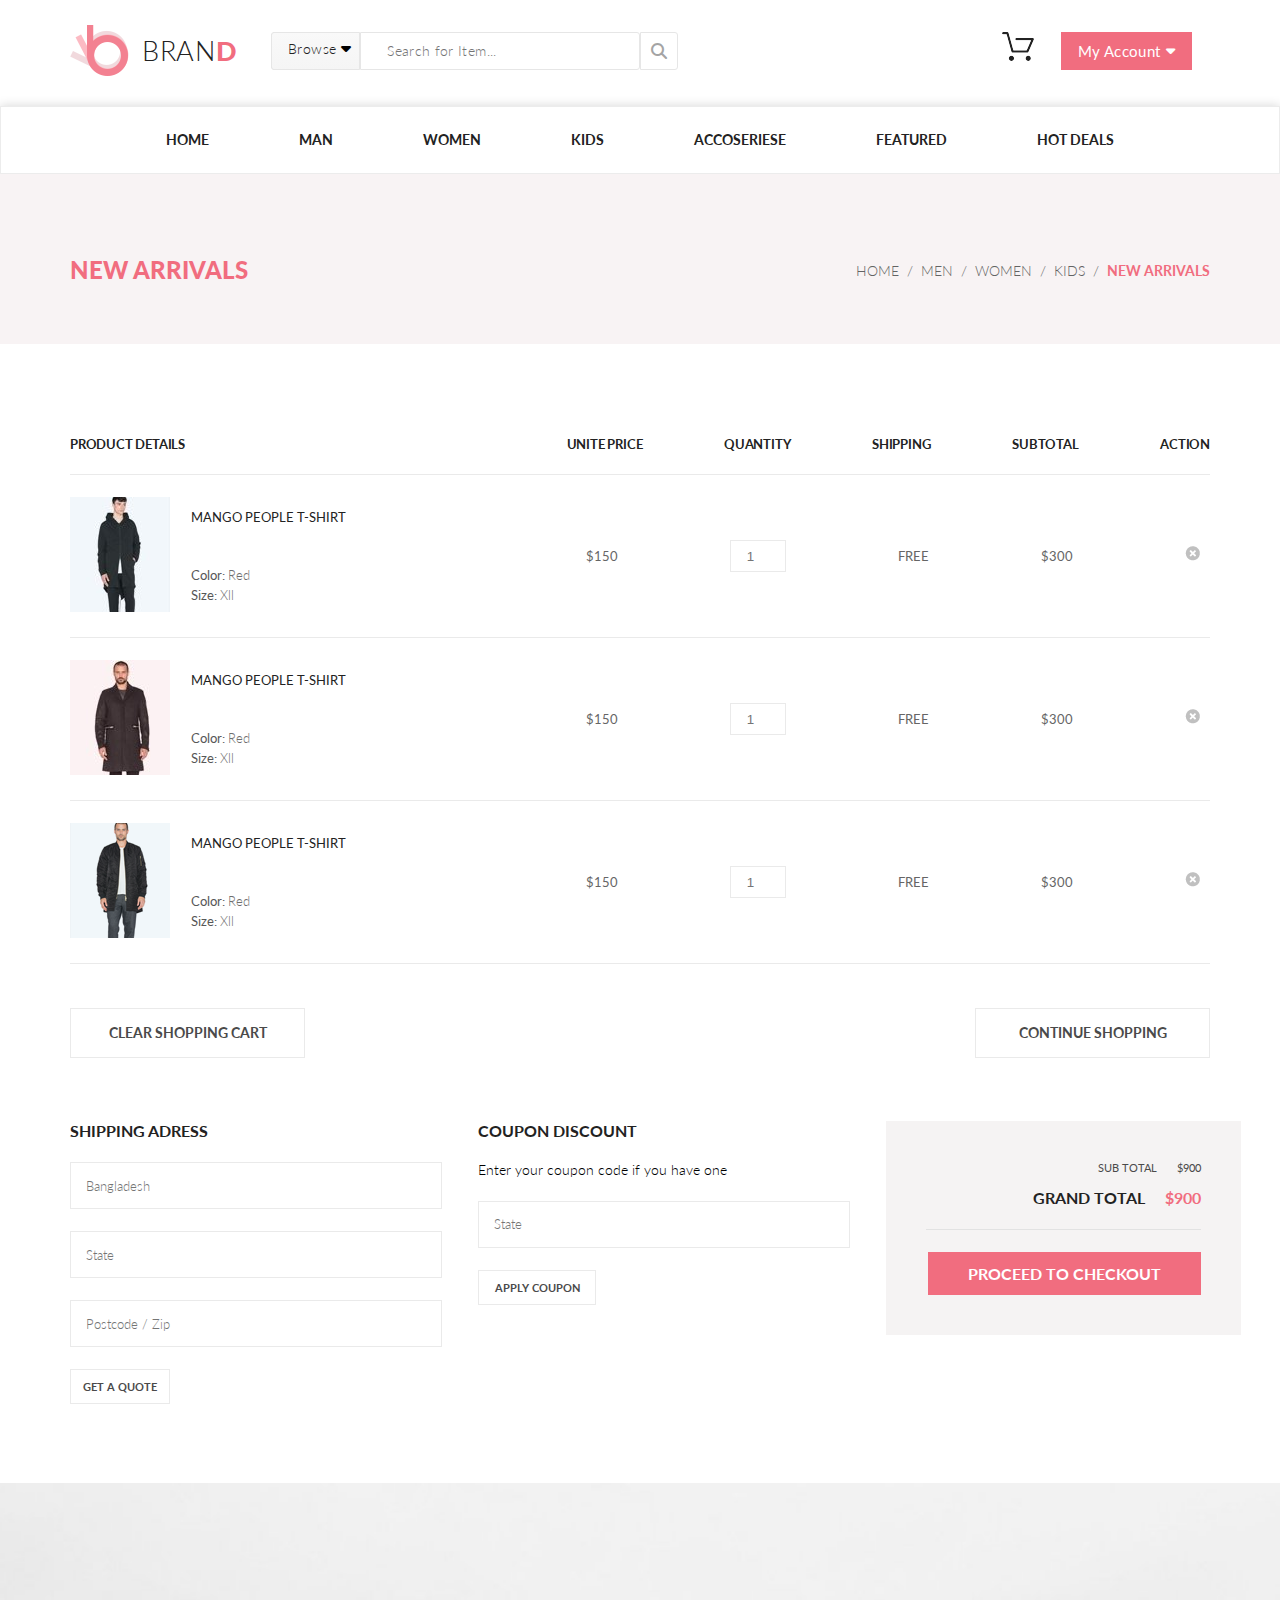
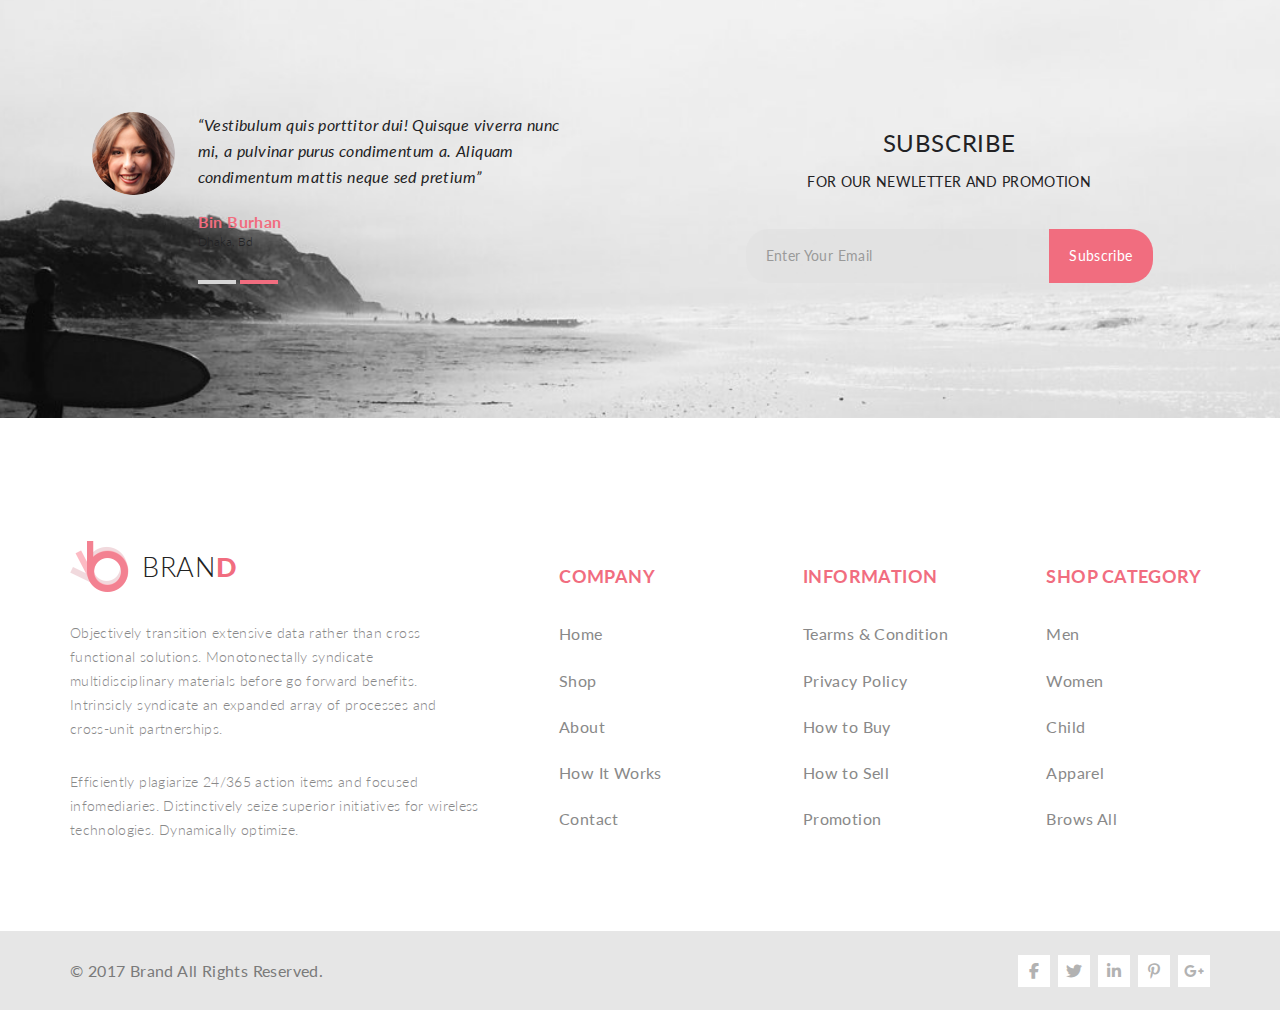
<file: 10_Templating_and_working_with_JSON_HW2/shopping_cart.html>
<!DOCTYPE html>
<html lang="en">

<head>
    <meta charset="UTF-8">
    <meta name="viewport" content="width=device-width, initial-scale=1.0">
    <title>Shopping Cart</title>
    <link rel="preconnect" href="https://fonts.googleapis.com">
    <link rel="preconnect" href="https://fonts.gstatic.com" crossorigin>

    <link
        href="https://fonts.googleapis.com/css2?family=Lato:ital,wght@0,100;0,300;0,400;0,700;0,900;1,100;1,300;1,400;1,700;1,900&display=swap"
        rel="stylesheet">

    <link rel="stylesheet" href="lib/fontawesome/all.min.css">

    <link rel="stylesheet" href="style/style.css">
</head>

<body>
    <header class="header center">

        <a href="index.html" class="header_link">
            <img class="logo" src="img/logo_header.png" alt="logo">
            <h3 class="header_brand">BRAN<span class="header_brand_bran_d">D</span></h3>
        </a>

        <form action="#" class="header_form">
            <details class="filter">
                <summary class="filter__summary">
                    <span class="filter__heading">Browse</span>
                    <i class="fa fa-caret-down"></i>
                </summary>
                <div class="filter__box">
                    <div class="box-item">
                        <h3 class="menu-title">women</h3>
                        <a href="" class="box-link">Dresses</a>
                        <a href="" class="box-link">Tops</a>
                        <a href="" class="box-link">Sweaters/Knits</a>
                        <a href="" class="box-link">Jackets/Coats</a>
                        <a href="" class="box-link">Blazers</a>
                        <a href="" class="box-link">Denim</a>
                        <a href="" class="box-link">Leggings/Pants</a>
                        <a href="" class="box-link">Skirts/Shorts</a>
                        <a href="" class="box-link">Accessories</a>
                    </div>
                    <div class="box-item">
                        <h3 class="menu-title">man</h3>
                        <a href="" class="box-link">Dresses</a>
                        <a href="" class="box-link">Tops</a>
                        <a href="" class="box-link">Sweaters/Knits</a>
                        <a href="" class="box-link">Jackets/Coats</a>
                    </div>
                </div>
            </details>

            <input class="header_form_input" type="text" placeholder="      Search for Item...">

            <a class="header_form_search" href="#"><i class="fas fa-search"></i>
            </a>
        </form>

        <!-- <a href="#" class="header_linkCart"> -->
        <div class="header_left">
            <details class="cart">
                <summary class="cart__icon">
                    <img class="header_shopping_cart" src="img/shopping_cart_header.png" alt="shopping cart">
                </summary>
                <div id="iconcart" class="cart__box">
                    <div class="cart__item">
                        <div class="cart_skin">
                            <img src="img/cart_skin1.png" alt="skin product">
                        </div>
                        <div class="cart__description">
                            <h3 class="cart__name">
                                Rebox Zane
                            </h3>
                            <div class="cart__star">
                                <img src="img/cart_star.png" alt="cart star">
                            </div>
                            <p class="cart__price">
                                1 x $250
                            </p>
                        </div>
                        <div class="cart__del">
                            <img src="img/cart_del.png" alt="delete">
                        </div>
                    </div>
                    <div class="cart__item">
                        <div class="cart_skin">
                            <img src="img/cart_skin2.png" alt="skin product">
                        </div>
                        <div class="cart__description">
                            <h3 class="cart__name">
                                Rebox Zane
                            </h3>
                            <div class="cart__star">
                                <img src="img/cart_star.png" alt="cart star">
                            </div>
                            <p class="cart__price">
                                1 x $250
                            </p>
                        </div>
                        <div class="cart__del">
                            <img src="img/cart_del.png" alt="delete">
                        </div>
                    </div>
                    <div class="cart__total">
                        <p>TOTAL</p>
                        <p>$500.00</p>
                    </div>
                    <a href="checkout.html" class="cart__checkout">
                        Checkout
                    </a>
                    <a href="shopping_cart.html" class="cart__toCart">
                        Go to cart
                    </a>
                </div>
            </details>

            <a href="#" class="header_my_account">My Account <i class="fas fa-caret-down"></i>
                <!-- <svg class="svg_triangle_account" xmlns="http://www.w3.org/2000/svg" viewBox="0 0 320 512"><path d="M137.4 374.6c12.5 12.5 32.8 12.5 45.3 0l128-128c9.2-9.2 11.9-22.9 6.9-34.9s-16.6-19.8-29.6-19.8L32 192c-12.9 0-24.6 7.8-29.6 19.8s-2.2 25.7 6.9 34.9l128 128z"/></svg> -->
            </a>
        </div>
        <!-- </a> -->
    </header>

    <nav class="nav center">
        <div class="container">
            <ul class="menu">
                <li class="menu-list">
                    <a href="index.html" class="menu-link">home</a>
                </li>
                <li class="menu-list">
                    <a href="product.html" class="menu-link">man</a>
                    <div class="menu-box">
                        <div class="box-item1">
                            <h3 class="menu-title">man</h3>
                            <a href="" class="box-link">Dresses</a>
                            <a href="" class="box-link">Tops</a>
                            <a href="" class="box-link">Sweaters/Knits</a>
                            <a href="" class="box-link">Jackets/Coats</a>
                            <a href="" class="box-link">Blazers</a>
                            <a href="" class="box-link">Denim</a>
                            <a href="" class="box-link">Leggings/Pants</a>
                            <a href="" class="box-link">Skirts/Shorts</a>
                            <a href="" class="box-link">Accessories</a>
                        </div>
                        <div class="box-item2">
                            <h3 class="menu-title">women</h3>
                            <a href="" class="box-link">Dresses</a>
                            <a href="" class="box-link">Tops</a>
                            <a href="" class="box-link">Sweaters/Knits</a>
                            <a href="" class="box-link">Jackets/Coats</a>
                        </div>
                        <div class="box-item3">
                            <h3 class="menu-title">women</h3>
                            <a href="" class="box-link">Dresses</a>
                            <a href="" class="box-link">Tops</a>
                            <a href="" class="box-link">Sweaters/Knits</a>
                        </div>
                        <div class="box-item4">
                            <h3 class="menu-title">women</h3>
                            <a href="" class="box-link">Dresses</a>
                            <a href="" class="box-link">Tops</a>
                            <a href="" class="box-link">Sweaters/Knits</a>
                            <a href="" class="box-link">Jackets/Coats</a>
                        </div>
                        <div class="box-item5">
                            <a href="product.html" class="box-linksuper">
                                <img class="menu_box_image" src="img/menu_box_image.jpg" alt="photo">
                                <h2 class="box-sale">super sale!</h2>
                            </a>
                        </div>
                    </div>
                </li>
                <li class="menu-list">
                    <a href="product.html" class="menu-link">women</a>
                </li>
                <li class="menu-list">
                    <a href="product.html" class="menu-link">kids</a>
                </li>
                <li class="menu-list">
                    <a href="product.html" class="menu-link">accoseriese</a>
                </li>
                <li class="menu-list">
                    <a href="shopping_cart.html" class="menu-link">featured</a>
                </li>
                <li class="menu-list revers">
                    <a href="index.html #hotdeals" class="menu-link">hot deals</a>
                    <div class="menu-box">
                        <div class="box-item1">
                            <h3 class="menu-title">hot deals</h3>
                            <a href="" class="box-link">Dresses</a>
                            <a href="" class="box-link">Tops</a>
                            <a href="" class="box-link">Sweaters/Knits</a>
                            <a href="" class="box-link">Jackets/Coats</a>
                            <a href="" class="box-link">Blazers</a>
                            <a href="" class="box-link">Denim</a>
                            <a href="" class="box-link">Leggings/Pants</a>
                            <a href="" class="box-link">Skirts/Shorts</a>
                            <a href="" class="box-link">Accessories</a>
                        </div>
                        <div class="box-item2">
                            <h3 class="menu-title">women</h3>
                            <a href="" class="box-link">Dresses</a>
                            <a href="" class="box-link">Tops</a>
                            <a href="" class="box-link">Sweaters/Knits</a>
                            <a href="" class="box-link">Jackets/Coats</a>
                        </div>
                        <div class="box-item3">
                            <h3 class="menu-title">women</h3>
                            <a href="" class="box-link">Dresses</a>
                            <a href="" class="box-link">Tops</a>
                            <a href="" class="box-link">Sweaters/Knits</a>
                        </div>
                        <div class="box-item4">
                            <h3 class="menu-title">women</h3>
                            <a href="" class="box-link">Dresses</a>
                            <a href="" class="box-link">Tops</a>
                            <a href="" class="box-link">Sweaters/Knits</a>
                            <a href="" class="box-link">Jackets/Coats</a>
                        </div>
                        <div class="box-item5">
                            <img class="menu_box_image" src="img/menu_box_image.jpg" alt="photo">
                            <h2 class="box-sale">super sale!</h2>
                        </div>
                    </div>
                </li>
            </ul>
        </div>
    </nav>

    <div class="breadcrumbs center">
        <h2 class="breadcrumbs__heading">New Arrivals</h2>
        <ul class="breadcrumbs__ul">
            <li class="breadcrumbs__li"><a href="index.html" class="breadcrumbs__link">Home</a></li>
            <li class="breadcrumbs__li"><a href="product.html" class="breadcrumbs__link">Men</a></li>
            <li class="breadcrumbs__li"><a href="product.html" class="breadcrumbs__link">women</a></li>
            <li class="breadcrumbs__li"><a href="product.html" class="breadcrumbs__link">kids</a></li>
            <li class="breadcrumbs__li"><a href="product.html" class="breadcrumbs__link">New Arrivals</a></li>
            <!-- breadcrumbs__link_site -->
        </ul>
    </div>

    <div class="shopping-cart center">
        <div class="shopping-cart__block">
            <div class="shopping-cart__header">
                <h2 class="shopping-cart__heading left">Product Details </h2>
                <h2 class="shopping-cart__heading">Unite Price</h2>
                <h2 class="shopping-cart__heading">Quantity</h2>
                <h2 class="shopping-cart__heading">Shipping</h2>
                <h2 class="shopping-cart__heading">Subtotal</h2>
                <h2 class="shopping-cart__heading">ACTION</h2>
            </div>
            <div class="shopping-cart__prod-info">
                <div class="shopping-cart__about-prod">
                    <a href="single_page.html" class="shopping-cart__linkimg">
                        <img src="img/shopping_cart_prod_img.jpg" alt="photo" class="shopping-cart__img">
                    </a>
                    <a href="single_page.html">
                        <div class="shopping-cart__prod-description">
                            <h1 class="shopping-cart__prod-description_heading">Mango People T-shirt</h1>
                            <p class="shopping-cart__color">Color:
                                <span class="shopping-cart__prod">Red</span>
                            </p>
                            <p class="shopping-cart__color">Size:
                                <span class="shopping-cart__prod">Xll</span>
                            </p>
                        </div>
                    </a>
                </div>
                <div class="shopping-cart__about-text">
                    <p class="shopping-cart__price">$150</p>
                    <input class="shopping-cart__quantity" min="1" type="number" placeholder="1">
                    <p class="shopping-cart__shipping">free</p>
                    <p class="shopping-cart__subtotal">$300</p>
                    <div class="shopping-cart__action">
                        <a href="#" class="cart__button-action"><img src="img/cart_del.png" alt="delete"></a>
                    </div>
                </div>
            </div>
            <div class="shopping-cart__prod-info">
                <div class="shopping-cart__about-prod">
                    <a href="single_page.html" class="shopping-cart__linkimg">
                        <img src="img/shopping_cart_prod_img2.jpg" alt="photo" class="shopping-cart__img">
                    </a>
                    <a href="single_page.html">
                        <div class="shopping-cart__prod-description">
                            <h1 class="shopping-cart__prod-description_heading">Mango People T-shirt</h1>
                            <p class="shopping-cart__color">Color:
                                <span class="shopping-cart__prod">Red</span>
                            </p>
                            <p class="shopping-cart__color">Size:
                                <span class="shopping-cart__prod">Xll</span>
                            </p>
                        </div>
                    </a>
                </div>
                <div class="shopping-cart__about-text">
                    <p class="shopping-cart__price">$150</p>
                    <input class="shopping-cart__quantity" min="1" type="number" placeholder="1">
                    <p class="shopping-cart__shipping">free</p>
                    <p class="shopping-cart__subtotal">$300</p>
                    <div class="shopping-cart__action">
                        <a href="#" class="cart__button-action"><img src="img/cart_del.png" alt="delete"></a>
                    </div>
                </div>
            </div>
            <div class="shopping-cart__prod-info">
                <div class="shopping-cart__about-prod">
                    <a href="single_page.html" class="shopping-cart__linkimg">
                        <img src="img/shopping_cart_prod_img3.png" alt="photo" class="shopping-cart__img">
                    </a>
                    <a href="single_page.html">
                        <div class="shopping-cart__prod-description">
                            <h1 class="shopping-cart__prod-description_heading">Mango People T-shirt</h1>
                            <p class="shopping-cart__color">Color:
                                <span class="shopping-cart__prod">Red</span>
                            </p>
                            <p class="shopping-cart__color">Size:
                                <span class="shopping-cart__prod">Xll</span>
                            </p>
                        </div>
                    </a>
                </div>
                <div class="shopping-cart__about-text">
                    <p class="shopping-cart__price">$150</p>
                    <input class="shopping-cart__quantity" min="1" type="number" placeholder="1">
                    <p class="shopping-cart__shipping">free</p>
                    <p class="shopping-cart__subtotal">$300</p>
                    <div class="shopping-cart__action">
                        <a href="#" class="cart__button-action"><img src="img/cart_del.png" alt="delete"></a>
                    </div>
                </div>
            </div>
            <div class="shopping-cart__action-box">
                <Button class="shopping-cart__action-box_button" type="submit">CLEAR SHOPPING CART</Button>
                <a href="product.html"><Button class="shopping-cart__action-box_button" type="submit">CONTINUE
                        SHOPPING</Button></a>
            </div>
        </div>
        <div class="buy-box">
            <form action="#" class="buy-box__shipping">
                <h1 class="buy-box__heading">Shipping Adress</h1>
                <input class="buy-box__input-text" required type="text" placeholder="Bangladesh">
                <input class="buy-box__input-text" required type="text" placeholder="State">
                <input class="buy-box__input-text" required type="text" placeholder="Postcode / Zip">
                <Button class="buy-box__button" type="submit">get a quote</Button>
            </form>
            <form action="#" class="buy-box__discount">
                <h1 class="buy-box__heading">coupon discount</h1>
                <p class="buy-box__discount_text">Enter your coupon code if you have one</p>
                <input required class="buy-box__input-text" type="text" placeholder="State">
                <Button class="buy-box__button_discount" type="submit">Apply coupon</Button>
            </form>
            <div class="buy-box__total">
                <div class="buy-box__subtotal">
                    <p class="buy-box__subtotal_text">Sub total</p>
                    <p class="buy-box__subtotal_sum">$900</p>
                </div>
                <div class="buy-box__grandtotal">
                    <p class="buy-box__grandtotal_text">GRAND TOTAL</p>
                    <p class="buy-box__grandtotal_sum">$900</p>
                </div>
                <a href="checkout.html" class="buy-box__buttonlink">proceed to checkout</a>
            </div>
        </div>
    </div>

    <div class="lower center">
        <!-- <img src="img/jpg_lower_section.jpg" alt="photo" class="lower_image"> -->

        <div class="lower_feedback">
            <img src="img/jpg_image_feedback.png" alt="photo" class="lower_feedback_image">
            <div class="lower_feedback_description">
                <p class="lower_feedback_text">“Vestibulum quis porttitor dui! Quisque viverra nunc mi,
                    a pulvinar purus condimentum a. Aliquam condimentum mattis neque sed pretium”</p>
                <p class="lower_feedback_name">Bin Burhan</p>
                <p class="lower_feedback_location">Dhaka, Bd</p>
                <img src="img/feedback_line1.png" alt="line">
                <img src="img/feedback_line2.png" alt="line">
            </div>
        </div>
        <article class="lower_newletter">
            <h3 class="lower_newletter_title">SUBSCRIBE</h3>
            <h5 class="lower_newletter_text">FOR OUR NEWLETTER AND PROMOTION</h5>
            <form action="#" class="lower_newletter_form">
                <input required class="lower_newletter_form_input" type="email" placeholder="Enter Your Email">
                <Button class="lower_newletter_form_link" type="submit">Subscribe</Button>
                <!-- <a class="lower_newletter_form_link" href="#">Subscribe</a> -->
            </form>
        </article>
    </div>

    <footer>
        <section class="top center">
            <article class="top_about_brand display_flex">
                <div class="top_about_brand_logo">
                    <a href="index.html" class="top_about_brand_link">
                        <img class="logo" src="img/logo_header.png" alt="logo">
                        <h3 class="header_brand">BRAN<span class="header_brand_bran_d">D</span></h3>
                    </a>
                </div>

                <p class="about_brand_text">
                    Objectively transition extensive data rather than cross functional solutions. Monotonectally
                    syndicate multidisciplinary materials before go forward benefits. Intrinsicly syndicate an expanded
                    array of processes and cross-unit partnerships.
                </p>
                <p class="about_brand_text2">
                    Efficiently plagiarize 24/365 action items and focused infomediaries.
                    Distinctively seize superior initiatives for wireless technologies. Dynamically optimize.
                </p>
            </article>
            <div class="top_links display_flex">
                <h5 class="heading_footer">COMPANY</h5>
                <a href="index.html" class="footer_links">Home</a>
                <a href="product.html" class="footer_links">Shop</a>
                <a href="#" class="footer_links">About</a>
                <a href="#" class="footer_links">How It Works</a>
                <a href="#" class="footer_links">Contact</a>
            </div>
            <div class="top_links_information display_flex">
                <h5 class="heading_footer">INFORMATION</h5>
                <a href="#" class="footer_links">Tearms & Condition</a>
                <a href="#" class="footer_links">Privacy Policy</a>
                <a href="#" class="footer_links">How to Buy</a>
                <a href="#" class="footer_links">How to Sell</a>
                <a href="#" class="footer_links">Promotion</a>
            </div>
            <div class="top_links_shop_category display_flex">
                <h5 class="heading_footer">SHOP CATEGORY</h5>
                <a href="product.html" class="footer_links">Men</a>
                <a href="product.html" class="footer_links">Women</a>
                <a href="product.html" class="footer_links">Child</a>
                <a href="product.html" class="footer_links">Apparel</a>
                <a href="product.html" class="footer_links">Brows All</a>
            </div>
        </section>
        <nav class="bottom center">
            <p class="bottom_rights">© 2017 Brand All Rights Reserved.</p>
            <div class="bottom_icon">

                <a href="https://www.facebook.com" class="bottom_icon_block">
                    <i class="fab fa-brands fa-facebook-f"></i>
                    <!-- <img src="img/icon_facebook.png" alt=""> -->
                </a>
                <a href="https://twitter.com" class="bottom_icon_block">
                    <i class="fab fa-brands fa-twitter"></i>
                    <!-- <img src="img/icon_twitter.png" alt=""> -->
                </a>
                <a href="https://www.linkedin.com" class="bottom_icon_block">
                    <i class="fab fa-brands fa-linkedin-in"></i>
                    <!-- <img src="img/icon_linkedin_in.png" alt=""> -->
                </a>
                <a href="https://ru.pinterest.com" class="bottom_icon_block">
                    <i class="fab fa-brands fa-pinterest-p"></i>
                    <!-- <img src="img/icon_pinterest.png" alt=""> -->
                </a>
                <a href="https://google.com" class="bottom_icon_block">
                    <i class="fab fa-brands fa-google-plus-g"></i>
                    <!-- <img src="img/icon_google_plus.png" alt=""> -->
                </a>

            </div>
        </nav>
    </footer>
</body>

</html>
</file>
<file: 10_Templating_and_working_with_JSON_HW2/style/style.css>
@import url("https://fonts.googleapis.com/css2?family=Open+Sans:ital,wght@0,300..800;1,300..800&display=swap");
.shopping-cart__block {
  padding-top: 90px;
}
.shopping-cart__header {
  display: flex;
  flex-direction: row;
  justify-content: space-between;
  gap: 80px;
  padding-bottom: 20px;
  border-bottom: 1px solid #eaeaea;
}
.shopping-cart__heading {
  font-family: Lato;
  font-size: 13px;
  line-height: 20px;
  font-weight: 700;
  text-transform: uppercase;
  letter-spacing: -0.015em;
  color: #222222;
}
.shopping-cart__img {
  margin: 22px 0px 22px;
}
.shopping-cart__img:hover {
  box-shadow: 0px 0px 20px 0px rgba(0, 0, 0, 0.17);
}
.shopping-cart__about-prod {
  display: flex;
  flex-direction: row;
  gap: 21px;
  margin-right: 240px;
}
.shopping-cart__prod-description_heading {
  font-family: Lato;
  font-size: 13px;
  line-height: 1.2;
  font-weight: 400;
  text-transform: uppercase;
  color: #222222;
  padding-top: 35px;
  padding-bottom: 39px;
}
.shopping-cart__color {
  font-family: Lato;
  font-size: 13px;
  line-height: 20px;
  font-weight: 400;
  color: #575757;
}
.shopping-cart__prod {
  font-weight: 300;
  color: #6f6e6e;
}
.shopping-cart__prod-info {
  display: flex;
  flex-direction: row;
  border-bottom: 1px solid #eaeaea;
}
.shopping-cart__about-text {
  font-family: Lato;
  font-size: 13px;
  line-height: 20px;
  font-weight: 400;
  color: #656565;
  text-transform: uppercase;
  display: flex;
  align-items: center;
  flex-direction: row;
  gap: 112px;
}
.shopping-cart__quantity {
  width: 54px;
  height: 30px;
  background-color: #ffffff;
  border: 1px solid #eaeaea;
  text-align: center;
}
.shopping-cart__action-box {
  padding-top: 44px;
  padding-bottom: 63px;
  display: flex;
  justify-content: space-between;
}
.shopping-cart__action-box_button {
  font-family: Lato;
  font-size: 14px;
  line-height: 1.2;
  font-weight: 700;
  text-transform: uppercase;
  color: #4a4a4a;
  width: 235px;
  height: 50px;
  background-color: #ffffff;
  border: 1px solid #eaeaea;
}
.shopping-cart__action-box_button:hover {
  color: #fff;
  background-color: #f16d7f;
  transition: all 0.5s;
}

.left {
  padding-right: 300px;
}

.buy-box {
  display: flex;
  gap: 36px;
  padding-bottom: 79px;
}
.buy-box__shipping {
  display: flex;
  flex-direction: column;
  gap: 22px;
}
.buy-box__heading {
  font-family: Lato;
  font-size: 16px;
  line-height: 1.2;
  font-weight: 700;
  text-transform: uppercase;
  color: #222222;
}
.buy-box__input-text {
  padding-left: 15px;
  font-family: Lato;
  font-size: 13px;
  line-height: 1.2;
  font-weight: 300;
  color: #b1b1b1;
  width: 355px;
  height: 45px;
  background-color: #ffffff;
  border: 1px solid #eaeaea;
  text-align: start;
}
.buy-box__button {
  font-family: Lato;
  font-size: 11px;
  line-height: 1.2;
  font-weight: 700;
  text-transform: uppercase;
  color: #4a4a4a;
  width: 100px;
  height: 35px;
  background-color: #ffffff;
  border: 1px solid #eaeaea;
}
.buy-box__button_discount {
  font-family: Lato;
  font-size: 11px;
  line-height: 1.2;
  font-weight: 700;
  text-transform: uppercase;
  color: #4a4a4a;
  width: 118px;
  height: 35px;
  background-color: #ffffff;
  border: 1px solid #eaeaea;
}
.buy-box__button_discount:hover {
  color: #fff;
  background-color: #f16d7f;
  transition: all 0.5s;
}
.buy-box__button:hover {
  color: #fff;
  background-color: #f16d7f;
  transition: all 0.5s;
}
.buy-box__discount {
  display: flex;
  flex-direction: column;
  gap: 22px;
}
.buy-box__discount_text {
  font-family: Lato;
  font-size: 14px;
  line-height: 1.2;
  font-weight: 300;
  color: #000000;
}
.buy-box__total {
  box-sizing: border-box;
  width: 360px;
  height: 214px;
  background-color: #f5f3f3;
  padding: 40px;
  display: flex;
  flex-direction: column;
  justify-content: center;
  align-items: flex-end;
}
.buy-box__subtotal {
  display: flex;
  flex-direction: row;
  gap: 20px;
  padding-bottom: 14px;
}
.buy-box__subtotal_text {
  font-family: Lato;
  font-size: 11px;
  line-height: 1.2;
  font-weight: 400;
  text-transform: uppercase;
  color: #4a4a4a;
}
.buy-box__subtotal_sum {
  font-family: Lato;
  font-size: 11px;
  line-height: 1.2;
  font-weight: 400;
  text-transform: uppercase;
  color: #4a4a4a;
}
.buy-box__grandtotal {
  display: flex;
  flex-direction: row;
  justify-content: end;
  gap: 20px;
  padding-bottom: 22px;
  margin-bottom: 22px;
  border-bottom: 1px solid #e2e2e2;
  width: 275px;
}
.buy-box__grandtotal_text {
  font-family: Lato;
  font-size: 16px;
  line-height: 1.2;
  font-weight: 700;
  text-transform: uppercase;
  color: #222222;
}
.buy-box__grandtotal_sum {
  font-family: Lato;
  font-size: 16px;
  line-height: 1.2;
  font-weight: 700;
  text-transform: uppercase;
  color: #f16d7f;
}
.buy-box__buttonlink {
  font-family: Lato;
  font-size: 16px;
  line-height: 1.2;
  font-weight: 700;
  text-transform: uppercase;
  color: #ffffff;
  display: block;
  width: 273px;
  height: 50px;
  background-color: #f16d7f;
  display: flex;
  justify-content: center;
  align-items: center;
}
.buy-box__buttonlink:hover {
  color: #f16d7f;
  background-color: #fff;
  transition: all 0.5s;
}

.form {
  padding-top: 89px;
  padding-bottom: 93px;
}
.form__li {
  border-bottom: 1px solid #e8e8e8;
}
.form__flex {
  display: flex;
  flex-direction: row;
}
.form__summary {
  outline: none;
  padding-top: 33px;
  padding-bottom: 33px;
  font-family: Lato;
  font-size: 16px;
  line-height: 1.2;
  font-weight: 700;
  text-transform: uppercase;
  color: #222222;
}
.form__shipping {
  padding-left: 25px;
  width: 50%;
}
.form__registration {
  width: 50%;
}
.form__box-input {
  display: flex;
  justify-content: start;
  align-items: center;
  padding-bottom: 15px;
}
.form__heading {
  padding-top: 30px;
  padding-bottom: 7px;
  font-family: Lato;
  font-size: 13px;
  line-height: 1.2;
  font-weight: 400;
  text-transform: uppercase;
  color: #222222;
}
.form__text {
  padding-bottom: 30px;
  font-family: Lato;
  font-size: 13px;
  line-height: 20px;
  font-weight: 400;
  color: #b3b2b2;
}
.form__text-link {
  font-family: Lato;
  font-size: 13px;
  line-height: 20px;
  font-weight: 400;
  color: #b3b2b2;
}
.form__label {
  font-family: Lato;
  font-size: 12px;
  line-height: 1.2;
  font-weight: 400;
  text-transform: uppercase;
  color: #222222;
}
.form__link {
  color: #b3b2b2;
}
.form__link:hover {
  color: #f16d7f;
  transition: all 0.3s;
}
.form__button {
  font-family: Lato;
  font-size: 14px;
  line-height: 1.2;
  font-weight: 700;
  text-transform: uppercase;
  color: #4a4a4a;
  display: block;
  width: 180px;
  height: 50px;
  background-color: #ffffff;
  border: 1px solid #eaeaea;
  display: flex;
  justify-content: center;
  align-items: center;
  margin-top: 38px;
  margin-bottom: 79px;
}
.form__button:hover {
  color: #fff;
  background-color: #f16d7f;
  transition: all 0.3s;
}
.form__right-box-input {
  box-sizing: border-box;
  display: flex;
  flex-direction: column;
}
.form__right-input {
  width: 390px;
  height: 45px;
  background-color: #ffffff;
  border: 1px solid #eaeaea;
}
.form__right-label {
  font-family: Lato;
  font-size: 12px;
  line-height: 20px;
  font-weight: 400;
  color: #222222;
  padding: 0px 0px 8px;
}
.form__symbol {
  font-family: Lato;
  font-size: 17px;
  line-height: 20px;
  font-weight: 400;
  color: #ff0d0d;
}
.form__right-text {
  font-family: Lato;
  font-size: 13px;
  line-height: 20px;
  font-weight: 400;
  color: #ff0d0d;
  padding-top: 21px;
}
.form__righ-button-box {
  display: flex;
  flex-direction: row;
  align-items: baseline;
  gap: 32px;
}
.form__right-button-text {
  font-family: Lato;
  font-size: 14px;
  line-height: 20px;
  font-weight: 400;
  color: #222222;
  padding: 10px;
}
.form__right-button-text:hover {
  color: #f16d7f;
  transition: all 0.3s;
}

summary {
  display: block;
}

summary::-webkit-details-marker {
  display: none;
}

li {
  list-style-type: none;
}

label {
  padding-left: 10px;
  padding-right: 18px;
}

input {
  outline: none;
}

.product_content {
  padding-top: 59px;
  display: flex;
}
.product_content__details {
  display: flex;
  flex-direction: column;
  gap: 18px;
}

.category {
  padding-right: 50px;
  width: 243px;
}
.category[open] .category__heading {
  color: #ef5b70;
}
.category[open] .fa-caret-down {
  color: #ef5b70;
  transform: rotate(180deg);
}
.category__summary {
  outline: none;
  height: 37px;
  padding-left: 11px;
  display: flex;
  align-items: center;
  justify-content: space-between;
  border-left: 5px solid #ef5b70;
  border-bottom: 1px solid #ebebeb;
}
.category__heading {
  font-family: Lato;
  font-size: 14px;
  line-height: 20px;
  font-weight: 700;
  text-transform: uppercase;
  color: #6f6e6e;
}
.category__links-box {
  padding-top: 22px;
  padding-left: 11px;
  padding-bottom: 41px;
  display: flex;
  flex-direction: column;
  gap: 7px;
}
.category__link {
  font-family: Lato;
  font-size: 14px;
  line-height: 33px;
  font-weight: 400;
  color: #6f6e6e;
}
.category__link:hover {
  color: #f16d7f;
}

.top-box {
  display: flex;
  flex-direction: row;
  gap: 58px;
}

.top-box__heading {
  font-family: Lato;
  font-size: 14px;
  line-height: 20px;
  font-weight: 700;
  text-transform: uppercase;
  color: #6f6e6e;
  padding-bottom: 24px;
}

.trending-now {
  display: flex;
  flex-wrap: wrap;
  width: 200px;
}
.trending-now__link {
  font-family: Lato;
  font-size: 14px;
  line-height: 26px;
  font-weight: 400;
  color: #6f6e6e;
}
.trending-now__li:not(:last-child)::after {
  content: "|";
  padding-left: 8px;
  padding-right: 8px;
  color: #dfdfdf;
}

.size {
  display: flex;
  flex-direction: column;
}
.size__check {
  font-family: "Open Sans";
  font-size: 14px;
  line-height: 20px;
  font-weight: 400;
  text-transform: uppercase;
  color: #6f6e6e;
}
.size__sort-box {
  box-sizing: border-box;
  width: 292px;
  display: flex;
  flex-direction: row;
  flex-wrap: wrap;
  gap: 13px;
}

.price {
  width: 262px;
}
.price__input_mod {
  width: 262px;
}
.price__text {
  font-family: "Open Sans";
  font-size: 14px;
  line-height: 26px;
  font-weight: 400;
  color: #6f6e6e;
  display: flex;
  flex-direction: row;
  justify-content: space-between;
}

.bottom-box {
  margin-top: 42px;
  margin-bottom: 48px;
  width: 100%;
  height: 50px;
  background-color: #f3f3f3;
  display: flex;
  flex-direction: row;
  align-items: center;
  gap: 10px;
}

.sort-by {
  padding-left: 9px;
}
.sort-by__summary {
  outline: none;
  padding-left: 13px;
  padding-right: 9px;
  width: 153px;
  height: 30px;
  background-color: #ffffff;
  border: 1px solid #ebebeb;
  display: flex;
  flex-direction: row;
  align-items: center;
}
.sort-by__text {
  font-family: Lato;
  font-size: 14px;
  line-height: 26px;
  font-weight: 400;
  color: #6f6e6e;
  padding-right: 8px;
}
.sort-by__text1 {
  font-family: Lato;
  font-size: 14px;
  line-height: 26px;
  font-weight: 400;
  color: #6f6e6e;
  border-left: 1px solid #ebebeb;
  padding-left: 11px;
  padding-right: 21px;
}
.sort-by__caret-down {
  width: 9px;
  fill: #6f6e6e;
}

.show__summary {
  outline: none;
  padding-left: 13px;
  padding-right: 9px;
  width: 119px;
  height: 30px;
  background-color: #ffffff;
  border: 1px solid #ebebeb;
  display: flex;
  flex-direction: row;
  align-items: center;
}
.show__text {
  font-family: Lato;
  font-size: 14px;
  line-height: 26px;
  font-weight: 400;
  color: #6f6e6e;
  padding-right: 8px;
}
.show__text1 {
  font-family: Lato;
  font-size: 14px;
  line-height: 26px;
  font-weight: 400;
  color: #6f6e6e;
  border-left: 1px solid #ebebeb;
  padding-left: 12px;
  padding-right: 18px;
}
.show__caret-down {
  width: 9px;
  fill: #6f6e6e;
}

.pagination {
  padding-bottom: 110px;
  display: flex;
  align-items: center;
  justify-content: space-between;
}
.pagination__ul {
  width: 261px;
  height: 44px;
  background-color: #ffffff;
  border: 1px solid #ebebeb;
  border-radius: 3px;
  display: flex;
  justify-content: center;
  align-items: center;
  gap: 16px;
}
.pagination__link {
  font-family: Lato;
  font-size: 16px;
  line-height: 26px;
  font-weight: 700;
  color: #c4c4c4;
}
.pagination__link:hover {
  color: #f16d7f;
}

.arrow {
  font-size: 20.2px;
  line-height: 26px;
  font-weight: 700;
  color: #aaaaaa;
}

.arrow:hover {
  color: #f16d7f;
}

.view__link {
  font-family: Lato;
  font-size: 16px;
  line-height: 26px;
  font-weight: 700;
  color: #f16d7f;
  background-color: #ffffff;
  border: 1px solid #ef5b70;
  border-radius: 3px;
  padding: 11px 44px;
}
.view__link:hover {
  color: #fff;
  background-color: #f16d7f;
  transition: all 0.3s;
}

.feature {
  background-color: #222224;
  height: 341px;
  display: flex;
}
.feature__box {
  display: flex;
  gap: 81px;
  align-items: center;
}
.feature__self {
  display: flex;
  flex-direction: column;
  align-items: center;
}
.feature__heading {
  font-family: Lato;
  font-size: 20px;
  line-height: 1.2;
  font-weight: 700;
  letter-spacing: 0.025em;
  color: #fbfbfb;
  padding-top: 23px;
  padding-bottom: 21px;
}

.breadcrumbs {
  height: 148px;
  padding-top: 22px;
  background-color: #f8f3f4;
  display: flex;
  justify-content: space-between;
  align-items: center;
  flex-wrap: wrap;
}
.breadcrumbs__heading {
  font-family: Lato;
  font-size: 24px;
  line-height: 20px;
  font-weight: 900;
  text-transform: uppercase;
  color: #f16d7f;
}
.breadcrumbs__ul {
  list-style-type: none;
  display: flex;
}
.breadcrumbs__li:not(:last-child)::after {
  content: "/";
  padding-left: 8px;
  padding-right: 8px;
  font-family: Lato;
  font-size: 14px;
  line-height: 20px;
  font-weight: 300;
  text-transform: uppercase;
  color: #636363;
}
.breadcrumbs__link {
  font-family: Lato;
  font-size: 14px;
  line-height: 20px;
  font-weight: 300;
  text-transform: uppercase;
  color: #636363;
}
.breadcrumbs__li:last-child .breadcrumbs__link {
  font-weight: 700;
  color: #f16d7f;
}

.productcover {
  height: 777px;
  background-color: #f7f7f7;
  border: 1px solid #eaeaea;
  display: flex;
  justify-content: space-between;
  align-items: center;
}
.productcover__arrow {
  width: 47px;
  height: 47px;
  display: flex;
  justify-content: center;
  align-items: center;
}
.productcover__arrow:hover {
  background-color: rgba(42, 42, 42, 0.14);
}
.productcover__image {
  width: 597px;
  height: 724px;
}

.fa-angle-right {
  font-size: 24px;
  line-height: 24px;
  color: #ffffff;
}

.fa-angle-left {
  font-size: 24px;
  line-height: 24px;
  color: #ffffff;
}

.contentbox {
  transform: translateY(-75px);
  width: 1141px;
  height: 730px;
  background-color: #ffffff;
  border: 1px solid #eaeaea;
  display: flex;
  flex-wrap: wrap;
  justify-content: center;
}

.boxtop {
  display: flex;
  flex-direction: column;
  align-items: center;
}
.boxtop__header {
  font-family: Lato;
  font-size: 14px;
  line-height: 24px;
  font-weight: 700;
  color: #f16d7f;
  border-bottom: 3px solid #ef5b70;
  padding-top: 73px;
  padding-bottom: 14px;
}
.boxtop__heading {
  font-family: Lato;
  font-size: 18px;
  line-height: 24px;
  font-weight: 900;
  text-transform: uppercase;
  color: #4d4d4d;
  padding-top: 17px;
  padding-bottom: 67px;
}
.boxtop__text {
  font-family: Lato;
  font-size: 14px;
  line-height: 24px;
  font-weight: 300;
  color: #5e5e5e;
  padding-bottom: 28px;
  width: 620px;
  text-align: center;
}
.boxtop__left {
  font-family: Lato;
  font-size: 14px;
  line-height: 24px;
  font-weight: 700;
  color: #b9b9b9;
}
.boxtop__right {
  font-family: Lato;
  font-size: 14px;
  line-height: 24px;
  font-weight: 700;
  color: #b9b9b9;
}
.boxtop__cotton {
  font-family: Lato;
  font-size: 14px;
  line-height: 24px;
  font-weight: 700;
  color: #2f2f2f;
}
.boxtop__designer {
  font-family: Lato;
  font-size: 14px;
  line-height: 24px;
  font-weight: 700;
  color: #2f2f2f;
}
.boxtop__price {
  font-family: Lato;
  font-size: 24px;
  line-height: 24px;
  font-weight: 700;
  color: #ef5b70;
  border-bottom: 1px solid #eaeaea;
  width: 642px;
  padding-top: 37px;
  padding-bottom: 43px;
  text-align: center;
}

.boxdesc {
  display: flex;
  gap: 44px;
}

.boxbottom {
  display: flex;
  flex-direction: column;
  align-items: center;
}
.boxbottom__box {
  display: flex;
  gap: 53px;
}
.boxbottom__inside {
  display: flex;
  flex-direction: column;
}
.boxbottom__header {
  text-align: left;
}
.boxbottom__sort {
  width: 144px;
  height: 35px;
  background-color: #ffffff;
  border: 1px solid #eaeaea;
  display: flex;
  justify-content: space-between;
  align-items: center;
  margin-top: 16px;
  margin-bottom: 28px;
  padding-left: 14px;
  padding-right: 9px;
  font-family: Lato;
  font-size: 13px;
  line-height: 24px;
  font-weight: 400;
  color: #bcbcbc;
}
.boxbottom__text {
  margin-right: 67px;
}
.boxbottom__color {
  width: 12px;
  height: 12px;
  background-color: #ef5b70;
}

.buttonAdd__text {
  font-family: Lato;
  font-size: 16px;
  line-height: 1.2;
  font-weight: 700;
  color: #ef5b70;
  display: block;
  box-sizing: border-box;
  width: 537px;
  height: 55px;
  background-color: #ffffff;
  border: 1px solid #ef5b70;
  padding-top: 15px;
  display: flex;
  justify-content: center;
  flex-wrap: nowrap;
  gap: 15px;
}
.buttonAdd__text:hover {
  color: #fff;
  background-color: #f16d7f;
  transition: all 0.5s;
}

.fa-cart-shoping {
  background-color: #ef5b70;
}

.items__header {
  margin-top: 50px;
  margin-bottom: 72px;
  text-align: center;
}

.items__headerblock {
  font-family: Lato;
  font-size: 24px;
  line-height: 20px;
  font-weight: 900;
  text-transform: uppercase;
  color: #4d4d4d;
}

html {
  scroll-behavior: smooth;
}

* {
  margin: 0;
  padding: 0;
}

body {
  outline: none;
  font-family: "Lato", sans-serif;
}

a {
  text-decoration: none;
}

.center {
  padding-left: calc(50% - 570px);
  padding-right: calc(50% - 570px);
}

.header {
  padding-top: 25px;
  padding-bottom: 30px;
  display: grid;
  grid-template-columns: 18% 62% 20%;
  justify-content: center;
  align-items: center;
}
.header_link {
  display: flex;
  align-items: center;
  gap: 13px;
}
.header_brand {
  font-family: Lato;
  font-size: 27px;
  line-height: 32px;
  font-weight: 300;
  text-transform: uppercase;
  letter-spacing: 0.025em;
  color: #222222;
}
.header_brand_bran_d {
  font-weight: 900;
  color: #f16d7f;
}
.header_form {
  padding-left: 85px;
  display: flex;
  align-items: center;
  justify-content: flex-start;
  flex-direction: row;
  position: relative;
}
.header_form_link .fa-caret-down {
  color: #838383;
}
.header_form_input {
  box-sizing: border-box;
  width: 280px;
  height: 38px;
  background-color: #ffffff;
  border: 1px solid #e6e6e6;
  border-radius: 0px 3px 3px 0px;
  font-family: Lato;
  font-size: 14px;
  line-height: 32px;
  font-weight: 300;
  letter-spacing: 0.025em;
  color: #a4a4a4;
  outline: none;
}
.header_form_search {
  width: 36px;
  height: 36px;
  background-color: #ffffff;
  border: 1px solid #e6e6e6;
  border-radius: 0px 3px 3px 0px;
  display: flex;
  justify-content: center;
  align-items: center;
}
.header_form_search .fa-search {
  color: #a4a4a4;
}
.header_form_search:hover {
  background-color: #a4a4a4;
  transition: all 0.3s;
}
.header_form_search:hover .fa-search {
  color: #fff;
}
.header_shopping_cart {
  width: 32px;
  height: 29px;
}
.header_left {
  display: flex;
  justify-content: flex-end;
  align-items: center;
  width: 210px;
  height: 38px;
  position: relative;
}
.header_my_account {
  background-color: #f16d7f;
  padding-top: 3px;
  padding-bottom: 3px;
  padding-left: 17px;
  padding-right: 17px;
  font-family: Lato;
  font-size: 15px;
  line-height: 32px;
  font-weight: 400;
  letter-spacing: 0.025em;
  color: #ffffff;
  display: flex;
  align-items: center;
  flex-wrap: nowrap;
  gap: 5px;
}
.header_my_account:hover {
  background-color: #fff;
  color: #f16d7f;
  transition: all 0.3s;
}

.filter {
  position: absolute;
  z-index: 1;
  left: -4px;
  top: 0px;
  width: 262px;
  box-sizing: border-box;
}
.filter__summary {
  outline: none;
  width: 87px;
  height: 36px;
  display: flex;
  justify-content: center;
  align-items: baseline;
  gap: 5px;
  background-color: #cdcdcc;
  background-image: linear-gradient(180deg, #f9f9f9 0%, #f5f5f5 100%);
  border: 1px solid #e6e6e6;
  border-radius: 3px 0px 0px 3px;
}
.filter__heading {
  padding-left: 8px;
  font-family: Lato;
  font-size: 14px;
  line-height: 32px;
  font-weight: 300;
  letter-spacing: 0.025em;
  color: #222222;
}
.filter__box {
  padding-top: 20px;
  padding-left: 20px;
  padding-bottom: 20px;
  width: 262px;
  background-color: #ffffff;
  border-radius: 5px;
  box-sizing: border-box;
}

.cart {
  position: absolute;
  top: 0px;
  left: 20px;
  z-index: 1;
}
.cart__icon {
  outline: none;
  display: block;
}
.cart__box {
  padding-left: 18px;
  padding-right: 18px;
  padding-bottom: 20px;
  width: 262px;
  height: 440px;
  background-color: #ffffff;
  border-radius: 5px;
  box-sizing: border-box;
  display: flex;
  flex-direction: column;
  gap: 11px;
}
.cart__item {
  padding-top: 18px;
  border-bottom: 1px solid rgba(237, 237, 237, 0.74);
  display: flex;
  justify-content: space-between;
  flex-wrap: nowrap;
  align-items: center;
}
.cart__name {
  font-family: Lato;
  font-size: 12px;
  line-height: 1.2;
  font-weight: 700;
  text-transform: uppercase;
  color: #222222;
}
.cart__price {
  font-family: Lato;
  font-size: 12px;
  line-height: 1.2;
  font-weight: 400;
  text-transform: uppercase;
  color: #f16d7f;
}
.cart__total {
  padding-top: 18px;
  padding-bottom: 26px;
  font-family: Lato;
  font-size: 16px;
  line-height: 1.2;
  font-weight: 700;
  text-transform: uppercase;
  color: #222222;
  display: flex;
  flex-direction: row;
  justify-content: space-between;
}
.cart__checkout {
  font-family: Lato;
  font-size: 14px;
  line-height: 1.2;
  font-weight: 700;
  text-transform: uppercase;
  color: #f16d7f;
  display: block;
  box-sizing: border-box;
  width: 225px;
  height: 50px;
  border: 1px solid #f16d7f;
  text-align: center;
  padding-top: 15px;
}
.cart__checkout:hover {
  color: #fff;
  background-color: #f16d7f;
  transition: all 0.5s;
}
.cart__toCart {
  font-family: Lato;
  font-size: 14px;
  line-height: 1.2;
  font-weight: 700;
  text-transform: uppercase;
  color: #4a4a4a;
  display: block;
  box-sizing: border-box;
  width: 225px;
  height: 50px;
  background-color: #ffffff;
  border: 1px solid #eaeaea;
  text-align: center;
  padding-top: 15px;
}
.cart__toCart:hover {
  color: #f16d7f;
  background-color: #eaeaea;
  transition: all 0.5s;
}

.nav {
  border: 1px solid #ececec;
  box-shadow: 0px 0px 10px 0px rgba(0, 0, 0, 0.17);
}

.menu {
  display: flex;
  flex-direction: row;
  justify-content: center;
  gap: 30px;
}
.menu-list {
  margin: 20px;
  position: relative;
  list-style: none;
}
.menu-list:hover .menu-box {
  display: grid;
}
.menu-link {
  padding: 10px;
  font-family: Lato;
  font-size: 14px;
  line-height: 26px;
  font-weight: 700;
  text-transform: uppercase;
  color: #222222;
}
.menu-link:hover {
  color: #f16d7f;
  transition: all 0.3s;
}
.menu-box {
  padding: 10px 25px 0px;
  background-color: #ffffff;
  border: 1px solid #ececec;
  border-radius: 5px;
  box-shadow: 0px 0px 10px 0px rgba(0, 0, 0, 0.17);
  display: none;
  grid-template-columns: repeat(3, 1fr);
  grid-template-rows: repeat(2, 1fr);
  grid-column-gap: 0px;
  grid-row-gap: 0px;
  gap: 15px;
  position: absolute;
  top: 30px;
  left: -15px;
}
.menu-box::before {
  content: "";
  display: block;
  width: 16px;
  height: 16px;
  position: absolute;
  top: -8px;
  left: 34px;
  transform: rotate(45deg);
  background-color: #fff;
  border-top: 1px solid #ececec;
  border-left: 1px solid #ececec;
  box-shadow: 0px 0px rgba(0, 0, 0, 0.17);
}
.menu-title {
  font-family: Lato;
  font-size: 14px;
  line-height: 32px;
  font-weight: 400;
  text-transform: uppercase;
  letter-spacing: 0.025em;
  color: #232323;
  width: 235px;
  border-bottom: 1px solid #e8e8e8;
}

.box-link {
  display: block;
  font-family: Lato;
  font-size: 14px;
  line-height: 28px;
  font-weight: 400;
  letter-spacing: 0.025em;
  color: #646464;
}
.box-link:hover {
  color: #f16d7f;
}
.box-item1 {
  grid-area: 1/1/3/2;
}
.box-item2 {
  grid-area: 1/2/2/3;
}
.box-item3 {
  grid-area: 2/2/3/3;
}
.box-item4 {
  grid-area: 1/3/2/4;
}
.box-item5 {
  position: relative;
  grid-area: 2/3/3/4;
}
.box-item5:hover .menu_box_image {
  box-shadow: 0px 0px 20px 0px rgba(0, 0, 0, 0.17);
  transform: scale(1.1);
  transition: all 0.3s;
}
.box-sale {
  width: 80px;
  position: absolute;
  bottom: 30px;
  right: 3px;
  font-family: Lato;
  font-size: 22px;
  line-height: 28px;
  font-weight: 900;
  text-transform: uppercase;
  letter-spacing: 0.025em;
  color: #ffffff;
}

.revers:hover .menu-box {
  right: 0;
  left: auto;
}

.revers:hover .menu-box::before {
  right: 45px;
  left: auto;
}

.main {
  margin-bottom: 98px;
  background-image: url(img/jpg_main_image.jpg);
  height: 665px;
  background-size: cover;
  background-position: center;
  display: flex;
  justify-content: start;
  align-items: center;
}
.main_block_title {
  display: flex;
  flex-direction: column;
  justify-content: center;
  height: 95px;
  border-left: 12px solid #f16d7f;
}
.main_block_title_header {
  margin-left: 12px;
  font-family: Lato;
  font-size: 60px;
  line-height: 1.2;
  font-weight: 900;
  color: #222222;
  border-left: 12px;
}
.main_block_title_luxerious {
  margin-left: 12px;
  padding-bottom: 6px;
  font-size: 40px;
}
.main_block_title_luxerious .fashion {
  font-size: 40px;
  color: #f16d7f;
}

.content {
  display: grid;
  grid-template-columns: repeat(2, 1fr);
  grid-template-rows: repeat(3, 1fr);
  grid-column-gap: 20px;
  grid-row-gap: 20px;
}
.content__hover:hover {
  box-shadow: 0px 0px 20px 0px rgba(0, 0, 0, 0.17);
  transition: all 0.3s;
}
.content__size {
  height: 100%;
}
.content_men {
  position: relative;
  grid-area: 1/1/3/2;
  justify-self: end;
}
.content_women {
  position: relative;
  grid-area: 3/1/4/2;
  justify-self: end;
}
.content_assesories {
  position: relative;
  grid-area: 1/2/2/3;
}
.content_kids {
  position: relative;
  grid-area: 2/2/4/3;
}

.position {
  position: absolute;
  top: 26px;
  width: 175px;
  height: 82px;
  background-color: #ffffff;
  text-align: center;
  display: flex;
  flex-direction: column;
  justify-content: center;
}
.position_text {
  font-family: Lato;
  font-size: 18px;
  line-height: 1.2;
  font-weight: 900;
  text-transform: uppercase;
  letter-spacing: 0.025em;
  color: #222222;
}
.position_text2 {
  font-size: 30px;
  color: #f16d7f;
}

.accesories {
  width: 225px;
  height: 82px;
}

.items {
  box-sizing: border-box;
}
.items_display_flex {
  text-align: justify;
}
.items_display_grid::after {
  content: " ";
  display: inline-block;
  width: 100%;
}
.items_block {
  display: inline-block;
}
@supports (display: flex) {
  .items_display_flex {
    display: flex;
    flex-wrap: wrap;
    justify-content: space-between;
  }
}
.items_header {
  margin-top: 100px;
  margin-bottom: 60px;
  text-align: center;
}
.items_header_heading {
  font-family: Lato;
  font-size: 30px;
  line-height: 54px;
  font-weight: 700;
  letter-spacing: 0.025em;
  color: #222222;
}
.items_header_text {
  font-family: Lato;
  font-size: 14px;
  line-height: 54px;
  font-weight: 400;
  letter-spacing: 0.025em;
  color: #9f9f9f;
}
.items_block {
  position: relative;
  width: 263px;
  margin-bottom: 40px;
}
.items_block:hover .items_block_box {
  display: flex;
}
.items_block_text {
  text-align: start;
  padding-left: 14px;
  padding-bottom: 21px;
}
.items_block_box {
  position: absolute;
  top: 98px;
  display: none;
  justify-content: center;
  width: 100%;
  pointer-events: none;
}
.items_block_box_add {
  display: flex;
  padding: 10px;
  font-family: Lato;
  font-size: 13px;
  line-height: 1.2;
  font-weight: 700;
  color: #ffffff;
  border: 1px solid #fff;
  text-align: center;
  pointer-events: all;
}
.items_block_box_add_img {
  padding-right: 10px;
}
.items_block_box_add:hover {
  box-shadow: 0 0 10px 0 #fff;
  transition: all 0.3s;
}
.items_block_img {
  width: 100%;
}
.items_block:hover {
  box-shadow: 0px 5px 8px 0px rgba(0, 0, 0, 0.15);
  transition: all 1s;
}
.items_block:hover .items_block_img {
  filter: brightness(30%);
  transition: all 0.8s;
}
.items_block_item_title {
  margin-top: 19px;
  margin-bottom: 17px;
  font-family: Lato;
  font-size: 13px;
  line-height: 1.2;
  font-weight: 400;
  text-transform: uppercase;
  color: #222222;
}
.items_block_item_price {
  font-family: Lato;
  font-size: 16px;
  line-height: 1.2;
  font-weight: 700;
  text-transform: uppercase;
  color: #f16d7f;
}
.items_link {
  padding-top: 79px;
  padding-bottom: 113px;
  text-align: center;
}
.items_link_browse {
  padding-top: 14px;
  padding-bottom: 15px;
  padding-left: 24px;
  padding-right: 12px;
  background-color: #f16d7f;
  font-family: Lato;
  font-size: 16px;
  line-height: 54px;
  font-weight: 700;
  letter-spacing: 0.025em;
  color: #ffffff;
}
.items_link_browse .right_arrow {
  width: 28px;
  height: 10px;
  fill: #ffffff;
}
.items_link_browse:hover {
  background-color: #fff;
  color: #f16d7f;
  transition: all 0.3s;
}
.items_link_browse:hover .right_arrow {
  fill: #f16d7f;
}

.advantage {
  margin-bottom: 97px;
  display: flex;
  flex-direction: row;
  flex-wrap: wrap;
}
.advantage_content {
  position: relative;
}
.advantage_content_marker {
  position: absolute;
  top: 146px;
  left: 39px;
}
.advantage_content_marker_offer {
  font-family: Lato;
  font-size: 53.7px;
  line-height: 1.2;
  font-weight: 700;
  letter-spacing: 0.025em;
  color: #ffffff;
}
.advantage_content_marker_offer .offer {
  color: #f16d7f;
}
.advantage_content_marker_offer_women {
  color: #ffffff;
  font-size: 32.2px;
}

.advantages {
  padding-top: 48px;
  height: 481px;
  width: 370px;
  background-color: #222224;
}
.advantages_grid {
  display: grid;
  grid-template-columns: 1fr 2fr;
  grid-template-rows: repeat(2, 1fr);
  justify-items: center;
  align-items: center;
}
.advantages_grid_img {
  grid-area: 1/1/2/2;
}
.advantages_grid_heading {
  font-family: Lato;
  font-size: 20px;
  line-height: 1.2;
  font-weight: 700;
  letter-spacing: 0.025em;
  color: #fbfbfb;
  grid-area: 1/2/2/3;
  justify-self: start;
}
.advantages_grid_text {
  font-family: Lato;
  font-size: 14px;
  line-height: 24px;
  font-weight: 300;
  letter-spacing: 0.025em;
  color: #fbfbfb;
  grid-area: 2/2/3/3;
}

.lower {
  height: 438px;
  padding-top: 97px;
  background-image: url(img/jpg_lower_section.jpg);
  background-size: cover;
  background-position: center;
  display: flex;
  justify-content: flex-start;
  align-items: center;
  flex-wrap: wrap;
  gap: 165px;
}
.lower_feedback {
  display: grid;
  grid-template-columns: 1fr 3fr;
  justify-items: center;
}
.lower_feedback_description {
  width: 383px;
}
.lower_feedback_text {
  font-family: Lato;
  font-size: 16px;
  line-height: 26px;
  font-weight: 400;
  font-style: italic;
  letter-spacing: 0.025em;
  color: #222224;
}
.lower_feedback_name {
  margin-top: 19px;
  font-family: Lato;
  font-size: 16px;
  line-height: 26px;
  font-weight: 700;
  letter-spacing: 0.025em;
  color: #f16d7f;
}
.lower_feedback_location {
  margin-bottom: 19px;
  font-size: 12px;
  line-height: 14px;
  font-weight: 300;
  color: #222224;
}
.lower_newletter {
  text-align: center;
}
.lower_newletter_title {
  font-family: Lato;
  font-size: 24px;
  line-height: 54px;
  font-weight: 400;
  text-transform: uppercase;
  letter-spacing: 0.025em;
  color: #222224;
}
.lower_newletter_text {
  margin-bottom: 35px;
  font-family: Lato;
  font-size: 14px;
  line-height: 24px;
  font-weight: 400;
  letter-spacing: 0.025em;
  color: #222224;
}
.lower_newletter_form {
  display: flex;
  flex-wrap: nowrap;
}
.lower_newletter_form_input {
  border-radius: 23px 0px 0px 23px;
  width: 283px;
  opacity: 0.67;
  font-family: Lato;
  font-size: 14px;
  line-height: 42px;
  font-weight: 400;
  letter-spacing: 0.025em;
  background-color: #e1e1e1;
  color: #222224;
  border: hidden;
  padding-left: 20px;
}
.lower_newletter_form_link {
  border-radius: 0px 23px 23px 0px;
  padding-left: 20.5px;
  padding-right: 20.5px;
  background-color: #f16d7f;
  font-family: Lato;
  font-size: 14px;
  line-height: 54px;
  font-weight: 400;
  letter-spacing: 0.025em;
  color: #ffffff;
  border: hidden;
}
.lower_newletter_form_link:hover {
  background-color: #e1e1e1;
  color: #f16d7f;
  transition: all 0.3s;
}

.top {
  padding-top: 123px;
  display: grid;
  grid-template-columns: 2.5fr 1fr 1fr 1fr;
  gap: 80px;
}
.top .display_flex {
  display: flex;
  flex-direction: column;
  justify-content: space-around;
}
.top_about_brand_logo {
  padding-bottom: 29px;
}
.top_about_brand_link {
  display: flex;
  gap: 13px;
  align-items: center;
}
.top_about_brand .brand {
  font-family: Lato;
  font-size: 27px;
  line-height: 32px;
  font-weight: 300;
  text-transform: uppercase;
  letter-spacing: 0.025em;
  color: #222222;
}
.top_about_brand .brand .bran_d {
  font-weight: 900;
  color: #f16d7f;
}
.top_about_brand .about_brand_text {
  font-family: Lato;
  font-size: 14px;
  line-height: 24px;
  font-weight: 300;
  letter-spacing: 0.025em;
  color: #898989;
  padding-bottom: 29px;
}
.top_about_brand .about_brand_text2 {
  font-family: Lato;
  font-size: 14px;
  line-height: 24px;
  font-weight: 300;
  letter-spacing: 0.025em;
  color: #898989;
}
.top .heading_footer {
  font-family: Lato;
  font-size: 18px;
  line-height: 26px;
  font-weight: 700;
  letter-spacing: 0.025em;
  color: #f16d7f;
}
.top .footer_links {
  font-family: Lato;
  font-size: 16px;
  line-height: 2px;
  font-weight: 400;
  letter-spacing: 0.025em;
  color: #898989;
}
.top .footer_links:hover {
  color: #f16d7f;
}

.bottom {
  margin-top: 89px;
  height: 79px;
  background-color: #e6e6e6;
  display: flex;
  justify-content: space-between;
  align-items: center;
}
.bottom_rights {
  font-family: Lato;
  font-size: 16px;
  line-height: 42px;
  font-weight: 400;
  letter-spacing: 0.025em;
  color: #7a7a7a;
}
.bottom_icon {
  display: flex;
  flex-direction: row;
  gap: 8px;
}
.bottom_icon_block {
  width: 32px;
  height: 32px;
  background-color: #fff;
  display: flex;
  justify-content: center;
  align-items: center;
}
.bottom_icon_block:hover {
  background-color: #f16d7f;
  transition: all 0.3s;
}
.bottom_icon_block:hover .fa-facebook-f {
  color: #fff;
}
.bottom_icon_block:hover .fa-twitter {
  color: #fff;
}
.bottom_icon_block:hover .fa-linkedin-in {
  color: #fff;
}
.bottom_icon_block:hover .fa-pinterest-p {
  color: #fff;
}
.bottom_icon_block:hover .fa-google-plus-g {
  color: #fff;
}
.bottom .fa-facebook-f {
  color: #b2b2b2;
}
.bottom .fa-twitter {
  color: #b2b2b2;
}
.bottom .fa-linkedin-in {
  color: #b2b2b2;
}
.bottom .fa-pinterest-p {
  color: #b2b2b2;
}
.bottom .fa-google-plus-g {
  color: #b2b2b2;
}/*# sourceMappingURL=style.css.map */
</file>
<file: 11_Working_with_media_HW/style/style.css>
@import url("https://fonts.googleapis.com/css2?family=Open+Sans:ital,wght@0,300..800;1,300..800&display=swap");
.shopping-cart__block {
  padding-top: 90px;
}
.shopping-cart__header {
  display: flex;
  flex-direction: row;
  justify-content: space-between;
  gap: 80px;
  padding-bottom: 20px;
  border-bottom: 1px solid #eaeaea;
}
.shopping-cart__heading {
  font-family: Lato;
  font-size: 13px;
  line-height: 20px;
  font-weight: 700;
  text-transform: uppercase;
  letter-spacing: -0.015em;
  color: #222222;
}
.shopping-cart__img {
  margin: 22px 0px 22px;
}
.shopping-cart__img:hover {
  box-shadow: 0px 0px 20px 0px rgba(0, 0, 0, 0.17);
}
.shopping-cart__about-prod {
  display: flex;
  flex-direction: row;
  gap: 21px;
  margin-right: 240px;
}
.shopping-cart__prod-description_heading {
  font-family: Lato;
  font-size: 13px;
  line-height: 1.2;
  font-weight: 400;
  text-transform: uppercase;
  color: #222222;
  padding-top: 35px;
  padding-bottom: 39px;
}
.shopping-cart__color {
  font-family: Lato;
  font-size: 13px;
  line-height: 20px;
  font-weight: 400;
  color: #575757;
}
.shopping-cart__prod {
  font-weight: 300;
  color: #6f6e6e;
}
.shopping-cart__prod-info {
  display: flex;
  flex-direction: row;
  border-bottom: 1px solid #eaeaea;
}
.shopping-cart__about-text {
  font-family: Lato;
  font-size: 13px;
  line-height: 20px;
  font-weight: 400;
  color: #656565;
  text-transform: uppercase;
  display: flex;
  align-items: center;
  flex-direction: row;
  gap: 112px;
}
.shopping-cart__quantity {
  width: 54px;
  height: 30px;
  background-color: #ffffff;
  border: 1px solid #eaeaea;
  text-align: center;
}
.shopping-cart__action-box {
  padding-top: 44px;
  padding-bottom: 63px;
  display: flex;
  justify-content: space-between;
}
.shopping-cart__action-box_button {
  font-family: Lato;
  font-size: 14px;
  line-height: 1.2;
  font-weight: 700;
  text-transform: uppercase;
  color: #4a4a4a;
  width: 235px;
  height: 50px;
  background-color: #ffffff;
  border: 1px solid #eaeaea;
}
.shopping-cart__action-box_button:hover {
  color: #fff;
  background-color: #f16d7f;
  transition: all 0.5s;
}

.left {
  padding-right: 300px;
}

.buy-box {
  display: flex;
  gap: 36px;
  padding-bottom: 79px;
}
.buy-box__shipping {
  display: flex;
  flex-direction: column;
  gap: 22px;
}
.buy-box__heading {
  font-family: Lato;
  font-size: 16px;
  line-height: 1.2;
  font-weight: 700;
  text-transform: uppercase;
  color: #222222;
}
.buy-box__input-text {
  padding-left: 15px;
  font-family: Lato;
  font-size: 13px;
  line-height: 1.2;
  font-weight: 300;
  color: #b1b1b1;
  width: 355px;
  height: 45px;
  background-color: #ffffff;
  border: 1px solid #eaeaea;
  text-align: start;
}
.buy-box__button {
  font-family: Lato;
  font-size: 11px;
  line-height: 1.2;
  font-weight: 700;
  text-transform: uppercase;
  color: #4a4a4a;
  width: 100px;
  height: 35px;
  background-color: #ffffff;
  border: 1px solid #eaeaea;
}
.buy-box__button_discount {
  font-family: Lato;
  font-size: 11px;
  line-height: 1.2;
  font-weight: 700;
  text-transform: uppercase;
  color: #4a4a4a;
  width: 118px;
  height: 35px;
  background-color: #ffffff;
  border: 1px solid #eaeaea;
}
.buy-box__button_discount:hover {
  color: #fff;
  background-color: #f16d7f;
  transition: all 0.5s;
}
.buy-box__button:hover {
  color: #fff;
  background-color: #f16d7f;
  transition: all 0.5s;
}
.buy-box__discount {
  display: flex;
  flex-direction: column;
  gap: 22px;
}
.buy-box__discount_text {
  font-family: Lato;
  font-size: 14px;
  line-height: 1.2;
  font-weight: 300;
  color: #000000;
}
.buy-box__total {
  box-sizing: border-box;
  width: 360px;
  height: 214px;
  background-color: #f5f3f3;
  padding: 40px;
  display: flex;
  flex-direction: column;
  justify-content: center;
  align-items: flex-end;
}
.buy-box__subtotal {
  display: flex;
  flex-direction: row;
  gap: 20px;
  padding-bottom: 14px;
}
.buy-box__subtotal_text {
  font-family: Lato;
  font-size: 11px;
  line-height: 1.2;
  font-weight: 400;
  text-transform: uppercase;
  color: #4a4a4a;
}
.buy-box__subtotal_sum {
  font-family: Lato;
  font-size: 11px;
  line-height: 1.2;
  font-weight: 400;
  text-transform: uppercase;
  color: #4a4a4a;
}
.buy-box__grandtotal {
  display: flex;
  flex-direction: row;
  justify-content: end;
  gap: 20px;
  padding-bottom: 22px;
  margin-bottom: 22px;
  border-bottom: 1px solid #e2e2e2;
  width: 275px;
}
.buy-box__grandtotal_text {
  font-family: Lato;
  font-size: 16px;
  line-height: 1.2;
  font-weight: 700;
  text-transform: uppercase;
  color: #222222;
}
.buy-box__grandtotal_sum {
  font-family: Lato;
  font-size: 16px;
  line-height: 1.2;
  font-weight: 700;
  text-transform: uppercase;
  color: #f16d7f;
}
.buy-box__buttonlink {
  font-family: Lato;
  font-size: 16px;
  line-height: 1.2;
  font-weight: 700;
  text-transform: uppercase;
  color: #ffffff;
  display: block;
  width: 273px;
  height: 50px;
  background-color: #f16d7f;
  display: flex;
  justify-content: center;
  align-items: center;
}
.buy-box__buttonlink:hover {
  color: #f16d7f;
  background-color: #fff;
  transition: all 0.5s;
}

.form {
  padding-top: 89px;
  padding-bottom: 93px;
}
.form__li {
  border-bottom: 1px solid #e8e8e8;
}
.form__flex {
  display: flex;
  flex-direction: row;
}
.form__summary {
  outline: none;
  padding-top: 33px;
  padding-bottom: 33px;
  font-family: Lato;
  font-size: 16px;
  line-height: 1.2;
  font-weight: 700;
  text-transform: uppercase;
  color: #222222;
}
.form__shipping {
  padding-left: 25px;
  width: 50%;
}
.form__registration {
  width: 50%;
}
.form__box-input {
  display: flex;
  justify-content: start;
  align-items: center;
  padding-bottom: 15px;
}
.form__heading {
  padding-top: 30px;
  padding-bottom: 7px;
  font-family: Lato;
  font-size: 13px;
  line-height: 1.2;
  font-weight: 400;
  text-transform: uppercase;
  color: #222222;
}
.form__text {
  padding-bottom: 30px;
  font-family: Lato;
  font-size: 13px;
  line-height: 20px;
  font-weight: 400;
  color: #b3b2b2;
}
.form__text-link {
  font-family: Lato;
  font-size: 13px;
  line-height: 20px;
  font-weight: 400;
  color: #b3b2b2;
}
.form__label {
  font-family: Lato;
  font-size: 12px;
  line-height: 1.2;
  font-weight: 400;
  text-transform: uppercase;
  color: #222222;
}
.form__link {
  color: #b3b2b2;
}
.form__link:hover {
  color: #f16d7f;
  transition: all 0.3s;
}
.form__button {
  font-family: Lato;
  font-size: 14px;
  line-height: 1.2;
  font-weight: 700;
  text-transform: uppercase;
  color: #4a4a4a;
  display: block;
  width: 180px;
  height: 50px;
  background-color: #ffffff;
  border: 1px solid #eaeaea;
  display: flex;
  justify-content: center;
  align-items: center;
  margin-top: 38px;
  margin-bottom: 79px;
}
.form__button:hover {
  color: #fff;
  background-color: #f16d7f;
  transition: all 0.3s;
}
.form__right-box-input {
  box-sizing: border-box;
  display: flex;
  flex-direction: column;
}
.form__right-input {
  width: 390px;
  height: 45px;
  background-color: #ffffff;
  border: 1px solid #eaeaea;
}
.form__right-label {
  font-family: Lato;
  font-size: 12px;
  line-height: 20px;
  font-weight: 400;
  color: #222222;
  padding: 0px 0px 8px;
}
.form__symbol {
  font-family: Lato;
  font-size: 17px;
  line-height: 20px;
  font-weight: 400;
  color: #ff0d0d;
}
.form__right-text {
  font-family: Lato;
  font-size: 13px;
  line-height: 20px;
  font-weight: 400;
  color: #ff0d0d;
  padding-top: 21px;
}
.form__righ-button-box {
  display: flex;
  flex-direction: row;
  align-items: baseline;
  gap: 32px;
}
.form__right-button-text {
  font-family: Lato;
  font-size: 14px;
  line-height: 20px;
  font-weight: 400;
  color: #222222;
  padding: 10px;
}
.form__right-button-text:hover {
  color: #f16d7f;
  transition: all 0.3s;
}

summary {
  display: block;
}

summary::-webkit-details-marker {
  display: none;
}

li {
  list-style-type: none;
}

label {
  padding-left: 10px;
  padding-right: 18px;
}

input {
  outline: none;
}

.product_content {
  padding-top: 59px;
  display: flex;
}
.product_content__details {
  display: flex;
  flex-direction: column;
  gap: 18px;
}

.category {
  padding-right: 50px;
  width: 243px;
}
.category[open] .category__heading {
  color: #ef5b70;
}
.category[open] .fa-caret-down {
  color: #ef5b70;
  transform: rotate(180deg);
}
.category__summary {
  outline: none;
  height: 37px;
  padding-left: 11px;
  display: flex;
  align-items: center;
  justify-content: space-between;
  border-left: 5px solid #ef5b70;
  border-bottom: 1px solid #ebebeb;
}
.category__heading {
  font-family: Lato;
  font-size: 14px;
  line-height: 20px;
  font-weight: 700;
  text-transform: uppercase;
  color: #6f6e6e;
}
.category__links-box {
  padding-top: 22px;
  padding-left: 11px;
  padding-bottom: 41px;
  display: flex;
  flex-direction: column;
  gap: 7px;
}
.category__link {
  font-family: Lato;
  font-size: 14px;
  line-height: 33px;
  font-weight: 400;
  color: #6f6e6e;
}
.category__link:hover {
  color: #f16d7f;
}

.top-box {
  display: flex;
  flex-direction: row;
  gap: 58px;
}

.top-box__heading {
  font-family: Lato;
  font-size: 14px;
  line-height: 20px;
  font-weight: 700;
  text-transform: uppercase;
  color: #6f6e6e;
  padding-bottom: 24px;
}

.trending-now {
  display: flex;
  flex-wrap: wrap;
  width: 200px;
}
.trending-now__link {
  font-family: Lato;
  font-size: 14px;
  line-height: 26px;
  font-weight: 400;
  color: #6f6e6e;
}
.trending-now__li:not(:last-child)::after {
  content: "|";
  padding-left: 8px;
  padding-right: 8px;
  color: #dfdfdf;
}

.size {
  display: flex;
  flex-direction: column;
}
.size__check {
  font-family: "Open Sans";
  font-size: 14px;
  line-height: 20px;
  font-weight: 400;
  text-transform: uppercase;
  color: #6f6e6e;
}
.size__sort-box {
  box-sizing: border-box;
  width: 292px;
  display: flex;
  flex-direction: row;
  flex-wrap: wrap;
  gap: 13px;
}

.price {
  width: 262px;
}
.price__input_mod {
  width: 262px;
}
.price__text {
  font-family: "Open Sans";
  font-size: 14px;
  line-height: 26px;
  font-weight: 400;
  color: #6f6e6e;
  display: flex;
  flex-direction: row;
  justify-content: space-between;
}

.bottom-box {
  margin-top: 42px;
  margin-bottom: 48px;
  width: 100%;
  height: 50px;
  background-color: #f3f3f3;
  display: flex;
  flex-direction: row;
  align-items: center;
  gap: 10px;
}

.sort-by {
  padding-left: 9px;
}
.sort-by__summary {
  outline: none;
  padding-left: 13px;
  padding-right: 9px;
  width: 153px;
  height: 30px;
  background-color: #ffffff;
  border: 1px solid #ebebeb;
  display: flex;
  flex-direction: row;
  align-items: center;
}
.sort-by__text {
  font-family: Lato;
  font-size: 14px;
  line-height: 26px;
  font-weight: 400;
  color: #6f6e6e;
  padding-right: 8px;
}
.sort-by__text1 {
  font-family: Lato;
  font-size: 14px;
  line-height: 26px;
  font-weight: 400;
  color: #6f6e6e;
  border-left: 1px solid #ebebeb;
  padding-left: 11px;
  padding-right: 21px;
}
.sort-by__caret-down {
  width: 9px;
  fill: #6f6e6e;
}

.show__summary {
  outline: none;
  padding-left: 13px;
  padding-right: 9px;
  width: 119px;
  height: 30px;
  background-color: #ffffff;
  border: 1px solid #ebebeb;
  display: flex;
  flex-direction: row;
  align-items: center;
}
.show__text {
  font-family: Lato;
  font-size: 14px;
  line-height: 26px;
  font-weight: 400;
  color: #6f6e6e;
  padding-right: 8px;
}
.show__text1 {
  font-family: Lato;
  font-size: 14px;
  line-height: 26px;
  font-weight: 400;
  color: #6f6e6e;
  border-left: 1px solid #ebebeb;
  padding-left: 12px;
  padding-right: 18px;
}
.show__caret-down {
  width: 9px;
  fill: #6f6e6e;
}

.pagination {
  padding-bottom: 110px;
  display: flex;
  align-items: center;
  justify-content: space-between;
}
.pagination__ul {
  width: 261px;
  height: 44px;
  background-color: #ffffff;
  border: 1px solid #ebebeb;
  border-radius: 3px;
  display: flex;
  justify-content: center;
  align-items: center;
  gap: 16px;
}
.pagination__link {
  font-family: Lato;
  font-size: 16px;
  line-height: 26px;
  font-weight: 700;
  color: #c4c4c4;
}
.pagination__link:hover {
  color: #f16d7f;
}

.arrow {
  font-size: 20.2px;
  line-height: 26px;
  font-weight: 700;
  color: #aaaaaa;
}

.arrow:hover {
  color: #f16d7f;
}

.view__link {
  font-family: Lato;
  font-size: 16px;
  line-height: 26px;
  font-weight: 700;
  color: #f16d7f;
  background-color: #ffffff;
  border: 1px solid #ef5b70;
  border-radius: 3px;
  padding: 11px 44px;
}
.view__link:hover {
  color: #fff;
  background-color: #f16d7f;
  transition: all 0.3s;
}

.feature {
  background-color: #222224;
  height: 341px;
  display: flex;
}
.feature__box {
  display: flex;
  gap: 81px;
  align-items: center;
}
.feature__self {
  display: flex;
  flex-direction: column;
  align-items: center;
}
.feature__heading {
  font-family: Lato;
  font-size: 20px;
  line-height: 1.2;
  font-weight: 700;
  letter-spacing: 0.025em;
  color: #fbfbfb;
  padding-top: 23px;
  padding-bottom: 21px;
}

.breadcrumbs {
  height: 148px;
  padding-top: 22px;
  background-color: #f8f3f4;
  display: flex;
  justify-content: space-between;
  align-items: center;
  flex-wrap: wrap;
}
.breadcrumbs__heading {
  font-family: Lato;
  font-size: 24px;
  line-height: 20px;
  font-weight: 900;
  text-transform: uppercase;
  color: #f16d7f;
}
.breadcrumbs__ul {
  list-style-type: none;
  display: flex;
}
.breadcrumbs__li:not(:last-child)::after {
  content: "/";
  padding-left: 8px;
  padding-right: 8px;
  font-family: Lato;
  font-size: 14px;
  line-height: 20px;
  font-weight: 300;
  text-transform: uppercase;
  color: #636363;
}
.breadcrumbs__link {
  font-family: Lato;
  font-size: 14px;
  line-height: 20px;
  font-weight: 300;
  text-transform: uppercase;
  color: #636363;
}
.breadcrumbs__li:last-child .breadcrumbs__link {
  font-weight: 700;
  color: #f16d7f;
}

.productcover {
  height: 777px;
  background-color: #f7f7f7;
  border: 1px solid #eaeaea;
  display: flex;
  justify-content: space-between;
  align-items: center;
}
.productcover__arrow {
  width: 47px;
  height: 47px;
  display: flex;
  justify-content: center;
  align-items: center;
}
.productcover__arrow:hover {
  background-color: rgba(42, 42, 42, 0.14);
}
.productcover__image {
  width: 597px;
  height: 724px;
}

.fa-angle-right {
  font-size: 24px;
  line-height: 24px;
  color: #ffffff;
}

.fa-angle-left {
  font-size: 24px;
  line-height: 24px;
  color: #ffffff;
}

.contentbox {
  transform: translateY(-75px);
  width: 1141px;
  height: 730px;
  background-color: #ffffff;
  border: 1px solid #eaeaea;
  display: flex;
  flex-wrap: wrap;
  justify-content: center;
}

.boxtop {
  display: flex;
  flex-direction: column;
  align-items: center;
}
.boxtop__header {
  font-family: Lato;
  font-size: 14px;
  line-height: 24px;
  font-weight: 700;
  color: #f16d7f;
  border-bottom: 3px solid #ef5b70;
  padding-top: 73px;
  padding-bottom: 14px;
}
.boxtop__heading {
  font-family: Lato;
  font-size: 18px;
  line-height: 24px;
  font-weight: 900;
  text-transform: uppercase;
  color: #4d4d4d;
  padding-top: 17px;
  padding-bottom: 67px;
}
.boxtop__text {
  font-family: Lato;
  font-size: 14px;
  line-height: 24px;
  font-weight: 300;
  color: #5e5e5e;
  padding-bottom: 28px;
  width: 620px;
  text-align: center;
}
.boxtop__left {
  font-family: Lato;
  font-size: 14px;
  line-height: 24px;
  font-weight: 700;
  color: #b9b9b9;
}
.boxtop__right {
  font-family: Lato;
  font-size: 14px;
  line-height: 24px;
  font-weight: 700;
  color: #b9b9b9;
}
.boxtop__cotton {
  font-family: Lato;
  font-size: 14px;
  line-height: 24px;
  font-weight: 700;
  color: #2f2f2f;
}
.boxtop__designer {
  font-family: Lato;
  font-size: 14px;
  line-height: 24px;
  font-weight: 700;
  color: #2f2f2f;
}
.boxtop__price {
  font-family: Lato;
  font-size: 24px;
  line-height: 24px;
  font-weight: 700;
  color: #ef5b70;
  border-bottom: 1px solid #eaeaea;
  width: 642px;
  padding-top: 37px;
  padding-bottom: 43px;
  text-align: center;
}

.boxdesc {
  display: flex;
  gap: 44px;
}

.boxbottom {
  display: flex;
  flex-direction: column;
  align-items: center;
}
.boxbottom__box {
  display: flex;
  gap: 53px;
}
.boxbottom__inside {
  display: flex;
  flex-direction: column;
}
.boxbottom__header {
  text-align: left;
}
.boxbottom__sort {
  width: 144px;
  height: 35px;
  background-color: #ffffff;
  border: 1px solid #eaeaea;
  display: flex;
  justify-content: space-between;
  align-items: center;
  margin-top: 16px;
  margin-bottom: 28px;
  padding-left: 14px;
  padding-right: 9px;
  font-family: Lato;
  font-size: 13px;
  line-height: 24px;
  font-weight: 400;
  color: #bcbcbc;
}
.boxbottom__text {
  margin-right: 67px;
}
.boxbottom__color {
  width: 12px;
  height: 12px;
  background-color: #ef5b70;
}

.buttonAdd__text {
  font-family: Lato;
  font-size: 16px;
  line-height: 1.2;
  font-weight: 700;
  color: #ef5b70;
  display: block;
  box-sizing: border-box;
  width: 537px;
  height: 55px;
  background-color: #ffffff;
  border: 1px solid #ef5b70;
  padding-top: 15px;
  display: flex;
  justify-content: center;
  flex-wrap: nowrap;
  gap: 15px;
}
.buttonAdd__text:hover {
  color: #fff;
  background-color: #f16d7f;
  transition: all 0.5s;
}

.fa-cart-shoping {
  background-color: #ef5b70;
}

.items__header {
  margin-top: 50px;
  margin-bottom: 72px;
  text-align: center;
}

.items__headerblock {
  font-family: Lato;
  font-size: 24px;
  line-height: 20px;
  font-weight: 900;
  text-transform: uppercase;
  color: #4d4d4d;
}

html {
  scroll-behavior: smooth;
}

* {
  margin: 0;
  padding: 0;
}

body {
  outline: none;
  font-family: "Lato", sans-serif;
}

a {
  text-decoration: none;
}

.center {
  padding-left: calc(50% - 570px);
  padding-right: calc(50% - 570px);
}

.header {
  padding-top: 25px;
  padding-bottom: 30px;
  display: grid;
  grid-template-columns: 18% 62% 20%;
  justify-content: center;
  align-items: center;
}
.header_link {
  display: flex;
  align-items: center;
  gap: 13px;
}
.header_brand {
  font-family: Lato;
  font-size: 27px;
  line-height: 32px;
  font-weight: 300;
  text-transform: uppercase;
  letter-spacing: 0.025em;
  color: #222222;
}
.header_brand_bran_d {
  font-weight: 900;
  color: #f16d7f;
}
.header_form {
  padding-left: 85px;
  display: flex;
  align-items: center;
  justify-content: flex-start;
  flex-direction: row;
  position: relative;
}
.header_form_link .fa-caret-down {
  color: #838383;
}
.header_form_input {
  box-sizing: border-box;
  width: 280px;
  height: 38px;
  background-color: #ffffff;
  border: 1px solid #e6e6e6;
  border-radius: 0px 3px 3px 0px;
  font-family: Lato;
  font-size: 14px;
  line-height: 32px;
  font-weight: 300;
  letter-spacing: 0.025em;
  color: #a4a4a4;
  outline: none;
}
.header_form_search {
  width: 36px;
  height: 36px;
  background-color: #ffffff;
  border: 1px solid #e6e6e6;
  border-radius: 0px 3px 3px 0px;
  display: flex;
  justify-content: center;
  align-items: center;
}
.header_form_search .fa-search {
  color: #a4a4a4;
}
.header_form_search:hover {
  background-color: #a4a4a4;
  transition: all 0.3s;
}
.header_form_search:hover .fa-search {
  color: #fff;
}
.header_shopping_cart {
  width: 32px;
  height: 29px;
}
.header_left {
  display: flex;
  justify-content: flex-end;
  align-items: center;
  width: 210px;
  height: 38px;
  position: relative;
}
.header_my_account {
  background-color: #f16d7f;
  padding-top: 3px;
  padding-bottom: 3px;
  padding-left: 17px;
  padding-right: 17px;
  font-family: Lato;
  font-size: 15px;
  line-height: 32px;
  font-weight: 400;
  letter-spacing: 0.025em;
  color: #ffffff;
  display: flex;
  align-items: center;
  flex-wrap: nowrap;
  gap: 5px;
}
.header_my_account:hover {
  background-color: #fff;
  color: #f16d7f;
  transition: all 0.3s;
}

.filter {
  position: absolute;
  z-index: 1;
  left: -4px;
  top: 0px;
  width: 262px;
  box-sizing: border-box;
}
.filter__summary {
  outline: none;
  width: 87px;
  height: 36px;
  display: flex;
  justify-content: center;
  align-items: baseline;
  gap: 5px;
  background-color: #cdcdcc;
  background-image: linear-gradient(180deg, #f9f9f9 0%, #f5f5f5 100%);
  border: 1px solid #e6e6e6;
  border-radius: 3px 0px 0px 3px;
}
.filter__heading {
  padding-left: 8px;
  font-family: Lato;
  font-size: 14px;
  line-height: 32px;
  font-weight: 300;
  letter-spacing: 0.025em;
  color: #222222;
}
.filter__box {
  padding-top: 20px;
  padding-left: 20px;
  padding-bottom: 20px;
  width: 262px;
  background-color: #ffffff;
  border-radius: 5px;
  box-sizing: border-box;
}

.cart {
  position: absolute;
  top: 0px;
  left: 20px;
  z-index: 1;
}
.cart__icon {
  outline: none;
  display: block;
}
.cart__box {
  padding-left: 18px;
  padding-right: 18px;
  padding-bottom: 20px;
  width: 262px;
  height: 440px;
  background-color: #ffffff;
  border-radius: 5px;
  box-sizing: border-box;
  display: flex;
  flex-direction: column;
  gap: 11px;
}
.cart__item {
  padding-top: 18px;
  border-bottom: 1px solid rgba(237, 237, 237, 0.74);
  display: flex;
  justify-content: space-between;
  flex-wrap: nowrap;
  align-items: center;
}
.cart__name {
  font-family: Lato;
  font-size: 12px;
  line-height: 1.2;
  font-weight: 700;
  text-transform: uppercase;
  color: #222222;
}
.cart__price {
  font-family: Lato;
  font-size: 12px;
  line-height: 1.2;
  font-weight: 400;
  text-transform: uppercase;
  color: #f16d7f;
}
.cart__total {
  padding-top: 18px;
  padding-bottom: 26px;
  font-family: Lato;
  font-size: 16px;
  line-height: 1.2;
  font-weight: 700;
  text-transform: uppercase;
  color: #222222;
  display: flex;
  flex-direction: row;
  justify-content: space-between;
}
.cart__checkout {
  font-family: Lato;
  font-size: 14px;
  line-height: 1.2;
  font-weight: 700;
  text-transform: uppercase;
  color: #f16d7f;
  display: block;
  box-sizing: border-box;
  width: 225px;
  height: 50px;
  border: 1px solid #f16d7f;
  text-align: center;
  padding-top: 15px;
}
.cart__checkout:hover {
  color: #fff;
  background-color: #f16d7f;
  transition: all 0.5s;
}
.cart__toCart {
  font-family: Lato;
  font-size: 14px;
  line-height: 1.2;
  font-weight: 700;
  text-transform: uppercase;
  color: #4a4a4a;
  display: block;
  box-sizing: border-box;
  width: 225px;
  height: 50px;
  background-color: #ffffff;
  border: 1px solid #eaeaea;
  text-align: center;
  padding-top: 15px;
}
.cart__toCart:hover {
  color: #f16d7f;
  background-color: #eaeaea;
  transition: all 0.5s;
}

.nav {
  border: 1px solid #ececec;
  box-shadow: 0px 0px 10px 0px rgba(0, 0, 0, 0.17);
}

.menu {
  display: flex;
  flex-direction: row;
  justify-content: center;
  gap: 30px;
}
.menu-list {
  margin: 20px;
  position: relative;
  list-style: none;
}
.menu-list:hover .menu-box {
  display: grid;
}
.menu-link {
  padding: 10px;
  font-family: Lato;
  font-size: 14px;
  line-height: 26px;
  font-weight: 700;
  text-transform: uppercase;
  color: #222222;
}
.menu-link:hover {
  color: #f16d7f;
  transition: all 0.3s;
}
.menu-box {
  padding: 10px 25px 0px;
  background-color: #ffffff;
  border: 1px solid #ececec;
  border-radius: 5px;
  box-shadow: 0px 0px 10px 0px rgba(0, 0, 0, 0.17);
  display: none;
  grid-template-columns: repeat(3, 1fr);
  grid-template-rows: repeat(2, 1fr);
  grid-column-gap: 0px;
  grid-row-gap: 0px;
  gap: 15px;
  position: absolute;
  top: 30px;
  left: -15px;
}
.menu-box::before {
  content: "";
  display: block;
  width: 16px;
  height: 16px;
  position: absolute;
  top: -8px;
  left: 34px;
  transform: rotate(45deg);
  background-color: #fff;
  border-top: 1px solid #ececec;
  border-left: 1px solid #ececec;
  box-shadow: 0px 0px rgba(0, 0, 0, 0.17);
}
.menu-title {
  font-family: Lato;
  font-size: 14px;
  line-height: 32px;
  font-weight: 400;
  text-transform: uppercase;
  letter-spacing: 0.025em;
  color: #232323;
  width: 235px;
  border-bottom: 1px solid #e8e8e8;
}

.box-link {
  display: block;
  font-family: Lato;
  font-size: 14px;
  line-height: 28px;
  font-weight: 400;
  letter-spacing: 0.025em;
  color: #646464;
}
.box-link:hover {
  color: #f16d7f;
}
.box-item1 {
  grid-area: 1/1/3/2;
}
.box-item2 {
  grid-area: 1/2/2/3;
}
.box-item3 {
  grid-area: 2/2/3/3;
}
.box-item4 {
  grid-area: 1/3/2/4;
}
.box-item5 {
  position: relative;
  grid-area: 2/3/3/4;
}
.box-item5:hover .menu_box_image {
  box-shadow: 0px 0px 20px 0px rgba(0, 0, 0, 0.17);
  transform: scale(1.1);
  transition: all 0.3s;
}
.box-sale {
  width: 80px;
  position: absolute;
  bottom: 30px;
  right: 3px;
  font-family: Lato;
  font-size: 22px;
  line-height: 28px;
  font-weight: 900;
  text-transform: uppercase;
  letter-spacing: 0.025em;
  color: #ffffff;
}

.revers:hover .menu-box {
  right: 0;
  left: auto;
}

.revers:hover .menu-box::before {
  right: 45px;
  left: auto;
}

.main {
  margin-bottom: 98px;
  background-image: url(img/jpg_main_image.jpg);
  height: 665px;
  background-size: cover;
  background-position: center;
  display: flex;
  justify-content: start;
  align-items: center;
}
.main_block_title {
  display: flex;
  flex-direction: column;
  justify-content: center;
  height: 95px;
  border-left: 12px solid #f16d7f;
}
.main_block_title_header {
  margin-left: 12px;
  font-family: Lato;
  font-size: 60px;
  line-height: 1.2;
  font-weight: 900;
  color: #222222;
  border-left: 12px;
}
.main_block_title_luxerious {
  margin-left: 12px;
  padding-bottom: 6px;
  font-size: 40px;
}
.main_block_title_luxerious .fashion {
  font-size: 40px;
  color: #f16d7f;
}

.content {
  display: grid;
  grid-template-columns: repeat(2, 1fr);
  grid-template-rows: repeat(3, 1fr);
  grid-column-gap: 20px;
  grid-row-gap: 20px;
}
.content__hover:hover {
  box-shadow: 0px 0px 20px 0px rgba(0, 0, 0, 0.17);
  transition: all 0.3s;
}
.content__size {
  height: 100%;
}
.content_men {
  position: relative;
  grid-area: 1/1/3/2;
  justify-self: end;
}
.content_women {
  position: relative;
  grid-area: 3/1/4/2;
  justify-self: end;
}
.content_assesories {
  position: relative;
  grid-area: 1/2/2/3;
}
.content_kids {
  position: relative;
  grid-area: 2/2/4/3;
}

.position {
  position: absolute;
  top: 26px;
  width: 175px;
  height: 82px;
  background-color: #ffffff;
  text-align: center;
  display: flex;
  flex-direction: column;
  justify-content: center;
}
.position_text {
  font-family: Lato;
  font-size: 18px;
  line-height: 1.2;
  font-weight: 900;
  text-transform: uppercase;
  letter-spacing: 0.025em;
  color: #222222;
}
.position_text2 {
  font-size: 30px;
  color: #f16d7f;
}

.accesories {
  width: 225px;
  height: 82px;
}

.items {
  box-sizing: border-box;
}
.items_display_flex {
  text-align: justify;
}
.items_display_grid::after {
  content: " ";
  display: inline-block;
  width: 100%;
}
.items_block {
  display: inline-block;
}
@supports (display: flex) {
  .items_display_flex {
    display: flex;
    flex-wrap: wrap;
    justify-content: space-between;
  }
}
.items_header {
  margin-top: 100px;
  margin-bottom: 60px;
  text-align: center;
}
.items_header_heading {
  font-family: Lato;
  font-size: 30px;
  line-height: 54px;
  font-weight: 700;
  letter-spacing: 0.025em;
  color: #222222;
}
.items_header_text {
  font-family: Lato;
  font-size: 14px;
  line-height: 54px;
  font-weight: 400;
  letter-spacing: 0.025em;
  color: #9f9f9f;
}
.items_block {
  position: relative;
  width: 263px;
  margin-bottom: 40px;
}
.items_block:hover .items_block_box {
  display: flex;
}
.items_block_text {
  text-align: start;
  padding-left: 14px;
  padding-bottom: 21px;
}
.items_block_box {
  position: absolute;
  top: 98px;
  display: none;
  justify-content: center;
  width: 100%;
  pointer-events: none;
}
.items_block_box_add {
  display: flex;
  padding: 10px;
  font-family: Lato;
  font-size: 13px;
  line-height: 1.2;
  font-weight: 700;
  color: #ffffff;
  border: 1px solid #fff;
  text-align: center;
  pointer-events: all;
}
.items_block_box_add_img {
  padding-right: 10px;
}
.items_block_box_add:hover {
  box-shadow: 0 0 10px 0 #fff;
  transition: all 0.3s;
}
.items_block_img {
  width: 100%;
}
.items_block:hover {
  box-shadow: 0px 5px 8px 0px rgba(0, 0, 0, 0.15);
  transition: all 1s;
}
.items_block:hover .items_block_img {
  filter: brightness(30%);
  transition: all 0.8s;
}
.items_block_item_title {
  margin-top: 19px;
  margin-bottom: 17px;
  font-family: Lato;
  font-size: 13px;
  line-height: 1.2;
  font-weight: 400;
  text-transform: uppercase;
  color: #222222;
}
.items_block_item_price {
  font-family: Lato;
  font-size: 16px;
  line-height: 1.2;
  font-weight: 700;
  text-transform: uppercase;
  color: #f16d7f;
}
.items_link {
  padding-top: 79px;
  padding-bottom: 113px;
  text-align: center;
}
.items_link_browse {
  padding-top: 14px;
  padding-bottom: 15px;
  padding-left: 24px;
  padding-right: 12px;
  background-color: #f16d7f;
  font-family: Lato;
  font-size: 16px;
  line-height: 54px;
  font-weight: 700;
  letter-spacing: 0.025em;
  color: #ffffff;
}
.items_link_browse .right_arrow {
  width: 28px;
  height: 10px;
  fill: #ffffff;
}
.items_link_browse:hover {
  background-color: #fff;
  color: #f16d7f;
  transition: all 0.3s;
}
.items_link_browse:hover .right_arrow {
  fill: #f16d7f;
}

.advantage {
  margin-bottom: 97px;
  display: flex;
  flex-direction: row;
  flex-wrap: wrap;
}
.advantage_content {
  position: relative;
}
.advantage_content_marker {
  position: absolute;
  top: 146px;
  left: 39px;
}
.advantage_content_marker_offer {
  font-family: Lato;
  font-size: 53.7px;
  line-height: 1.2;
  font-weight: 700;
  letter-spacing: 0.025em;
  color: #ffffff;
}
.advantage_content_marker_offer .offer {
  color: #f16d7f;
}
.advantage_content_marker_offer_women {
  color: #ffffff;
  font-size: 32.2px;
}

.advantages {
  padding-top: 48px;
  height: 481px;
  width: 370px;
  background-color: #222224;
}
.advantages_grid {
  display: grid;
  grid-template-columns: 1fr 2fr;
  grid-template-rows: repeat(2, 1fr);
  justify-items: center;
  align-items: center;
}
.advantages_grid_img {
  grid-area: 1/1/2/2;
}
.advantages_grid_heading {
  font-family: Lato;
  font-size: 20px;
  line-height: 1.2;
  font-weight: 700;
  letter-spacing: 0.025em;
  color: #fbfbfb;
  grid-area: 1/2/2/3;
  justify-self: start;
}
.advantages_grid_text {
  font-family: Lato;
  font-size: 14px;
  line-height: 24px;
  font-weight: 300;
  letter-spacing: 0.025em;
  color: #fbfbfb;
  grid-area: 2/2/3/3;
}

.lower {
  height: 438px;
  padding-top: 97px;
  background-image: url(img/jpg_lower_section.jpg);
  background-size: cover;
  background-position: center;
  display: flex;
  justify-content: flex-start;
  align-items: center;
  flex-wrap: wrap;
  gap: 165px;
}
.lower_feedback {
  display: grid;
  grid-template-columns: 1fr 3fr;
  justify-items: center;
}
.lower_feedback_description {
  width: 383px;
}
.lower_feedback_text {
  font-family: Lato;
  font-size: 16px;
  line-height: 26px;
  font-weight: 400;
  font-style: italic;
  letter-spacing: 0.025em;
  color: #222224;
}
.lower_feedback_name {
  margin-top: 19px;
  font-family: Lato;
  font-size: 16px;
  line-height: 26px;
  font-weight: 700;
  letter-spacing: 0.025em;
  color: #f16d7f;
}
.lower_feedback_location {
  margin-bottom: 19px;
  font-size: 12px;
  line-height: 14px;
  font-weight: 300;
  color: #222224;
}
.lower_newletter {
  text-align: center;
}
.lower_newletter_title {
  font-family: Lato;
  font-size: 24px;
  line-height: 54px;
  font-weight: 400;
  text-transform: uppercase;
  letter-spacing: 0.025em;
  color: #222224;
}
.lower_newletter_text {
  margin-bottom: 35px;
  font-family: Lato;
  font-size: 14px;
  line-height: 24px;
  font-weight: 400;
  letter-spacing: 0.025em;
  color: #222224;
}
.lower_newletter_form {
  display: flex;
  flex-wrap: nowrap;
}
.lower_newletter_form_input {
  border-radius: 23px 0px 0px 23px;
  width: 283px;
  opacity: 0.67;
  font-family: Lato;
  font-size: 14px;
  line-height: 42px;
  font-weight: 400;
  letter-spacing: 0.025em;
  background-color: #e1e1e1;
  color: #222224;
  border: hidden;
  padding-left: 20px;
}
.lower_newletter_form_link {
  border-radius: 0px 23px 23px 0px;
  padding-left: 20.5px;
  padding-right: 20.5px;
  background-color: #f16d7f;
  font-family: Lato;
  font-size: 14px;
  line-height: 54px;
  font-weight: 400;
  letter-spacing: 0.025em;
  color: #ffffff;
  border: hidden;
}
.lower_newletter_form_link:hover {
  background-color: #e1e1e1;
  color: #f16d7f;
  transition: all 0.3s;
}

.top {
  padding-top: 123px;
  display: grid;
  grid-template-columns: 2.5fr 1fr 1fr 1fr;
  gap: 80px;
}
.top .display_flex {
  display: flex;
  flex-direction: column;
  justify-content: space-around;
}
.top_about_brand_logo {
  padding-bottom: 29px;
}
.top_about_brand_link {
  display: flex;
  gap: 13px;
  align-items: center;
}
.top_about_brand .brand {
  font-family: Lato;
  font-size: 27px;
  line-height: 32px;
  font-weight: 300;
  text-transform: uppercase;
  letter-spacing: 0.025em;
  color: #222222;
}
.top_about_brand .brand .bran_d {
  font-weight: 900;
  color: #f16d7f;
}
.top_about_brand .about_brand_text {
  font-family: Lato;
  font-size: 14px;
  line-height: 24px;
  font-weight: 300;
  letter-spacing: 0.025em;
  color: #898989;
  padding-bottom: 29px;
}
.top_about_brand .about_brand_text2 {
  font-family: Lato;
  font-size: 14px;
  line-height: 24px;
  font-weight: 300;
  letter-spacing: 0.025em;
  color: #898989;
}
.top .heading_footer {
  font-family: Lato;
  font-size: 18px;
  line-height: 26px;
  font-weight: 700;
  letter-spacing: 0.025em;
  color: #f16d7f;
}
.top .footer_links {
  font-family: Lato;
  font-size: 16px;
  line-height: 2px;
  font-weight: 400;
  letter-spacing: 0.025em;
  color: #898989;
}
.top .footer_links:hover {
  color: #f16d7f;
}

.bottom {
  margin-top: 89px;
  height: 79px;
  background-color: #e6e6e6;
  display: flex;
  justify-content: space-between;
  align-items: center;
}
.bottom_rights {
  font-family: Lato;
  font-size: 16px;
  line-height: 42px;
  font-weight: 400;
  letter-spacing: 0.025em;
  color: #7a7a7a;
}
.bottom_icon {
  display: flex;
  flex-direction: row;
  gap: 8px;
}
.bottom_icon_block {
  width: 32px;
  height: 32px;
  background-color: #fff;
  display: flex;
  justify-content: center;
  align-items: center;
}
.bottom_icon_block:hover {
  background-color: #f16d7f;
  transition: all 0.3s;
}
.bottom_icon_block:hover .fa-facebook-f {
  color: #fff;
}
.bottom_icon_block:hover .fa-twitter {
  color: #fff;
}
.bottom_icon_block:hover .fa-linkedin-in {
  color: #fff;
}
.bottom_icon_block:hover .fa-pinterest-p {
  color: #fff;
}
.bottom_icon_block:hover .fa-google-plus-g {
  color: #fff;
}
.bottom .fa-facebook-f {
  color: #b2b2b2;
}
.bottom .fa-twitter {
  color: #b2b2b2;
}
.bottom .fa-linkedin-in {
  color: #b2b2b2;
}
.bottom .fa-pinterest-p {
  color: #b2b2b2;
}
.bottom .fa-google-plus-g {
  color: #b2b2b2;
}/*# sourceMappingURL=style.css.map */
</file>
<file: 9_Working_with_events_HW/style.css>
.message {
    visibility: hidden;
}

.error{
    text-align: center;
    border: 3px solid red;
}
</file>
